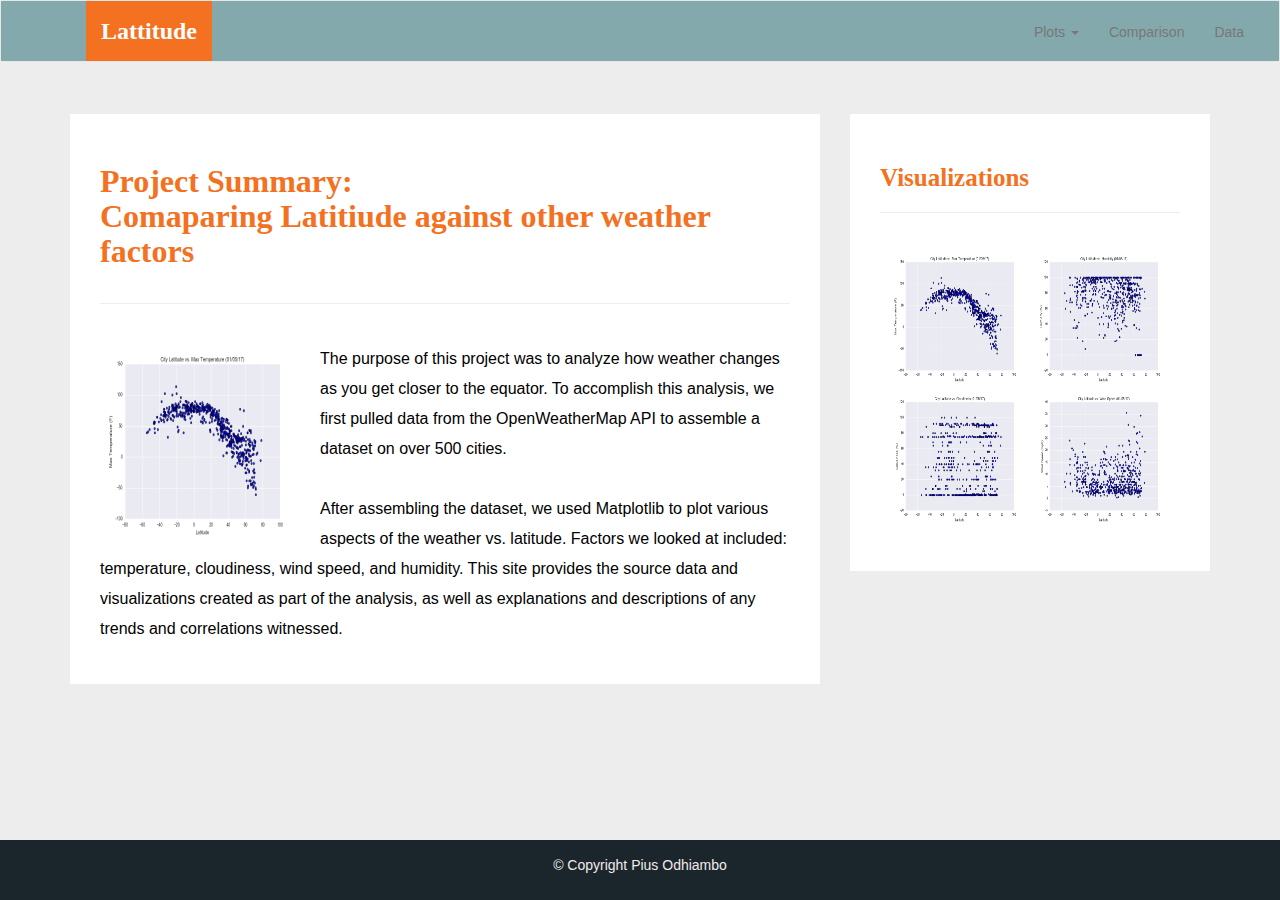
<file: index.html>
<!DOCTYPE html>
<html lang="en-us">
  <head>

    <meta charset="UTF-8">
    <meta name="viewport" content="width=device-width, initial-scale=1.0">
    <meta http-equiv="X-UA-Compatible" content="ie=edge">

    <title>Home Page</title>

    <!-- Boostrap Stylesheet -->
    <link rel="stylesheet" href="bootstrap.min.css" media="screen">

    <!-- Our own CSS stylesheet -->
    <link rel="stylesheet" href="styles.css" media="screen">

  </head>

  <body>
    <!--Start of navbar--> 
    <nav class="navbar navbar-default">
      <div class="container-fluid navbar-custom">

        <!-- Brand and toggle get grouped for better mobile display -->
        <div class="row">
          <div class="navbar-header">
            <button type="button" class="navbar-toggle collapsed" data-toggle="collapse" data-target="#bs-example-navbar-collapse-1" aria-expanded="False">
              <span class="sr-only">Toggle Navigation</span>
              <span class="icon-bar"></span>
              <span class="icon-bar"></span>
              <span class="icon-bar"></span>
            </button>
            <div class="col-xs-9 phone-nav">
              <a class="navbar-brand" href="#" id="logo">Lattitude</a>
            </div>
          </div>

          <!-- Collect the nav links, forms, and other content for toggling -->
          <div class="collapse navbar-collapse" id="bs-example-navbar-collapse-1">
            <ul class="nav navbar-nav navbar-right navbar-right-custom">
              <li class="dropdown">
                <a href="#" class="a" data-toggle="dropdown" role="button" aria-haspopup="true" aria-expanded="false">Plots <span class="caret"></span></a>
                <ul class="dropdown-menu">
                 <li><a href="temp.html">Max Temperature</a></li>
                  <li><a href="humidity.html">Humidity</a></li>
                  <li><a href="cloudiness.html">Cloudiness</a></li>
                  <li><a href="wind.html">Wind Speed</a></li>
                </ul>
              </li>
              <li><a href="comparison.html">Comparison</a></li>
              <li><a href="data.html">Data</a></li>
            </ul>
          </div><!-- /.navbar-collapse -->
        </div>
      </div><!-- /.container-fluid -->
    </nav>
    <!-- End of navbar -->

    <!-- Start of container -->
    <div class="container">
      <section class="row">
        <div class="col-md-8">
          <article class="description-content">
            <h1 class="description-header">Project Summary: <br>Comaparing Latitiude against other weather factors</h1>
            <hr class="description-hr"/>
            <img src="Fig1.png" alt="" id="description-image"/>
            <p>The purpose of this project was to analyze how weather changes as you get closer to the equator. To accomplish this analysis, we first pulled data from the OpenWeatherMap API to assemble a dataset on over 500 cities.</p>
            <p>After assembling the dataset, we used Matplotlib to plot various aspects of the weather vs. latitude. Factors we looked at included: temperature, cloudiness, wind speed, and humidity. This site provides the source data and visualizations created as part of the analysis, as well as explanations and descriptions of any trends and correlations witnessed.</p>
          </article>
        </div>
        <div class="col-md-4">

          <!-- Start of Visualizations imageNav Area -->
          <section id="imageNav-area">
            <div class="imageNav-content">
              <h2 class="imageNav-header">Visualizations</h2>
              <hr />
              <div id="images">
                <a href="temp.html"><img src="Fig1.png" alt="Latitude vs. Max Temperature" class="imageNav-photo"></a>
                <a href="humidity.html"><img src="Fig2.png" alt="Latitude vs. Humidity" class="imageNav-photo"></a>
                <a href="cloudiness.html"><img src="Fig3.png" alt="Latitude vs. Cloudiness" class="imageNav-photo"></a>
                <a href="wind.html"><img src="Fig4.png" alt="Latitude vs. Wind Speed" class="imageNav-photo"></a>
              </div>
            </div>
          </section>
          <!-- End of the Visualizations imageNav Area -->

        </div>
      </section>
    </div>
    <!-- End of container -->

    <!-- Start of footer -->
    <footer class="footer navbar-fixed-bottom">
      <div class="two-toned-footer-color"></div>
      <p class="text-muted text-muted-footer text-center">
        &copy; Copyright Pius Odhiambo
      </p>
    </footer>
    <!-- End of footer -->

    <!-- jQuery CDN -->
    <script type="text/javascript" src="https://code.jquery.com/jquery-2.1.4.min.js"></script>

    <!-- Bootstrap CDN -->
    <script src="https://maxcdn.bootstrapcdn.com/bootstrap/3.3.6/js/bootstrap.min.js"></script>
  </body>

</html>
</file>
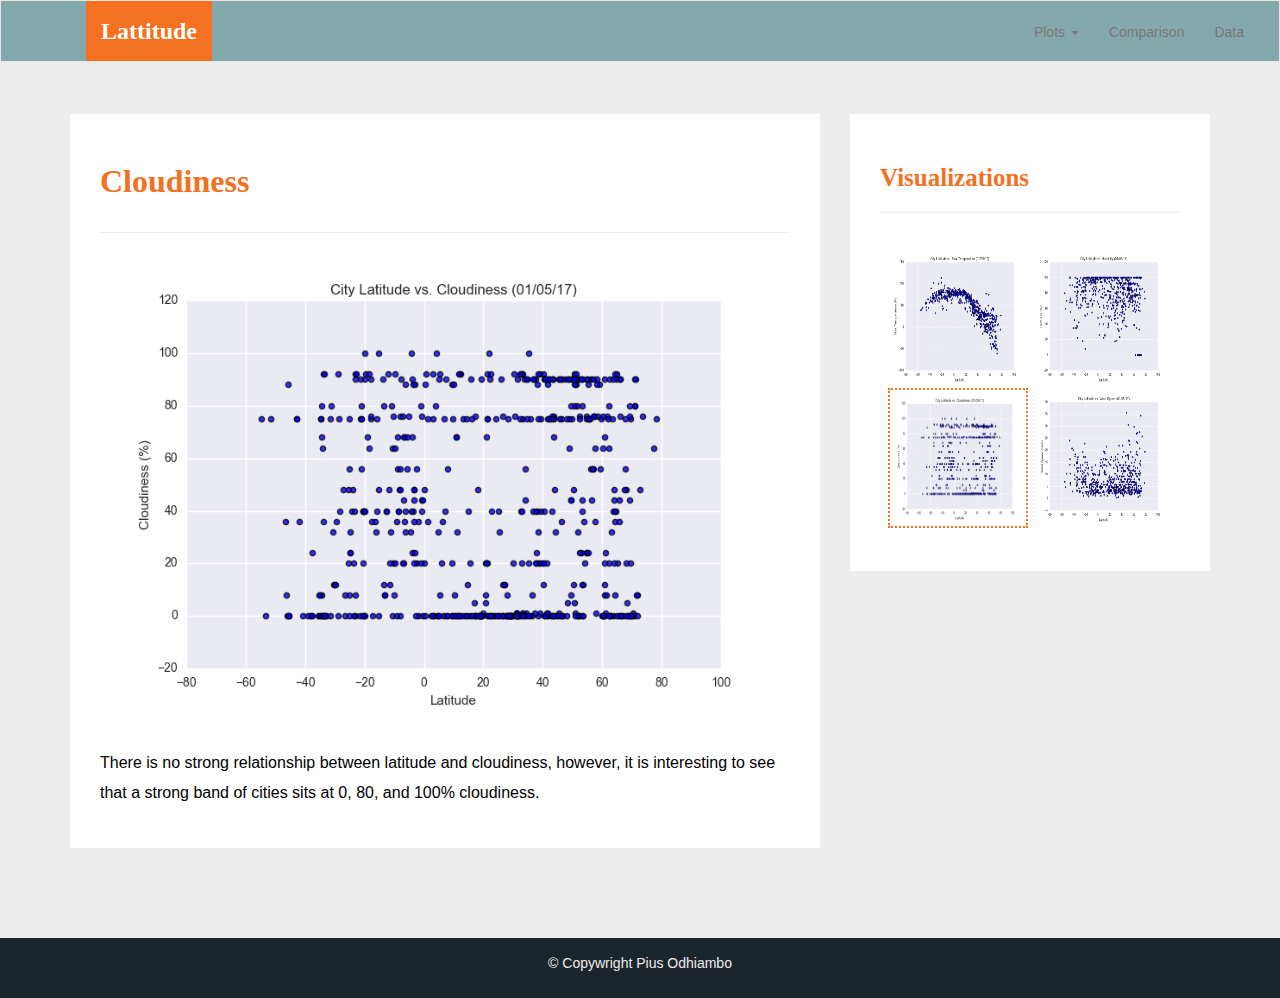
<file: cloudiness.html>
<!DOCTYPE html>
<html lang="en-us">
  <head>

    <meta charset="UTF-8">
    <meta name="viewport" content="width=device-width, initial-scale=1.0">
    <meta http-equiv="X-UA-Compatible" content="ie=edge">

    <title>Cloudiness Page</title>

    <!-- Boostrap Stylesheet -->
    <link rel="stylesheet" href="bootstrap.min.css" media="screen">

    <!-- Our own CSS stylesheet -->
    <link rel="stylesheet" href="styles.css" media="screen">

  </head>

  <body>
    <!-- Start of navbar -->
    <nav class="navbar navbar-default">
      <div class="container-fluid navbar-custom">

        <!-- Brand and toggle get grouped for better mobile display -->
        <div class="row">
          <div class="navbar-header">
            <button type="button" class="navbar-toggle collapsed" data-toggle="collapse" data-target="#bs-example-navbar-collapse-1" aria-expanded="false">
              <span class="sr-only">Toggle Navigation</span>
              <span class="icon-bar"></span>
              <span class="icon-bar"></span>
              <span class="icon-bar"></span>
            </button>
            <div class="col-xs-9 phone-nav">
              <a class="navbar-brand" href="index.html" id="logo">Lattitude</a>
            </div>
          </div>

          <!-- Collect the nav links, forms, and other content for toggling -->
          <div class="collapse navbar-collapse" id="bs-example-navbar-collapse-1">
            <ul class="nav navbar-nav navbar-right navbar-right-custom">
              <li class="dropdown">
                <a href="#" class="dropdown-toggle" data-toggle="dropdown" role="button" aria-haspopup="true" aria-expanded="false">Plots <span class="caret"></span></a>
                <ul class="dropdown-menu">
                 <li><a href="temp.html">Max Temperature</a></li>
                  <li><a href="humidity.html">Humidity</a></li>
                  <li><a href="cloudiness.html">Cloudiness</a></li>
                  <li><a href="wind.html">Wind Speed</a></li>
                </ul>
              </li>
              <li><a href="comparison.html">Comparison</a></li>
              <li><a href="data.html">Data</a></li>
            </ul>
          </div><!-- /.navbar-collapse -->
        </div>
      </div><!-- /.container-fluid -->
    </nav>
    <!-- End of navbar -->

    <!-- Start of container -->
    <div class="container">
      <section class="row">
        <div class="col-md-8">
          <article class="description-content">
            <h1 class="description-header">Cloudiness</h1>
            <hr class="description-hr"/>
            <img src="Fig3.png" alt="" class="img-responsive"/>
            <p>There is no strong relationship between latitude and cloudiness, however, it is interesting to see that a strong band of cities sits at 0, 80, and 100% cloudiness.</p>
          </article>
        </div>
        <div class="col-md-4">

          <!-- Start of Visualizations imageNav Area -->
          <section id="imageNav-area">
            <div class="imageNav-content">
              <h2 class="imageNav-header">Visualizations</h2>
              <hr />
              <div id="images">
                <a href="temp.html"><img src="Fig1.png" alt="Latitude vs. Max Temperature" class="imageNav-photo"></a>
                <a href="humidity.html"><img src="Fig2.png" alt="Latitude vs. Humidity" class="imageNav-photo"></a>
                <a href="cloudiness.html"><img src="Fig3.png" alt="Latitude vs. Cloudiness" class="imageNav-photo active"></a>
                <a href="wind.html"><img src="Fig4.png" alt="Latitude vs. Wind Speed" class="imageNav-photo"></a>
              </div>
            </div>
          </section>
          <!-- End of the Visualizations imageNav Area -->

        </div>
      </section>
    </div>
    <!-- End of container -->

    <!-- Start of footer -->
    <footer class="footer navbar-fixed-bottom">
      <div class="two-toned-footer-color"></div>
      <p class="text-muted text-muted-footer text-center">
        &copy; Copywright  Pius Odhiambo
      </p>
    </footer>
    <!-- End of footer -->

    <!-- jQuery CDN -->
    <script type="text/javascript" src="https://code.jquery.com/jquery-2.1.4.min.js"></script>

    <!-- Bootstrap CDN -->
    <script src="https://maxcdn.bootstrapcdn.com/bootstrap/3.3.6/js/bootstrap.min.js"></script>
  </body>

</html>
</file>
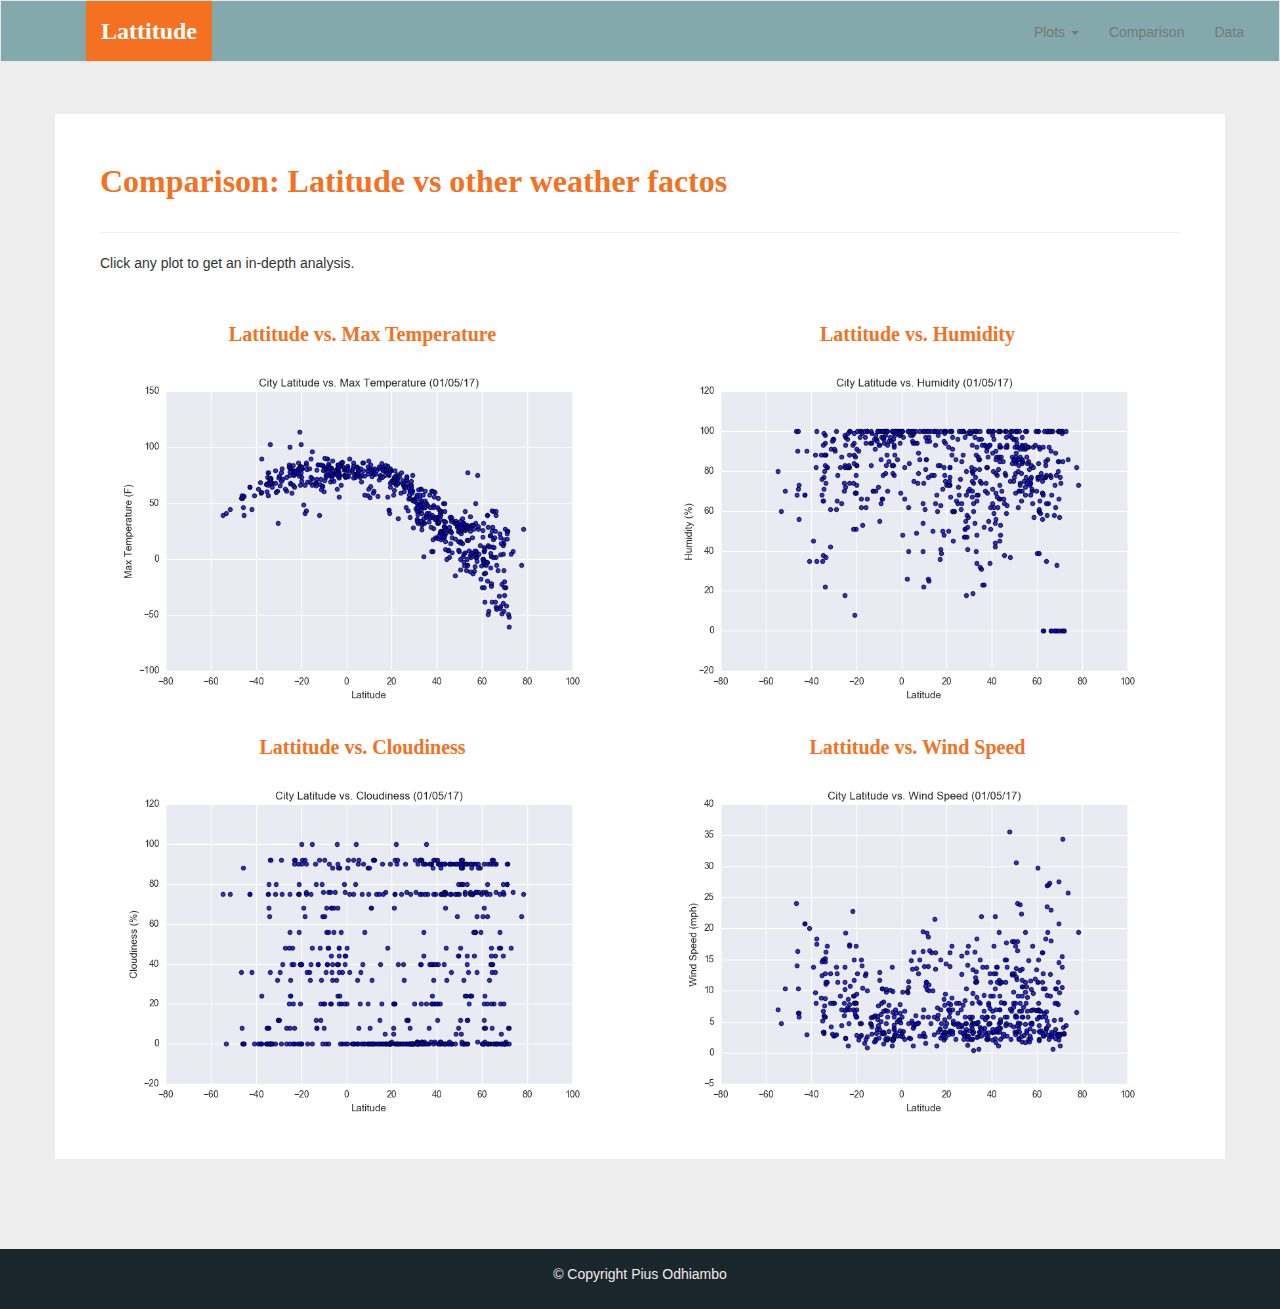
<file: comparison.html>
<!DOCTYPE html>
<html lang="en-us">
  <head>

    <meta charset="UTF-8">
    <meta name="viewport" content="width=device-width, initial-scale=1.0">
    <meta http-equiv="X-UA-Compatible" content="ie=edge">

    <title>Comparison Page</title>

    <!-- Boostrap Stylesheet -->
    <link rel="stylesheet" href="bootstrap.min.css" media="screen">

    <!-- Our own CSS stylesheet -->
    <link rel="stylesheet" href="styles.css" media="screen">

  </head>

  <body>
    <!-- Start of navbar -->
    <nav class="navbar navbar-default">
      <div class="container-fluid navbar-custom">

        <!-- Brand and toggle get grouped for better mobile display -->
        <div class="row">
          <div class="navbar-header">
            <button type="button" class="navbar-toggle collapsed" data-toggle="collapse" data-target="#bs-example-navbar-collapse-1" aria-expanded="false">
              <span class="sr-only">Toggle Navigation</span>
              <span class="icon-bar"></span>
              <span class="icon-bar"></span>
              <span class="icon-bar"></span>
            </button>
            <div class="col-xs-9 phone-nav">
              <a class="navbar-brand" href="index.html" id="logo">Lattitude</a>
            </div>
          </div>

          <!-- Collect the nav links, forms, and other content for toggling -->
          <div class="collapse navbar-collapse" id="bs-example-navbar-collapse-1">
            <ul class="nav navbar-nav navbar-right navbar-right-custom">
              <li class="dropdown">
                <a href="#" class="dropdown-toggle" data-toggle="dropdown" role="button" aria-haspopup="true" aria-expanded="false">Plots <span class="caret"></span></a>
                <ul class="dropdown-menu">
                 <li><a href="temp.html">Max Temperature</a></li>
                  <li><a href="humidity.html">Humidity</a></li>
                  <li><a href="cloudiness.html">Cloudiness</a></li>
                  <li><a href="wind.html">Wind Speed</a></li>
                </ul>
              </li>
              <li><a href="comparison.html">Comparison</a></li>
              <li><a href="data.html">Data</a></li>
            </ul>
          </div><!-- /.navbar-collapse -->
        </div>
      </div><!-- /.container-fluid -->
    </nav>
    <!-- End of navbar -->

    <!-- Start of container -->
    <div class="container">
      <article class="description-content row">
        <div class="col-xs-12">
          <h1 class="description-header">Comparison: Latitude vs other weather factos</h1>
          <hr class="description-hr"/>
          <p class="description-text">Click any plot to get an in-depth analysis.</p>
        </div>
        <div class="col-md-6">
          <h2 class="comparison-header">Lattitude vs. Max Temperature</h2>
          <a href="temp.html"><img src="Fig1.png" alt="Latitude vs. Max Temperature" class="comparison-image img-responsive"></a>
          <hr class="visible-xs visible-sm">
        </div>
        <div class="col-md-6">
          <h2 class="comparison-header">Lattitude vs. Humidity</h2>
          <a href="humidity.html"><img src="Fig2.png" alt="Latitude vs. Humidity" class="comparison-image img-responsive"></a>
          <hr class="visible-xs visible-sm">
        </div>
        <div class="col-md-6">
          <h2 class="comparison-header">Lattitude vs. Cloudiness</h2>
          <a href="cloudiness.html"><img src="Fig3.png" alt="Latitude vs. Cloudiness" class="comparison-image img-responsive"></a>
          <hr class="visible-xs visible-sm">
        </div>
        <div class="col-md-6">
          <h2 class="comparison-header">Lattitude vs. Wind Speed</h2>
          <a href="wind.html"><img src="Fig4.png" alt="Latitude vs. Wind Speed" class="comparison-image img-responsive"></a>
        </div>
      </article>
    </div>
    <!-- End of container  -->

    <!-- Start of footer -->
    <footer class="footer navbar-fixed-bottom">
      <div class="two-toned-footer-color"></div>
      <p class="text-muted text-muted-footer text-center">
        &copy; Copyright Pius Odhiambo
      </p>
    </footer>
    <!-- End of footer -->

    <!-- jQuery CDN -->
    <script type="text/javascript" src="https://code.jquery.com/jquery-2.1.4.min.js"></script>

    <!-- Bootstrap CDN -->
    <script src="https://maxcdn.bootstrapcdn.com/bootstrap/3.3.6/js/bootstrap.min.js"></script>
  </body>

</html>
</file>
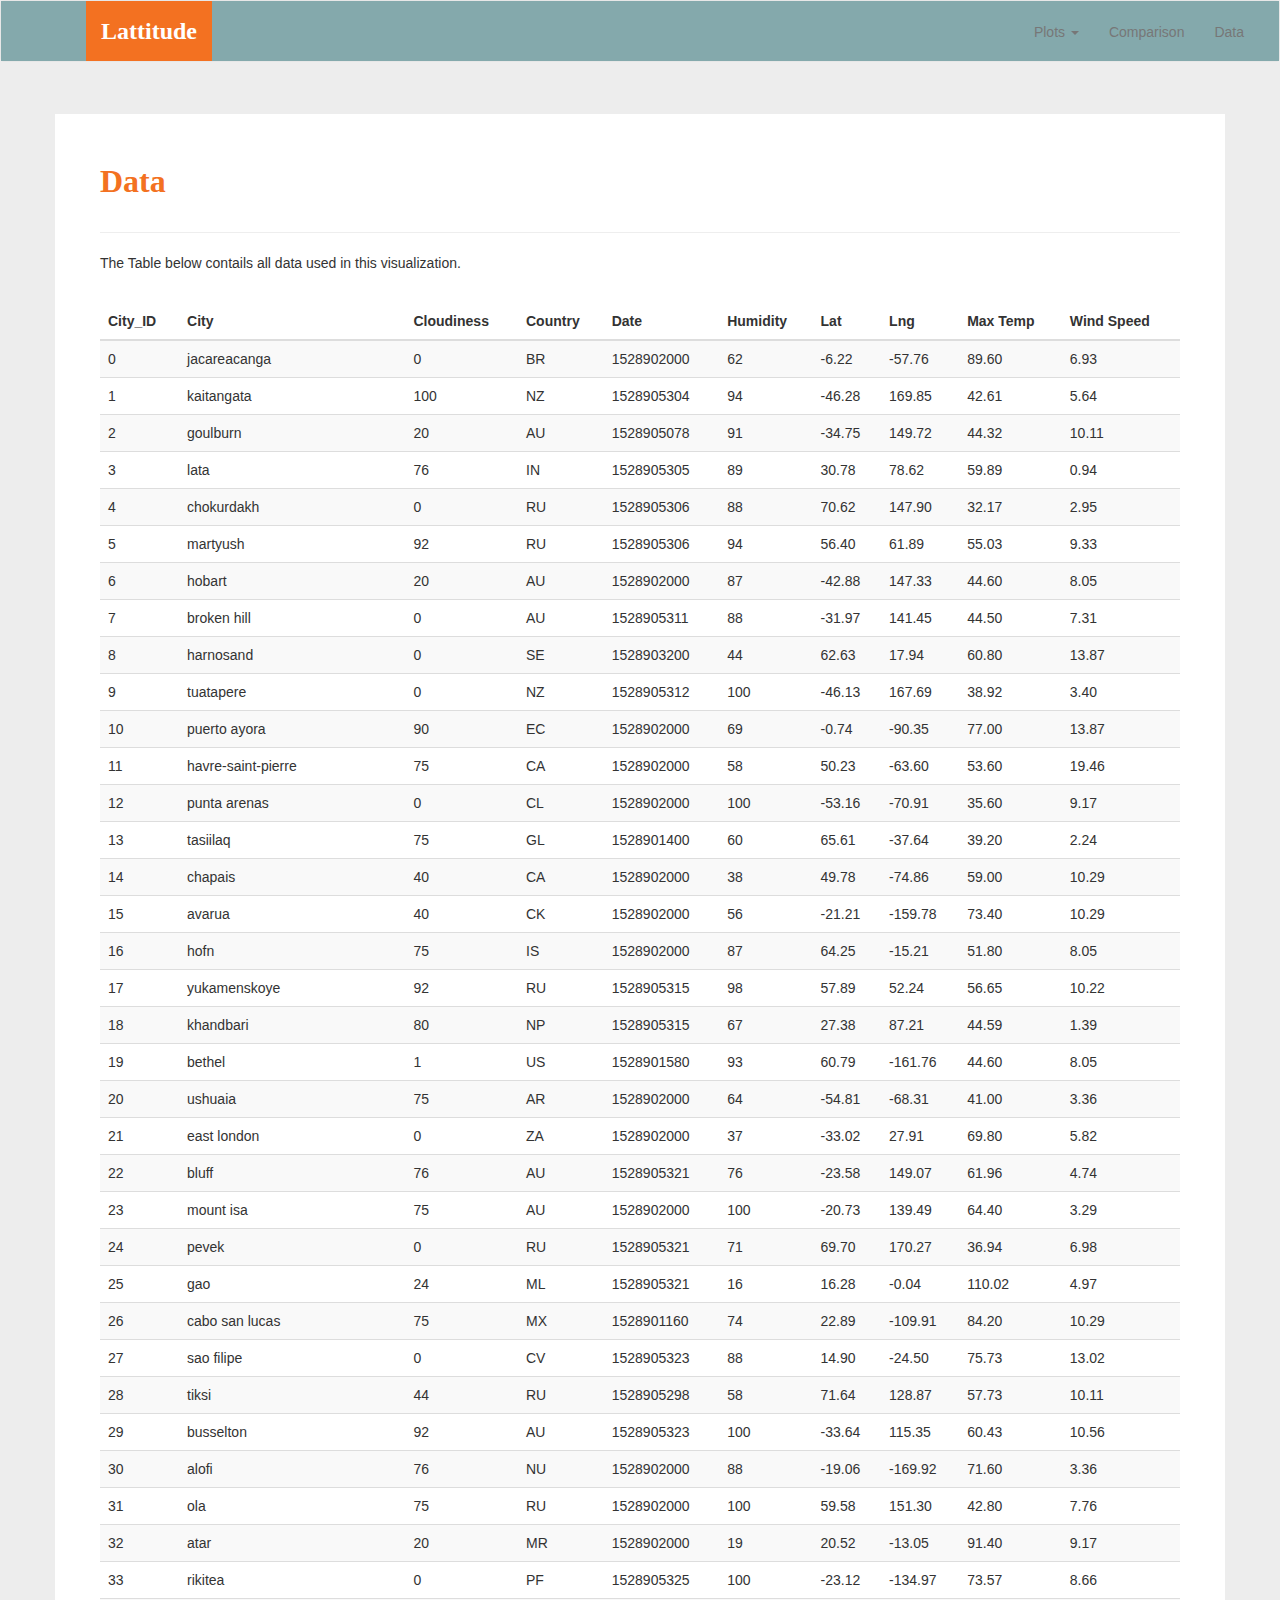
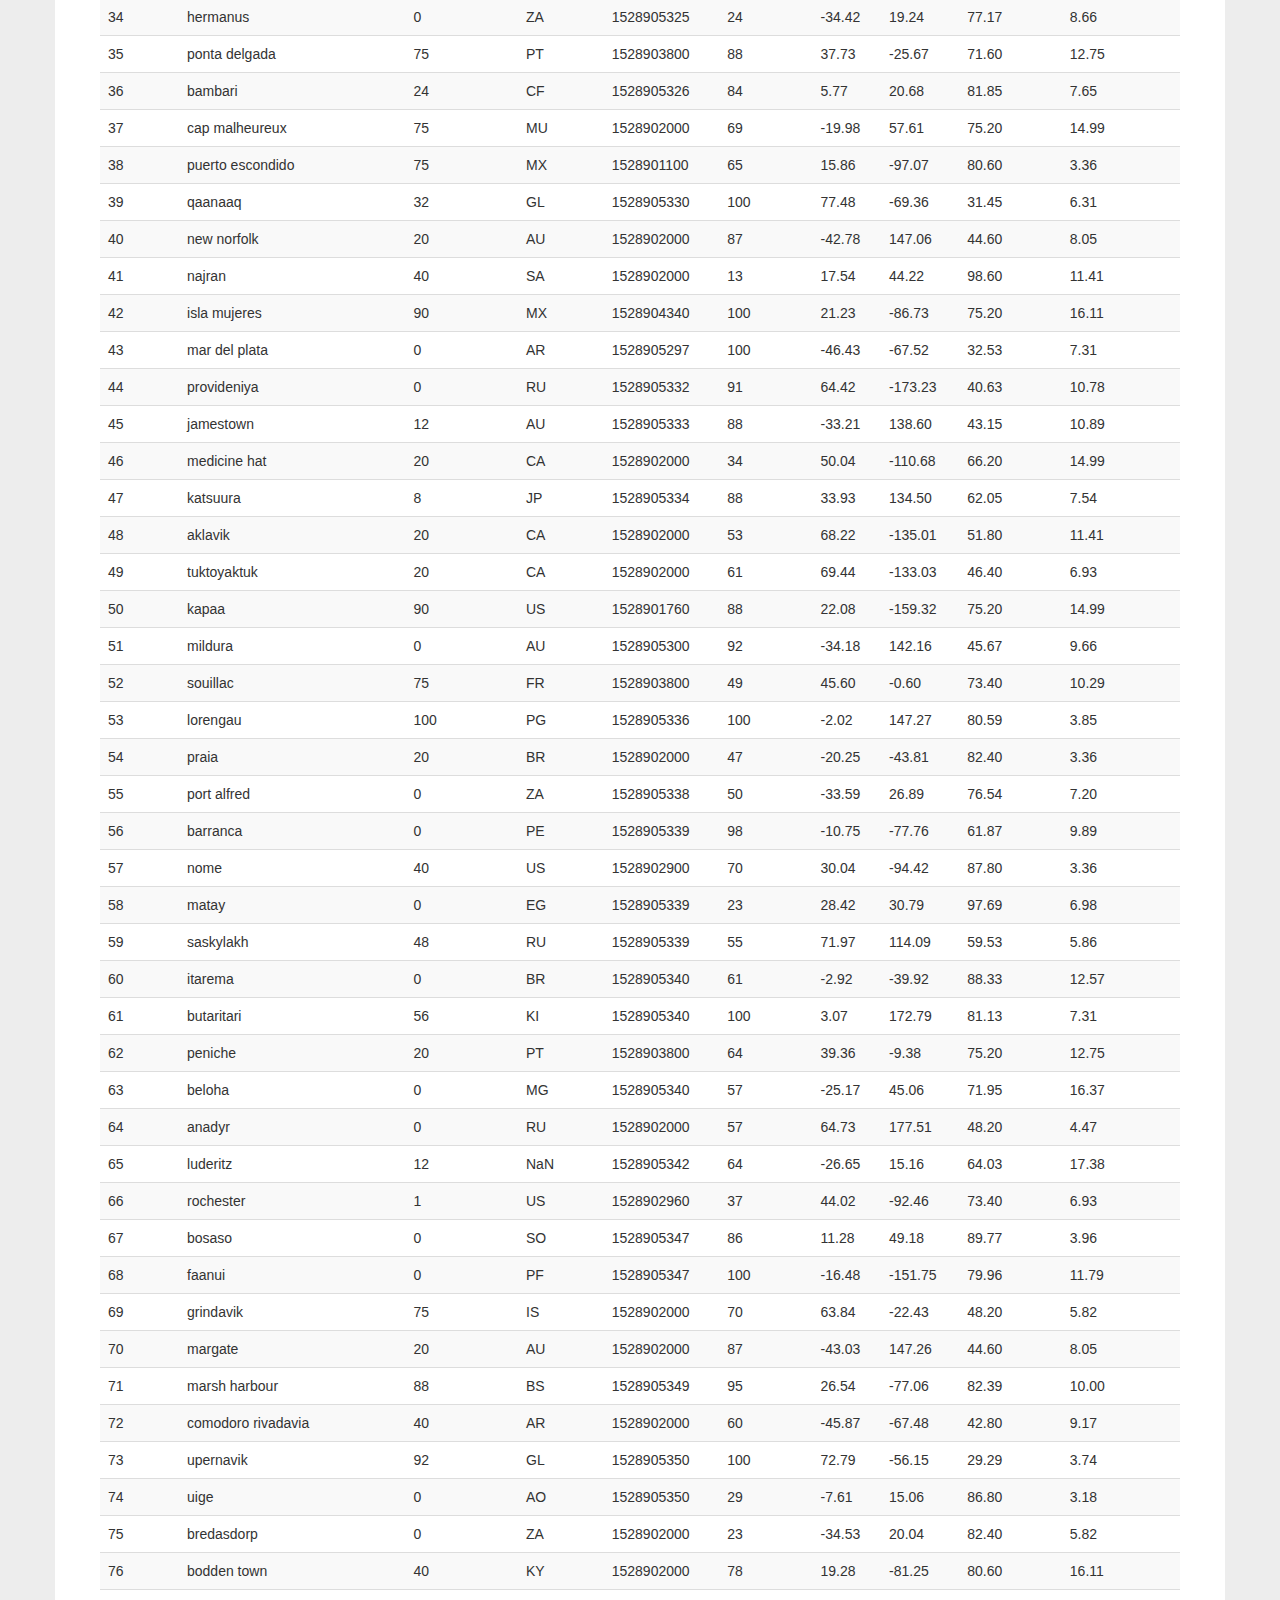
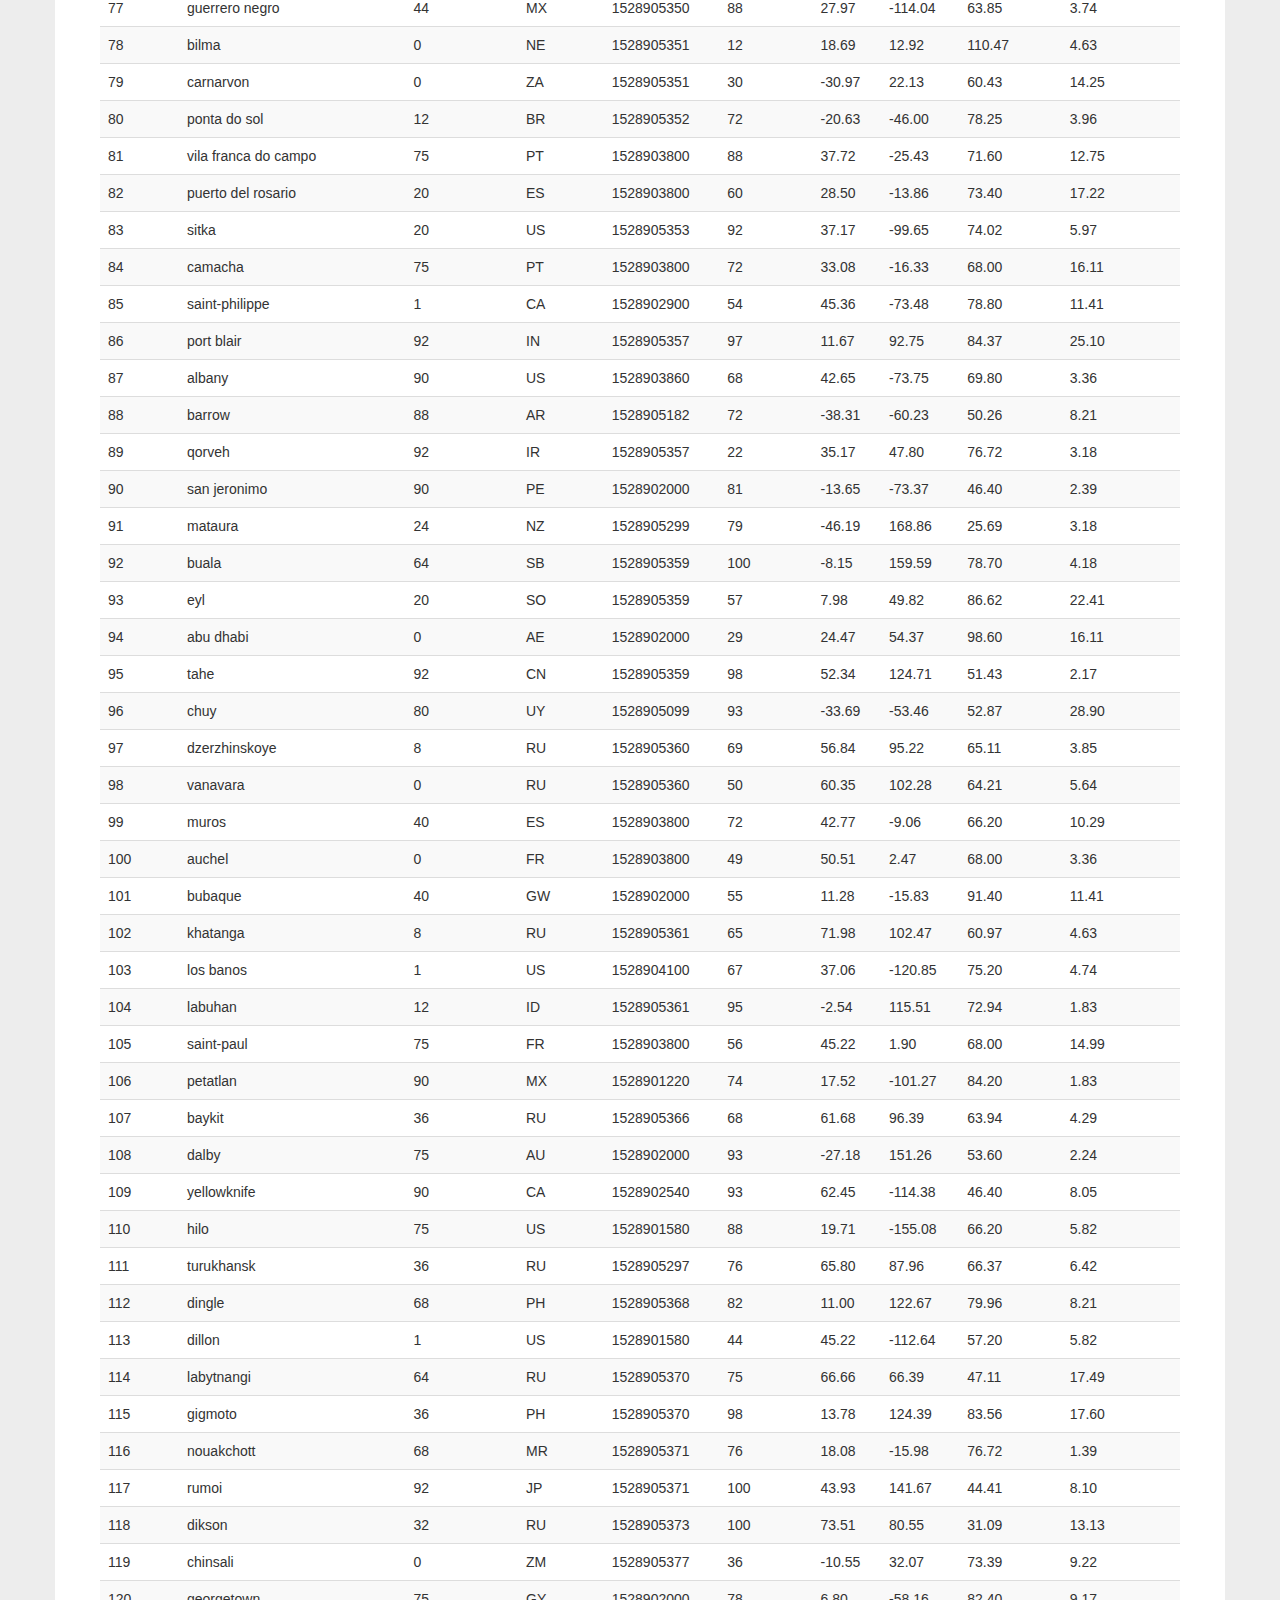
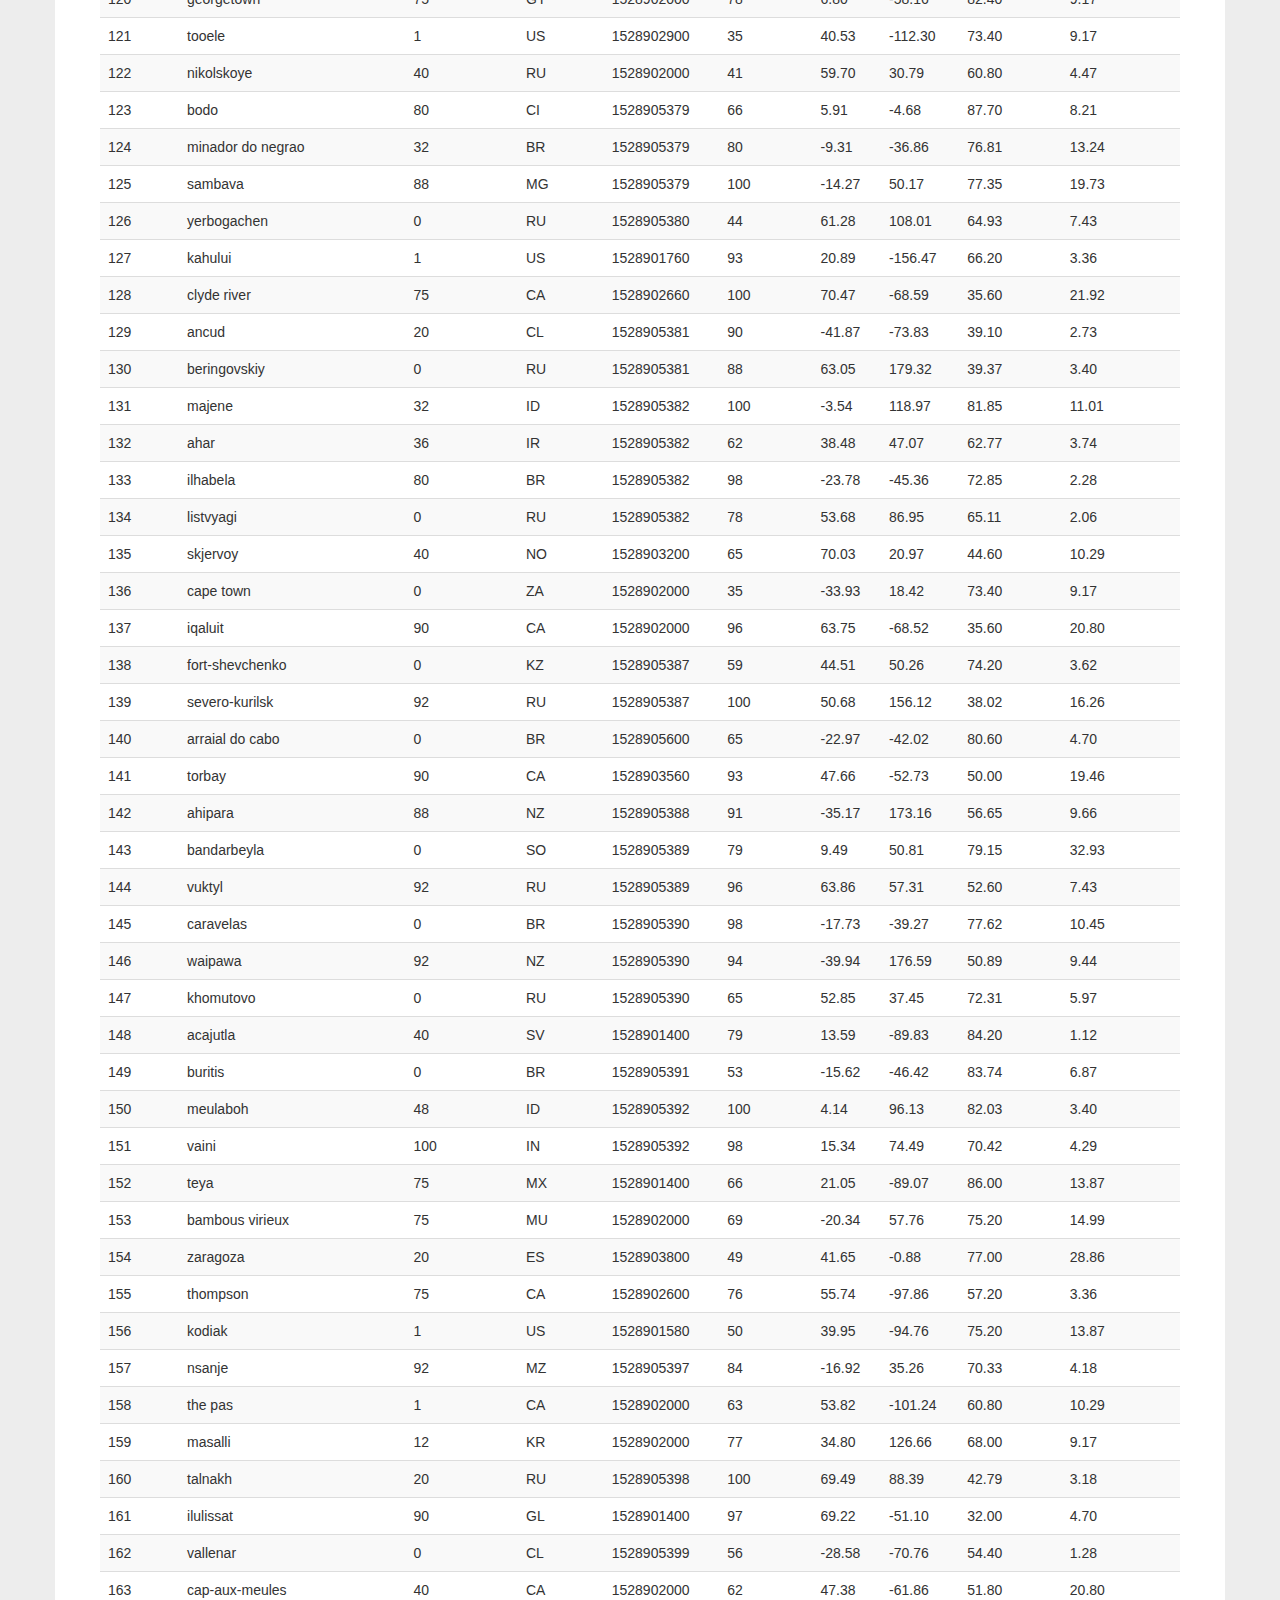
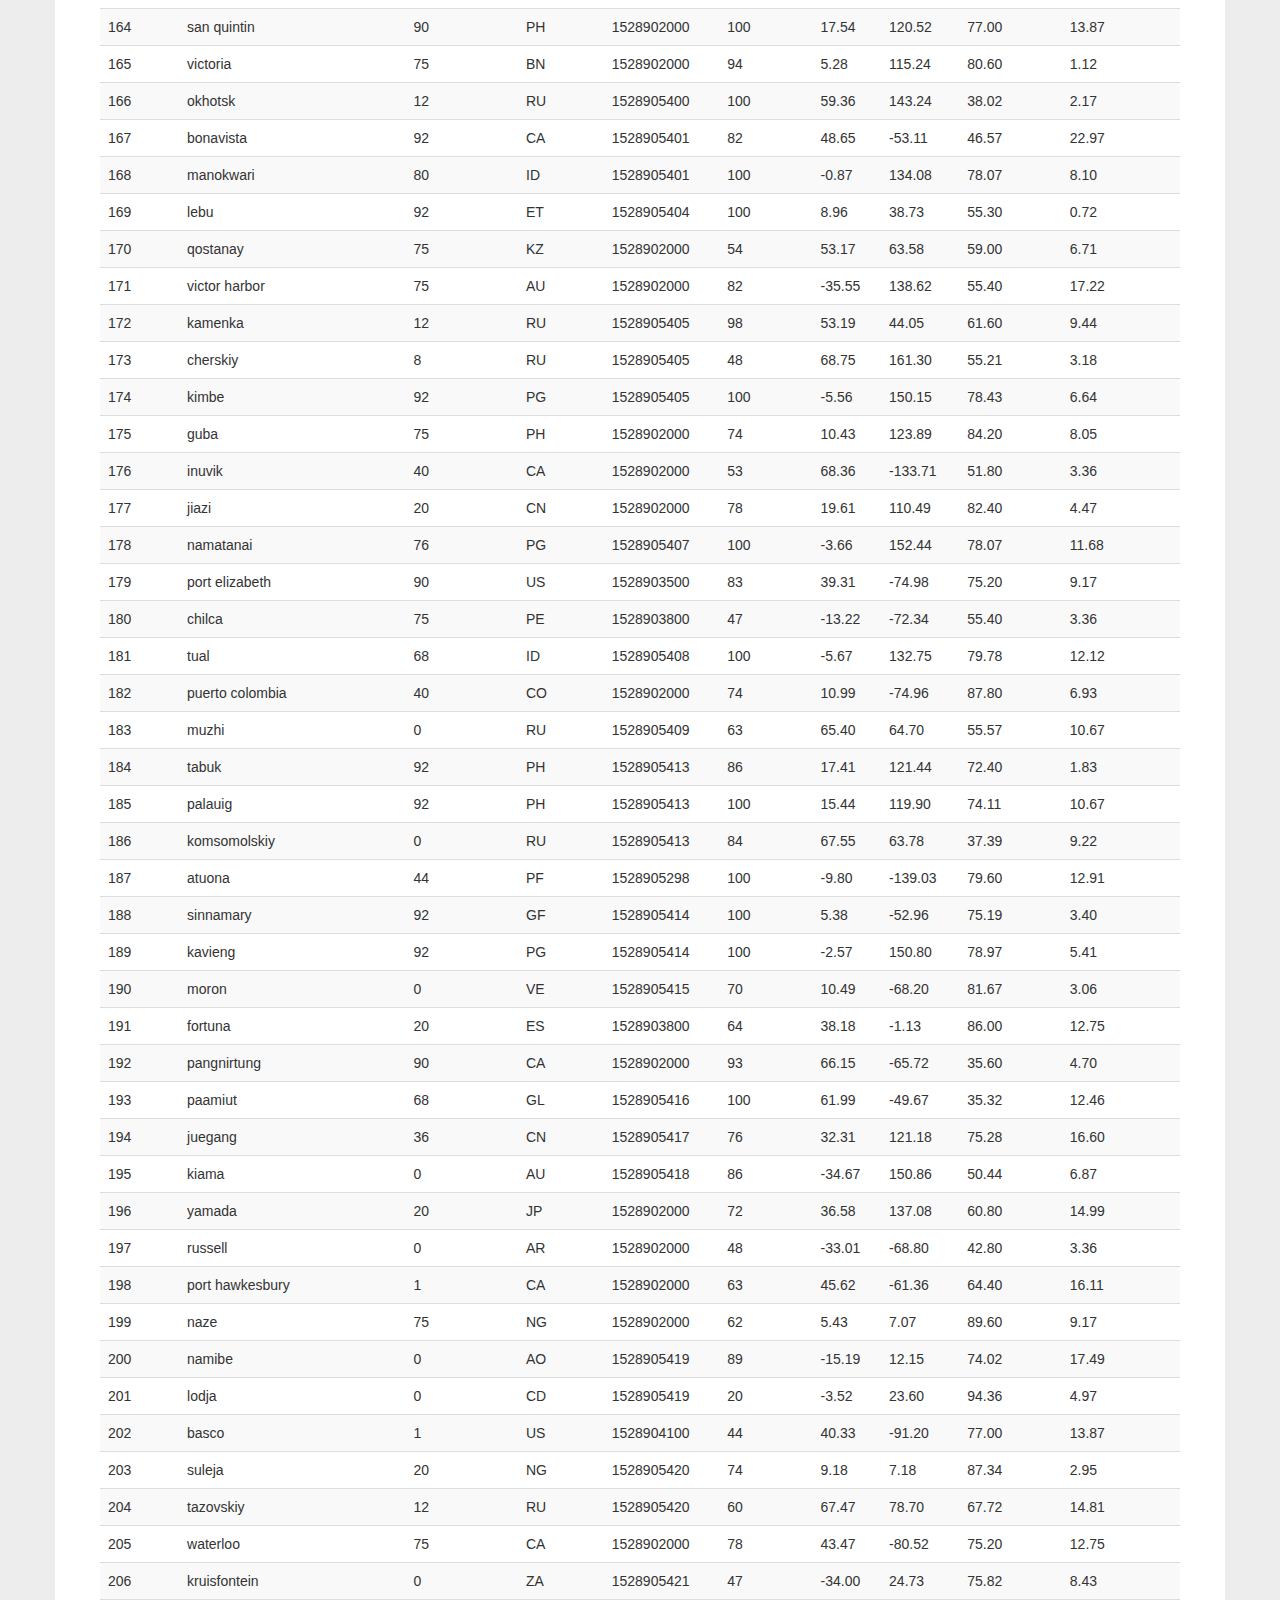
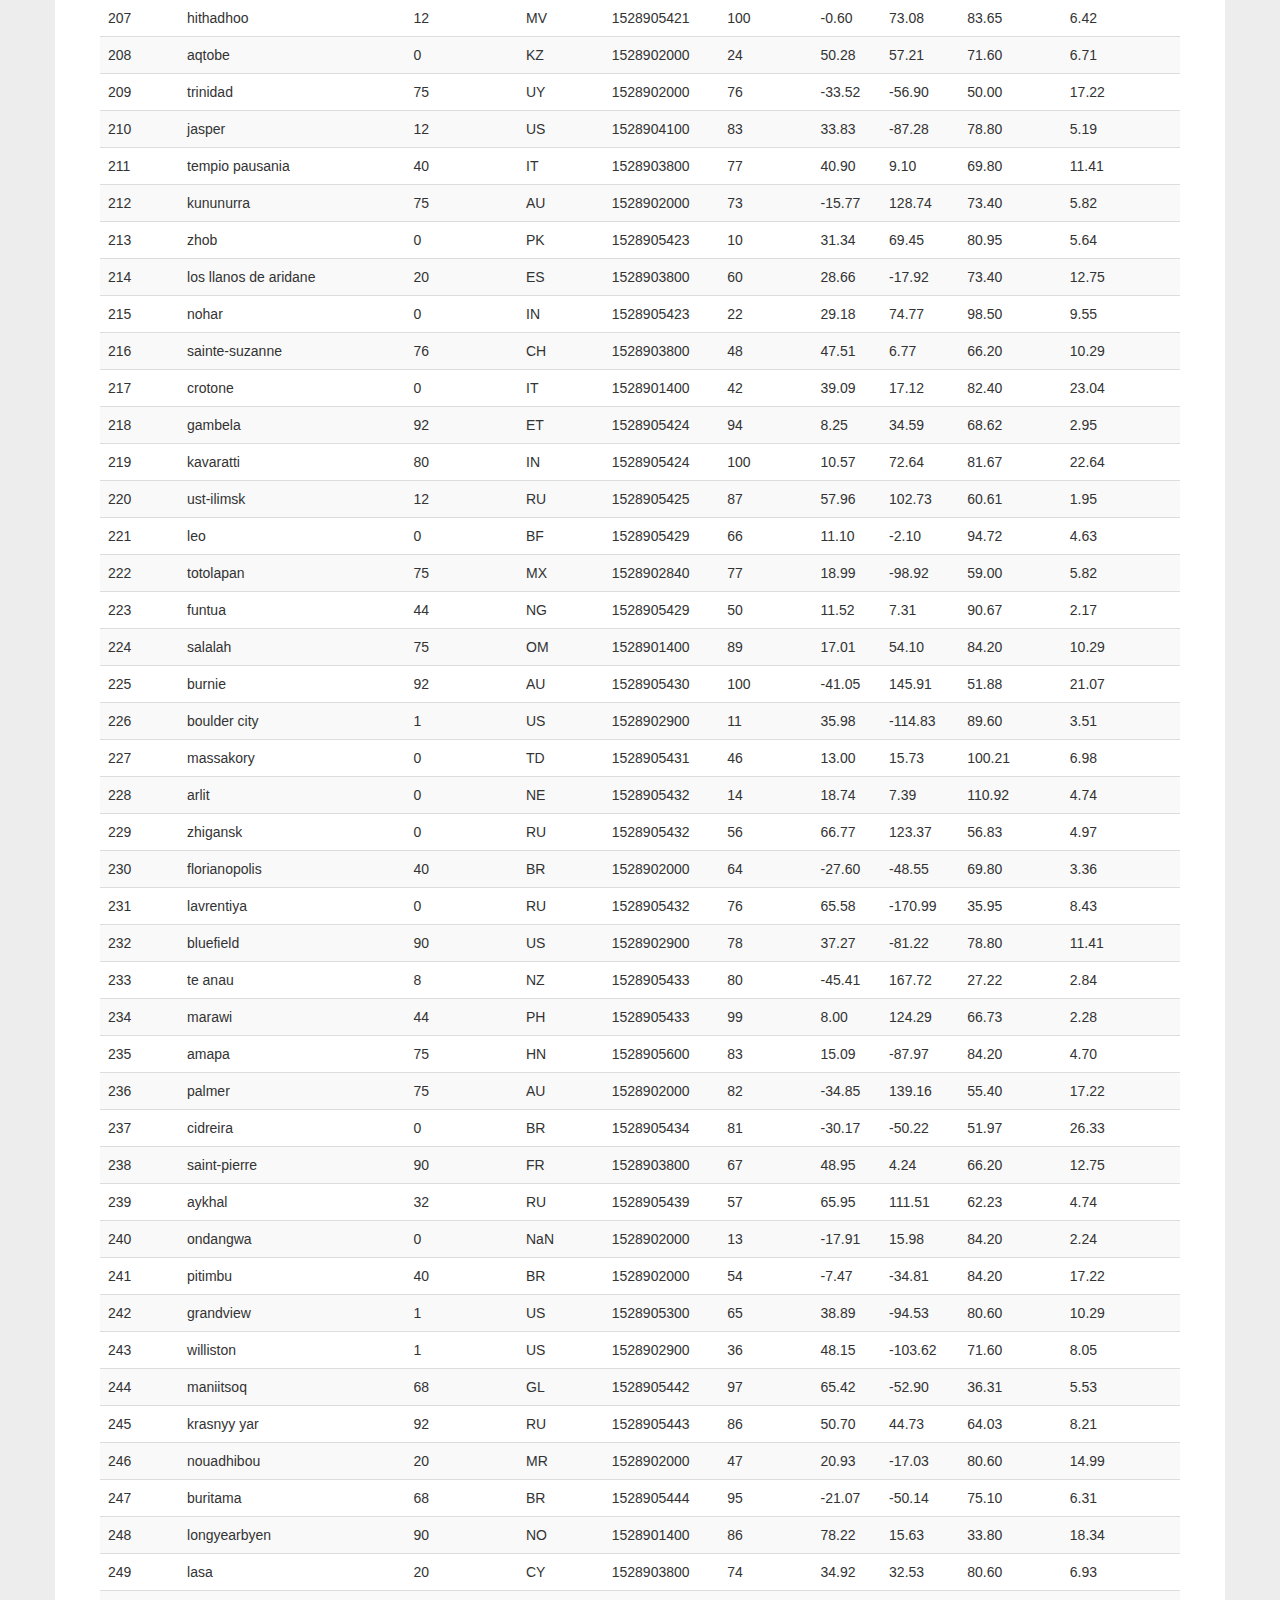
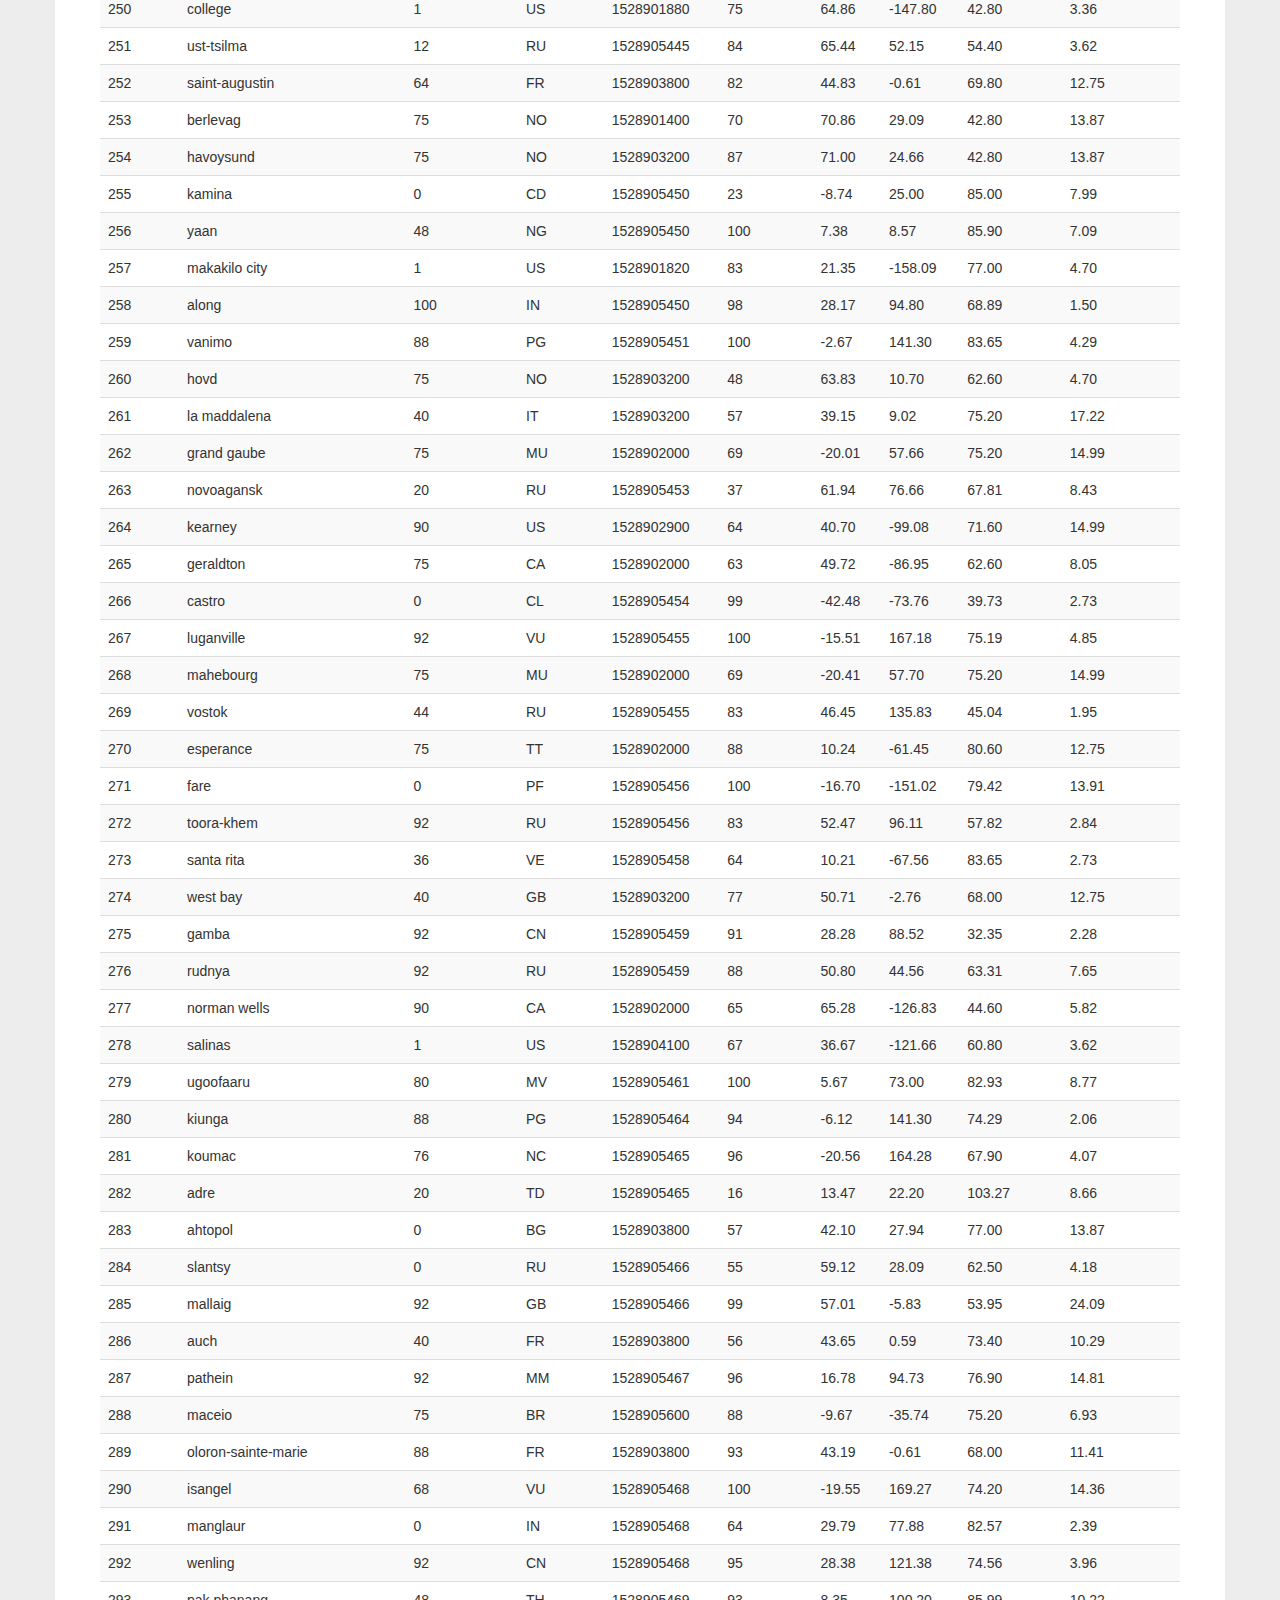
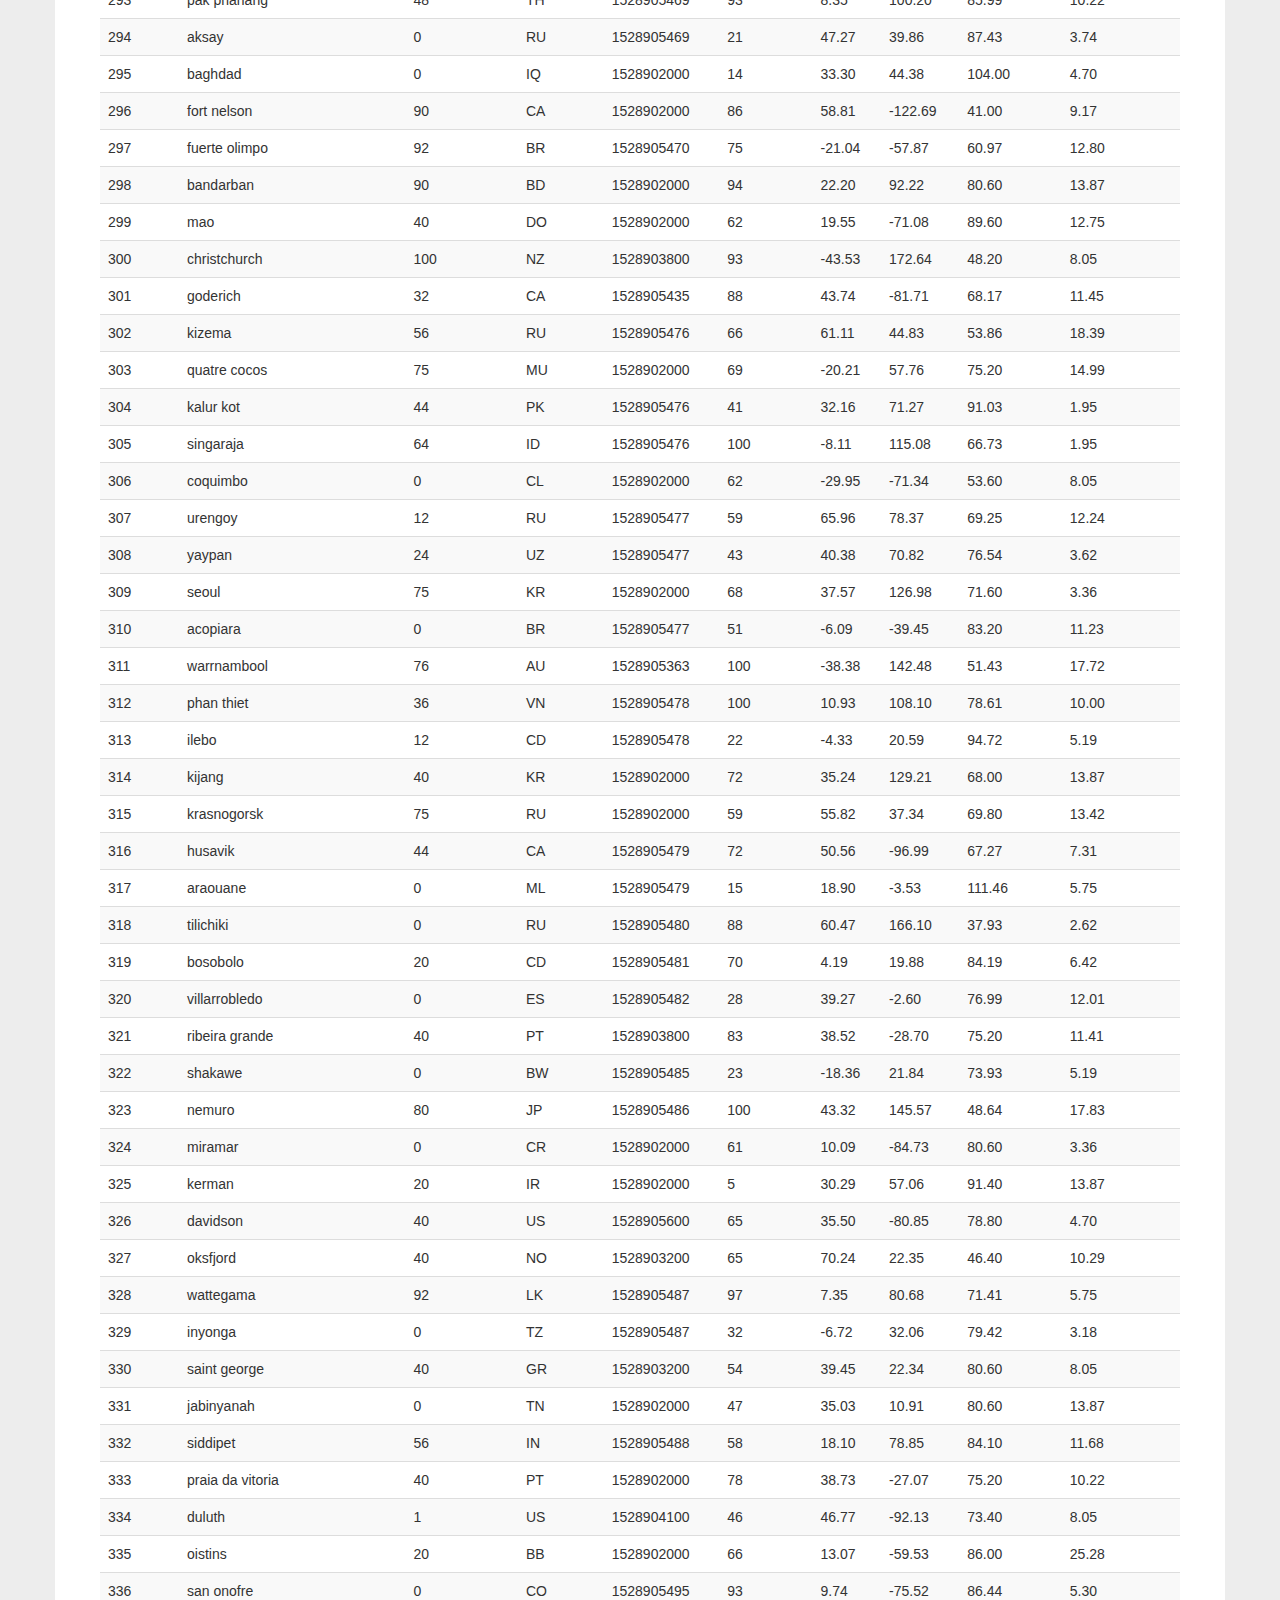
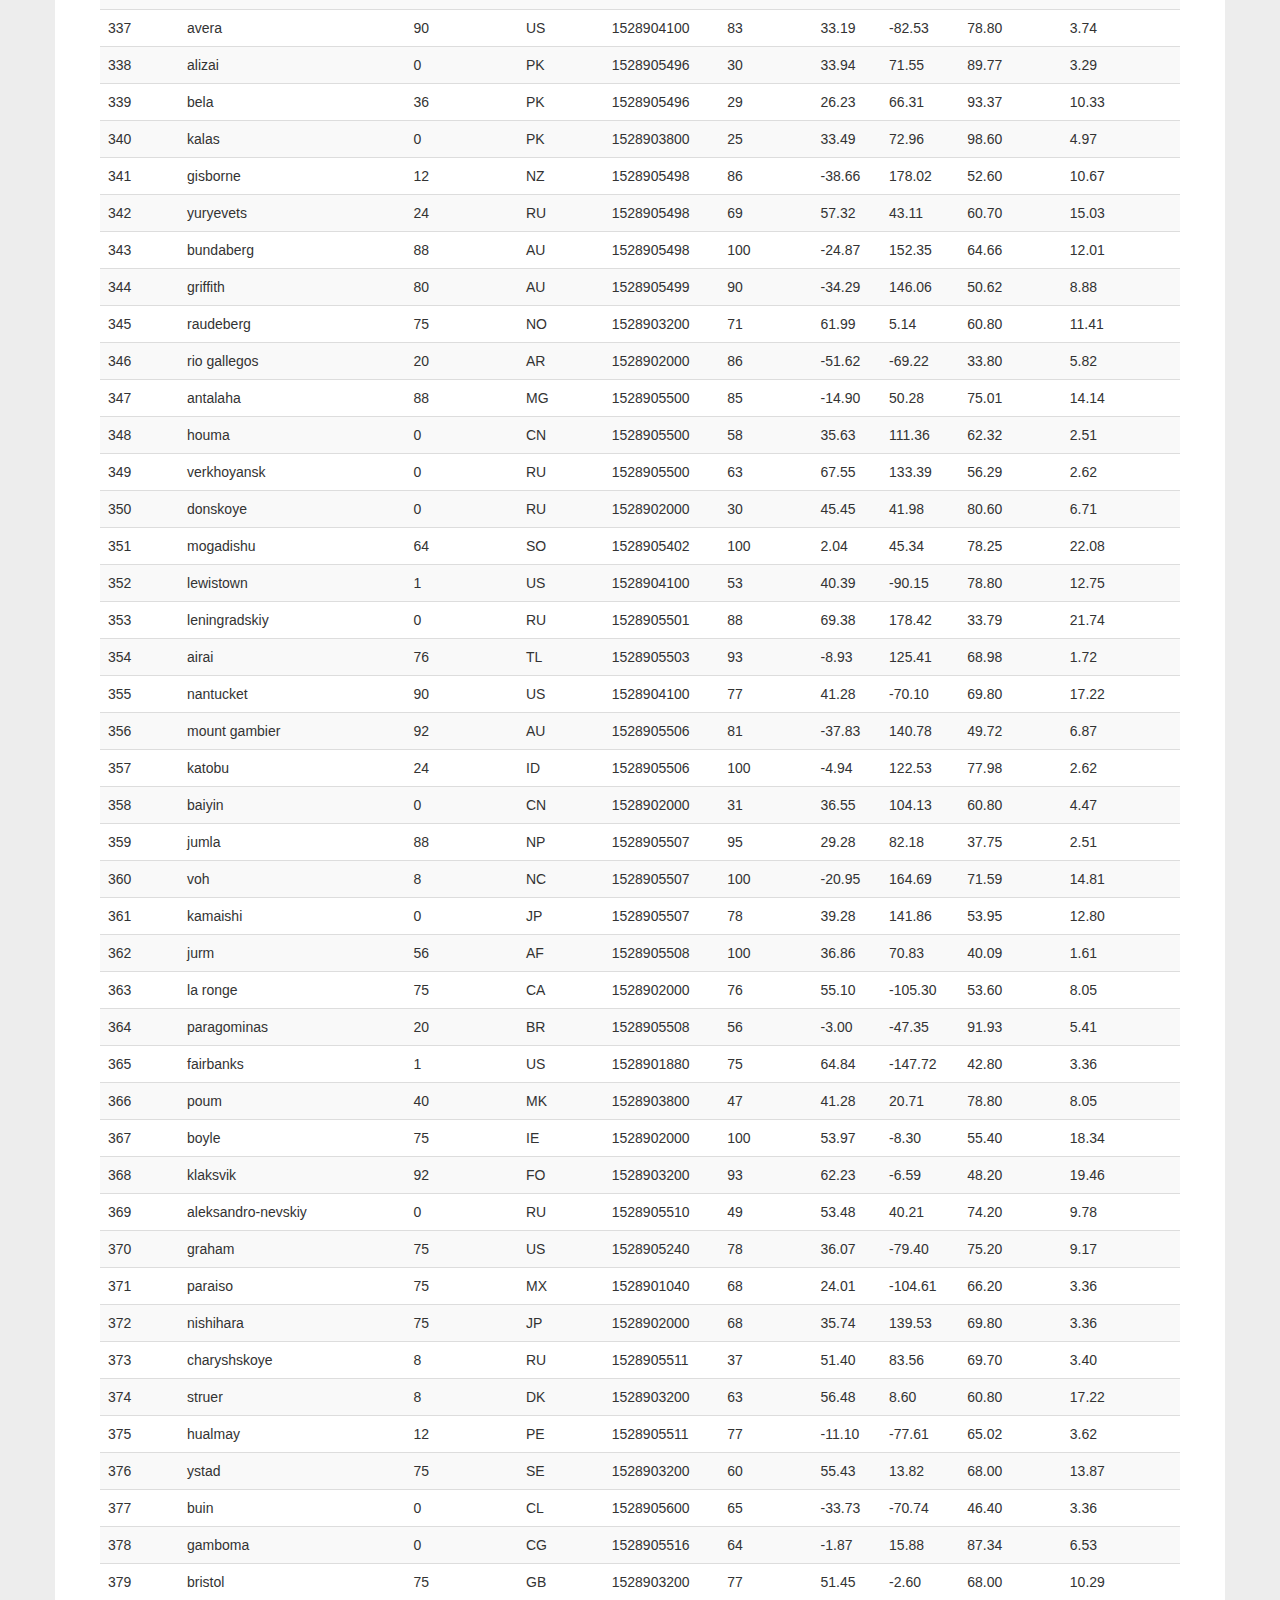
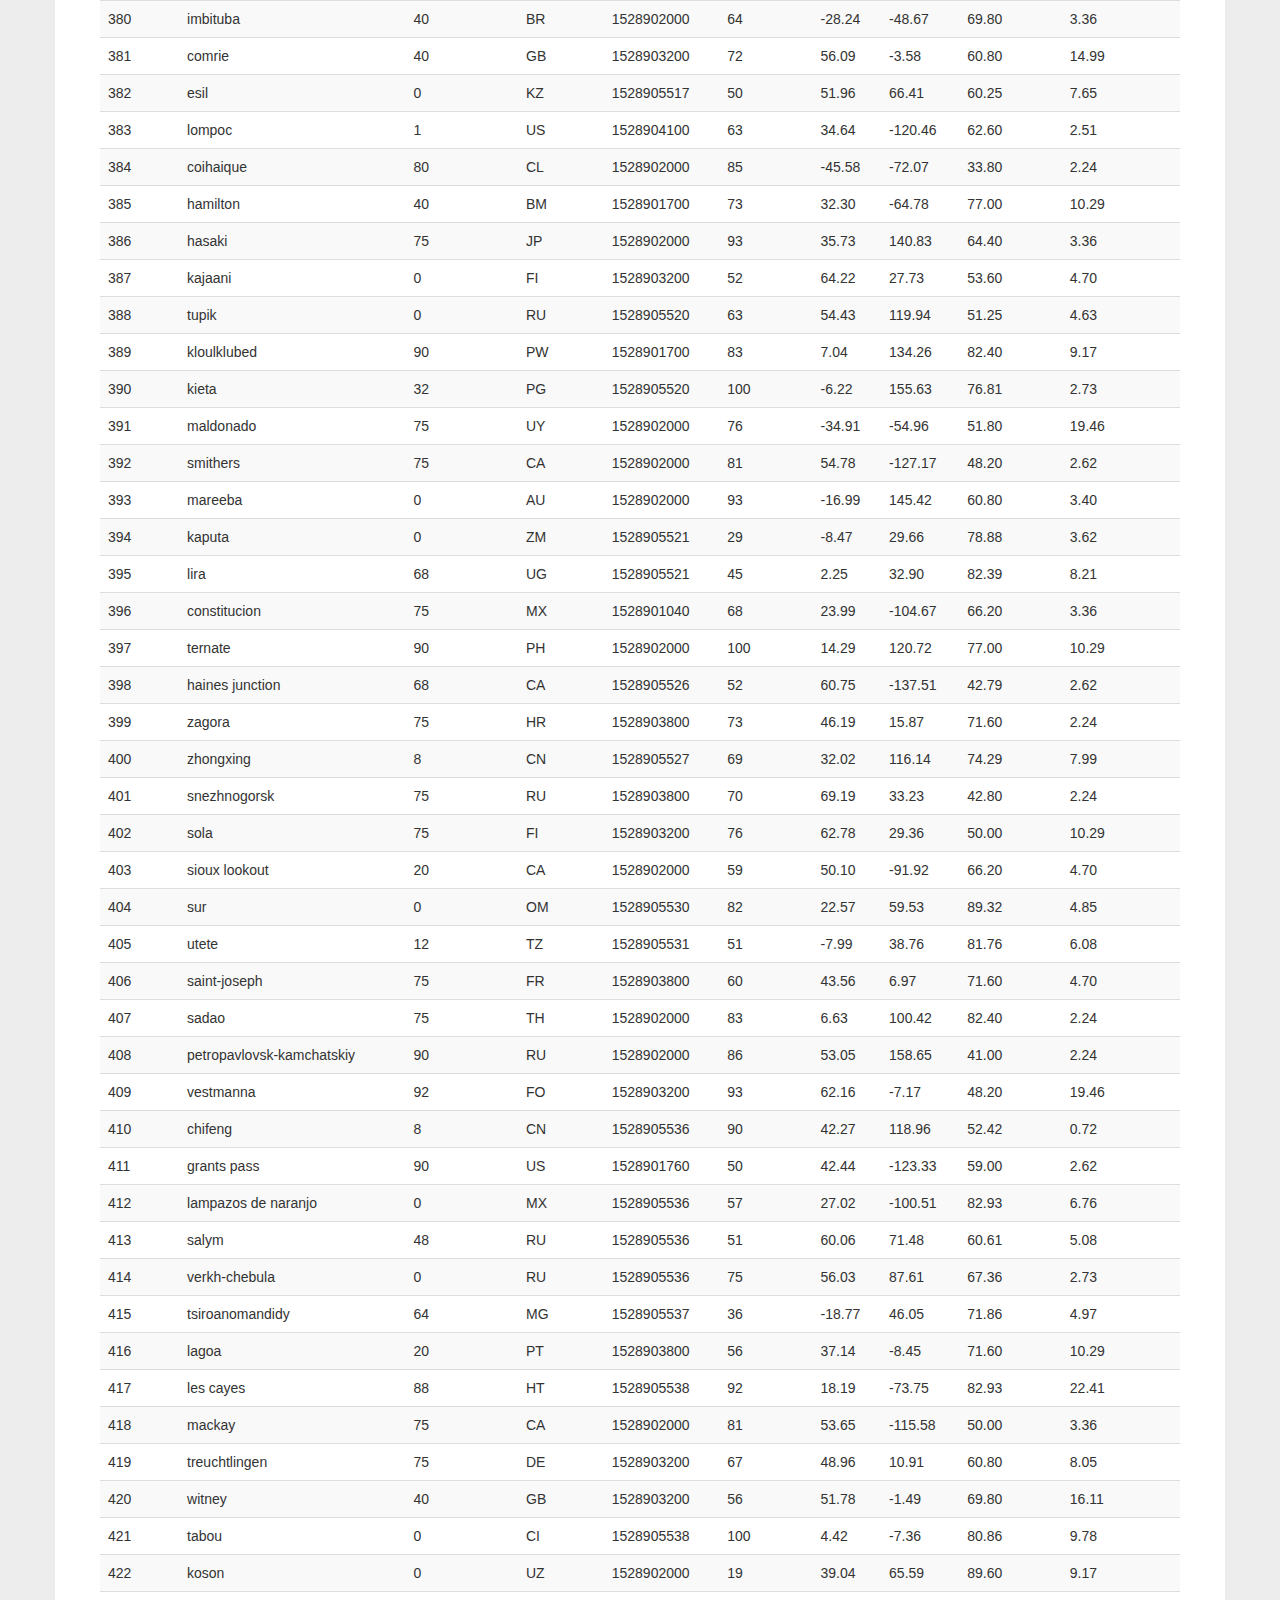
<file: data.html>
<!DOCTYPE html>
<html lang="en-us">
  <head>

    <meta charset="UTF-8">
    <meta name="viewport" content="width=device-width, initial-scale=1.0">
    <meta http-equiv="X-UA-Compatible" content="ie=edge">

    <title>Data</title>

    <!-- Boostrap Stylesheet -->
    <link rel="stylesheet" href="bootstrap.min.css" media="screen">

    <!-- Our own CSS stylesheet -->
    <link rel="stylesheet" href="styles.css" media="screen">

  </head>

  <body>
    <!-- Start of navbar -->
    <nav class="navbar navbar-default">
      <div class="container-fluid navbar-custom">

        <!-- Brand and toggle get grouped for better mobile display -->
        <div class="row">
          <div class="navbar-header">
            <button type="button" class="navbar-toggle collapsed" data-toggle="collapse" data-target="#bs-example-navbar-collapse-1" aria-expanded="false">
              <span class="sr-only">Toggle Navigation</span>
              <span class="icon-bar"></span>
              <span class="icon-bar"></span>
              <span class="icon-bar"></span>
            </button>
            <div class="col-xs-9 phone-nav">
              <a class="navbar-brand" href="index.html" id="logo">Lattitude</a>
            </div>
          </div>

          <!-- Collect the nav links, forms, and other content for toggling -->
          <div class="collapse navbar-collapse" id="bs-example-navbar-collapse-1">
            <ul class="nav navbar-nav navbar-right navbar-right-custom">
              <li class="dropdown">
                <a href="#" class="dropdown-toggle" data-toggle="dropdown" role="button" aria-haspopup="true" aria-expanded="false">Plots <span class="caret"></span></a>
                <ul class="dropdown-menu">
                 <li><a href="temp.html">Max Temperature</a></li>
                  <li><a href="humidity.html">Humidity</a></li>
                  <li><a href="cloudiness.html">Cloudiness</a></li>
                  <li><a href="wind.html">Wind Speed</a></li>
                </ul>
              </li>
              <li><a href="comparison.html">Comparison</a></li>
              <li><a href="data.html">Data</a></li>
            </ul>
          </div><!-- /.navbar-collapse -->
        </div>
      </div><!-- /.container-fluid -->
    </nav>
    <!-- End of navbar -->

    <!-- Start of container -->
    <div class="container">
      <article class="description-content row">
        <div class="col-xs-12">
          <h1 class="description-header">Data</h1>
          <hr class="description-hr"/>
          <p class="description-text">The Table below contails all data used in this visualization.</p>
          <div class="table-responsive">
            <table class="table table-striped table-hover">
              <thead>
                <tr style="text-align: right;">
                  <th>City_ID</th>
                  <th>City</th>
                  <th>Cloudiness</th>
                  <th>Country</th>
                  <th>Date</th>
                  <th>Humidity</th>
                  <th>Lat</th>
                  <th>Lng</th>
                  <th>Max Temp</th>
                  <th>Wind Speed</th>
                </tr>
              </thead>
              <tbody>
                <tr>
                  <td>0</td>
                  <td>jacareacanga</td>
                  <td>0</td>
                  <td>BR</td>
                  <td>1528902000</td>
                  <td>62</td>
                  <td>-6.22</td>
                  <td>-57.76</td>
                  <td>89.60</td>
                  <td>6.93</td>
                </tr>
                <tr>
                  <td>1</td>
                  <td>kaitangata</td>
                  <td>100</td>
                  <td>NZ</td>
                  <td>1528905304</td>
                  <td>94</td>
                  <td>-46.28</td>
                  <td>169.85</td>
                  <td>42.61</td>
                  <td>5.64</td>
                </tr>
                <tr>
                  <td>2</td>
                  <td>goulburn</td>
                  <td>20</td>
                  <td>AU</td>
                  <td>1528905078</td>
                  <td>91</td>
                  <td>-34.75</td>
                  <td>149.72</td>
                  <td>44.32</td>
                  <td>10.11</td>
                </tr>
                <tr>
                  <td>3</td>
                  <td>lata</td>
                  <td>76</td>
                  <td>IN</td>
                  <td>1528905305</td>
                  <td>89</td>
                  <td>30.78</td>
                  <td>78.62</td>
                  <td>59.89</td>
                  <td>0.94</td>
                </tr>
                <tr>
                  <td>4</td>
                  <td>chokurdakh</td>
                  <td>0</td>
                  <td>RU</td>
                  <td>1528905306</td>
                  <td>88</td>
                  <td>70.62</td>
                  <td>147.90</td>
                  <td>32.17</td>
                  <td>2.95</td>
                </tr>
                <tr>
                  <td>5</td>
                  <td>martyush</td>
                  <td>92</td>
                  <td>RU</td>
                  <td>1528905306</td>
                  <td>94</td>
                  <td>56.40</td>
                  <td>61.89</td>
                  <td>55.03</td>
                  <td>9.33</td>
                </tr>
                <tr>
                  <td>6</td>
                  <td>hobart</td>
                  <td>20</td>
                  <td>AU</td>
                  <td>1528902000</td>
                  <td>87</td>
                  <td>-42.88</td>
                  <td>147.33</td>
                  <td>44.60</td>
                  <td>8.05</td>
                </tr>
                <tr>
                  <td>7</td>
                  <td>broken hill</td>
                  <td>0</td>
                  <td>AU</td>
                  <td>1528905311</td>
                  <td>88</td>
                  <td>-31.97</td>
                  <td>141.45</td>
                  <td>44.50</td>
                  <td>7.31</td>
                </tr>
                <tr>
                  <td>8</td>
                  <td>harnosand</td>
                  <td>0</td>
                  <td>SE</td>
                  <td>1528903200</td>
                  <td>44</td>
                  <td>62.63</td>
                  <td>17.94</td>
                  <td>60.80</td>
                  <td>13.87</td>
                </tr>
                <tr>
                  <td>9</td>
                  <td>tuatapere</td>
                  <td>0</td>
                  <td>NZ</td>
                  <td>1528905312</td>
                  <td>100</td>
                  <td>-46.13</td>
                  <td>167.69</td>
                  <td>38.92</td>
                  <td>3.40</td>
                </tr>
                <tr>
                  <td>10</td>
                  <td>puerto ayora</td>
                  <td>90</td>
                  <td>EC</td>
                  <td>1528902000</td>
                  <td>69</td>
                  <td>-0.74</td>
                  <td>-90.35</td>
                  <td>77.00</td>
                  <td>13.87</td>
                </tr>
                <tr>
                  <td>11</td>
                  <td>havre-saint-pierre</td>
                  <td>75</td>
                  <td>CA</td>
                  <td>1528902000</td>
                  <td>58</td>
                  <td>50.23</td>
                  <td>-63.60</td>
                  <td>53.60</td>
                  <td>19.46</td>
                </tr>
                <tr>
                  <td>12</td>
                  <td>punta arenas</td>
                  <td>0</td>
                  <td>CL</td>
                  <td>1528902000</td>
                  <td>100</td>
                  <td>-53.16</td>
                  <td>-70.91</td>
                  <td>35.60</td>
                  <td>9.17</td>
                </tr>
                <tr>
                  <td>13</td>
                  <td>tasiilaq</td>
                  <td>75</td>
                  <td>GL</td>
                  <td>1528901400</td>
                  <td>60</td>
                  <td>65.61</td>
                  <td>-37.64</td>
                  <td>39.20</td>
                  <td>2.24</td>
                </tr>
                <tr>
                  <td>14</td>
                  <td>chapais</td>
                  <td>40</td>
                  <td>CA</td>
                  <td>1528902000</td>
                  <td>38</td>
                  <td>49.78</td>
                  <td>-74.86</td>
                  <td>59.00</td>
                  <td>10.29</td>
                </tr>
                <tr>
                  <td>15</td>
                  <td>avarua</td>
                  <td>40</td>
                  <td>CK</td>
                  <td>1528902000</td>
                  <td>56</td>
                  <td>-21.21</td>
                  <td>-159.78</td>
                  <td>73.40</td>
                  <td>10.29</td>
                </tr>
                <tr>
                  <td>16</td>
                  <td>hofn</td>
                  <td>75</td>
                  <td>IS</td>
                  <td>1528902000</td>
                  <td>87</td>
                  <td>64.25</td>
                  <td>-15.21</td>
                  <td>51.80</td>
                  <td>8.05</td>
                </tr>
                <tr>
                  <td>17</td>
                  <td>yukamenskoye</td>
                  <td>92</td>
                  <td>RU</td>
                  <td>1528905315</td>
                  <td>98</td>
                  <td>57.89</td>
                  <td>52.24</td>
                  <td>56.65</td>
                  <td>10.22</td>
                </tr>
                <tr>
                  <td>18</td>
                  <td>khandbari</td>
                  <td>80</td>
                  <td>NP</td>
                  <td>1528905315</td>
                  <td>67</td>
                  <td>27.38</td>
                  <td>87.21</td>
                  <td>44.59</td>
                  <td>1.39</td>
                </tr>
                <tr>
                  <td>19</td>
                  <td>bethel</td>
                  <td>1</td>
                  <td>US</td>
                  <td>1528901580</td>
                  <td>93</td>
                  <td>60.79</td>
                  <td>-161.76</td>
                  <td>44.60</td>
                  <td>8.05</td>
                </tr>
                <tr>
                  <td>20</td>
                  <td>ushuaia</td>
                  <td>75</td>
                  <td>AR</td>
                  <td>1528902000</td>
                  <td>64</td>
                  <td>-54.81</td>
                  <td>-68.31</td>
                  <td>41.00</td>
                  <td>3.36</td>
                </tr>
                <tr>
                  <td>21</td>
                  <td>east london</td>
                  <td>0</td>
                  <td>ZA</td>
                  <td>1528902000</td>
                  <td>37</td>
                  <td>-33.02</td>
                  <td>27.91</td>
                  <td>69.80</td>
                  <td>5.82</td>
                </tr>
                <tr>
                  <td>22</td>
                  <td>bluff</td>
                  <td>76</td>
                  <td>AU</td>
                  <td>1528905321</td>
                  <td>76</td>
                  <td>-23.58</td>
                  <td>149.07</td>
                  <td>61.96</td>
                  <td>4.74</td>
                </tr>
                <tr>
                  <td>23</td>
                  <td>mount isa</td>
                  <td>75</td>
                  <td>AU</td>
                  <td>1528902000</td>
                  <td>100</td>
                  <td>-20.73</td>
                  <td>139.49</td>
                  <td>64.40</td>
                  <td>3.29</td>
                </tr>
                <tr>
                  <td>24</td>
                  <td>pevek</td>
                  <td>0</td>
                  <td>RU</td>
                  <td>1528905321</td>
                  <td>71</td>
                  <td>69.70</td>
                  <td>170.27</td>
                  <td>36.94</td>
                  <td>6.98</td>
                </tr>
                <tr>
                  <td>25</td>
                  <td>gao</td>
                  <td>24</td>
                  <td>ML</td>
                  <td>1528905321</td>
                  <td>16</td>
                  <td>16.28</td>
                  <td>-0.04</td>
                  <td>110.02</td>
                  <td>4.97</td>
                </tr>
                <tr>
                  <td>26</td>
                  <td>cabo san lucas</td>
                  <td>75</td>
                  <td>MX</td>
                  <td>1528901160</td>
                  <td>74</td>
                  <td>22.89</td>
                  <td>-109.91</td>
                  <td>84.20</td>
                  <td>10.29</td>
                </tr>
                <tr>
                  <td>27</td>
                  <td>sao filipe</td>
                  <td>0</td>
                  <td>CV</td>
                  <td>1528905323</td>
                  <td>88</td>
                  <td>14.90</td>
                  <td>-24.50</td>
                  <td>75.73</td>
                  <td>13.02</td>
                </tr>
                <tr>
                  <td>28</td>
                  <td>tiksi</td>
                  <td>44</td>
                  <td>RU</td>
                  <td>1528905298</td>
                  <td>58</td>
                  <td>71.64</td>
                  <td>128.87</td>
                  <td>57.73</td>
                  <td>10.11</td>
                </tr>
                <tr>
                  <td>29</td>
                  <td>busselton</td>
                  <td>92</td>
                  <td>AU</td>
                  <td>1528905323</td>
                  <td>100</td>
                  <td>-33.64</td>
                  <td>115.35</td>
                  <td>60.43</td>
                  <td>10.56</td>
                </tr>
                <tr>
                  <td>30</td>
                  <td>alofi</td>
                  <td>76</td>
                  <td>NU</td>
                  <td>1528902000</td>
                  <td>88</td>
                  <td>-19.06</td>
                  <td>-169.92</td>
                  <td>71.60</td>
                  <td>3.36</td>
                </tr>
                <tr>
                  <td>31</td>
                  <td>ola</td>
                  <td>75</td>
                  <td>RU</td>
                  <td>1528902000</td>
                  <td>100</td>
                  <td>59.58</td>
                  <td>151.30</td>
                  <td>42.80</td>
                  <td>7.76</td>
                </tr>
                <tr>
                  <td>32</td>
                  <td>atar</td>
                  <td>20</td>
                  <td>MR</td>
                  <td>1528902000</td>
                  <td>19</td>
                  <td>20.52</td>
                  <td>-13.05</td>
                  <td>91.40</td>
                  <td>9.17</td>
                </tr>
                <tr>
                  <td>33</td>
                  <td>rikitea</td>
                  <td>0</td>
                  <td>PF</td>
                  <td>1528905325</td>
                  <td>100</td>
                  <td>-23.12</td>
                  <td>-134.97</td>
                  <td>73.57</td>
                  <td>8.66</td>
                </tr>
                <tr>
                  <td>34</td>
                  <td>hermanus</td>
                  <td>0</td>
                  <td>ZA</td>
                  <td>1528905325</td>
                  <td>24</td>
                  <td>-34.42</td>
                  <td>19.24</td>
                  <td>77.17</td>
                  <td>8.66</td>
                </tr>
                <tr>
                  <td>35</td>
                  <td>ponta delgada</td>
                  <td>75</td>
                  <td>PT</td>
                  <td>1528903800</td>
                  <td>88</td>
                  <td>37.73</td>
                  <td>-25.67</td>
                  <td>71.60</td>
                  <td>12.75</td>
                </tr>
                <tr>
                  <td>36</td>
                  <td>bambari</td>
                  <td>24</td>
                  <td>CF</td>
                  <td>1528905326</td>
                  <td>84</td>
                  <td>5.77</td>
                  <td>20.68</td>
                  <td>81.85</td>
                  <td>7.65</td>
                </tr>
                <tr>
                  <td>37</td>
                  <td>cap malheureux</td>
                  <td>75</td>
                  <td>MU</td>
                  <td>1528902000</td>
                  <td>69</td>
                  <td>-19.98</td>
                  <td>57.61</td>
                  <td>75.20</td>
                  <td>14.99</td>
                </tr>
                <tr>
                  <td>38</td>
                  <td>puerto escondido</td>
                  <td>75</td>
                  <td>MX</td>
                  <td>1528901100</td>
                  <td>65</td>
                  <td>15.86</td>
                  <td>-97.07</td>
                  <td>80.60</td>
                  <td>3.36</td>
                </tr>
                <tr>
                  <td>39</td>
                  <td>qaanaaq</td>
                  <td>32</td>
                  <td>GL</td>
                  <td>1528905330</td>
                  <td>100</td>
                  <td>77.48</td>
                  <td>-69.36</td>
                  <td>31.45</td>
                  <td>6.31</td>
                </tr>
                <tr>
                  <td>40</td>
                  <td>new norfolk</td>
                  <td>20</td>
                  <td>AU</td>
                  <td>1528902000</td>
                  <td>87</td>
                  <td>-42.78</td>
                  <td>147.06</td>
                  <td>44.60</td>
                  <td>8.05</td>
                </tr>
                <tr>
                  <td>41</td>
                  <td>najran</td>
                  <td>40</td>
                  <td>SA</td>
                  <td>1528902000</td>
                  <td>13</td>
                  <td>17.54</td>
                  <td>44.22</td>
                  <td>98.60</td>
                  <td>11.41</td>
                </tr>
                <tr>
                  <td>42</td>
                  <td>isla mujeres</td>
                  <td>90</td>
                  <td>MX</td>
                  <td>1528904340</td>
                  <td>100</td>
                  <td>21.23</td>
                  <td>-86.73</td>
                  <td>75.20</td>
                  <td>16.11</td>
                </tr>
                <tr>
                  <td>43</td>
                  <td>mar del plata</td>
                  <td>0</td>
                  <td>AR</td>
                  <td>1528905297</td>
                  <td>100</td>
                  <td>-46.43</td>
                  <td>-67.52</td>
                  <td>32.53</td>
                  <td>7.31</td>
                </tr>
                <tr>
                  <td>44</td>
                  <td>provideniya</td>
                  <td>0</td>
                  <td>RU</td>
                  <td>1528905332</td>
                  <td>91</td>
                  <td>64.42</td>
                  <td>-173.23</td>
                  <td>40.63</td>
                  <td>10.78</td>
                </tr>
                <tr>
                  <td>45</td>
                  <td>jamestown</td>
                  <td>12</td>
                  <td>AU</td>
                  <td>1528905333</td>
                  <td>88</td>
                  <td>-33.21</td>
                  <td>138.60</td>
                  <td>43.15</td>
                  <td>10.89</td>
                </tr>
                <tr>
                  <td>46</td>
                  <td>medicine hat</td>
                  <td>20</td>
                  <td>CA</td>
                  <td>1528902000</td>
                  <td>34</td>
                  <td>50.04</td>
                  <td>-110.68</td>
                  <td>66.20</td>
                  <td>14.99</td>
                </tr>
                <tr>
                  <td>47</td>
                  <td>katsuura</td>
                  <td>8</td>
                  <td>JP</td>
                  <td>1528905334</td>
                  <td>88</td>
                  <td>33.93</td>
                  <td>134.50</td>
                  <td>62.05</td>
                  <td>7.54</td>
                </tr>
                <tr>
                  <td>48</td>
                  <td>aklavik</td>
                  <td>20</td>
                  <td>CA</td>
                  <td>1528902000</td>
                  <td>53</td>
                  <td>68.22</td>
                  <td>-135.01</td>
                  <td>51.80</td>
                  <td>11.41</td>
                </tr>
                <tr>
                  <td>49</td>
                  <td>tuktoyaktuk</td>
                  <td>20</td>
                  <td>CA</td>
                  <td>1528902000</td>
                  <td>61</td>
                  <td>69.44</td>
                  <td>-133.03</td>
                  <td>46.40</td>
                  <td>6.93</td>
                </tr>
                <tr>
                  <td>50</td>
                  <td>kapaa</td>
                  <td>90</td>
                  <td>US</td>
                  <td>1528901760</td>
                  <td>88</td>
                  <td>22.08</td>
                  <td>-159.32</td>
                  <td>75.20</td>
                  <td>14.99</td>
                </tr>
                <tr>
                  <td>51</td>
                  <td>mildura</td>
                  <td>0</td>
                  <td>AU</td>
                  <td>1528905300</td>
                  <td>92</td>
                  <td>-34.18</td>
                  <td>142.16</td>
                  <td>45.67</td>
                  <td>9.66</td>
                </tr>
                <tr>
                  <td>52</td>
                  <td>souillac</td>
                  <td>75</td>
                  <td>FR</td>
                  <td>1528903800</td>
                  <td>49</td>
                  <td>45.60</td>
                  <td>-0.60</td>
                  <td>73.40</td>
                  <td>10.29</td>
                </tr>
                <tr>
                  <td>53</td>
                  <td>lorengau</td>
                  <td>100</td>
                  <td>PG</td>
                  <td>1528905336</td>
                  <td>100</td>
                  <td>-2.02</td>
                  <td>147.27</td>
                  <td>80.59</td>
                  <td>3.85</td>
                </tr>
                <tr>
                  <td>54</td>
                  <td>praia</td>
                  <td>20</td>
                  <td>BR</td>
                  <td>1528902000</td>
                  <td>47</td>
                  <td>-20.25</td>
                  <td>-43.81</td>
                  <td>82.40</td>
                  <td>3.36</td>
                </tr>
                <tr>
                  <td>55</td>
                  <td>port alfred</td>
                  <td>0</td>
                  <td>ZA</td>
                  <td>1528905338</td>
                  <td>50</td>
                  <td>-33.59</td>
                  <td>26.89</td>
                  <td>76.54</td>
                  <td>7.20</td>
                </tr>
                <tr>
                  <td>56</td>
                  <td>barranca</td>
                  <td>0</td>
                  <td>PE</td>
                  <td>1528905339</td>
                  <td>98</td>
                  <td>-10.75</td>
                  <td>-77.76</td>
                  <td>61.87</td>
                  <td>9.89</td>
                </tr>
                <tr>
                  <td>57</td>
                  <td>nome</td>
                  <td>40</td>
                  <td>US</td>
                  <td>1528902900</td>
                  <td>70</td>
                  <td>30.04</td>
                  <td>-94.42</td>
                  <td>87.80</td>
                  <td>3.36</td>
                </tr>
                <tr>
                  <td>58</td>
                  <td>matay</td>
                  <td>0</td>
                  <td>EG</td>
                  <td>1528905339</td>
                  <td>23</td>
                  <td>28.42</td>
                  <td>30.79</td>
                  <td>97.69</td>
                  <td>6.98</td>
                </tr>
                <tr>
                  <td>59</td>
                  <td>saskylakh</td>
                  <td>48</td>
                  <td>RU</td>
                  <td>1528905339</td>
                  <td>55</td>
                  <td>71.97</td>
                  <td>114.09</td>
                  <td>59.53</td>
                  <td>5.86</td>
                </tr>
                <tr>
                  <td>60</td>
                  <td>itarema</td>
                  <td>0</td>
                  <td>BR</td>
                  <td>1528905340</td>
                  <td>61</td>
                  <td>-2.92</td>
                  <td>-39.92</td>
                  <td>88.33</td>
                  <td>12.57</td>
                </tr>
                <tr>
                  <td>61</td>
                  <td>butaritari</td>
                  <td>56</td>
                  <td>KI</td>
                  <td>1528905340</td>
                  <td>100</td>
                  <td>3.07</td>
                  <td>172.79</td>
                  <td>81.13</td>
                  <td>7.31</td>
                </tr>
                <tr>
                  <td>62</td>
                  <td>peniche</td>
                  <td>20</td>
                  <td>PT</td>
                  <td>1528903800</td>
                  <td>64</td>
                  <td>39.36</td>
                  <td>-9.38</td>
                  <td>75.20</td>
                  <td>12.75</td>
                </tr>
                <tr>
                  <td>63</td>
                  <td>beloha</td>
                  <td>0</td>
                  <td>MG</td>
                  <td>1528905340</td>
                  <td>57</td>
                  <td>-25.17</td>
                  <td>45.06</td>
                  <td>71.95</td>
                  <td>16.37</td>
                </tr>
                <tr>
                  <td>64</td>
                  <td>anadyr</td>
                  <td>0</td>
                  <td>RU</td>
                  <td>1528902000</td>
                  <td>57</td>
                  <td>64.73</td>
                  <td>177.51</td>
                  <td>48.20</td>
                  <td>4.47</td>
                </tr>
                <tr>
                  <td>65</td>
                  <td>luderitz</td>
                  <td>12</td>
                  <td>NaN</td>
                  <td>1528905342</td>
                  <td>64</td>
                  <td>-26.65</td>
                  <td>15.16</td>
                  <td>64.03</td>
                  <td>17.38</td>
                </tr>
                <tr>
                  <td>66</td>
                  <td>rochester</td>
                  <td>1</td>
                  <td>US</td>
                  <td>1528902960</td>
                  <td>37</td>
                  <td>44.02</td>
                  <td>-92.46</td>
                  <td>73.40</td>
                  <td>6.93</td>
                </tr>
                <tr>
                  <td>67</td>
                  <td>bosaso</td>
                  <td>0</td>
                  <td>SO</td>
                  <td>1528905347</td>
                  <td>86</td>
                  <td>11.28</td>
                  <td>49.18</td>
                  <td>89.77</td>
                  <td>3.96</td>
                </tr>
                <tr>
                  <td>68</td>
                  <td>faanui</td>
                  <td>0</td>
                  <td>PF</td>
                  <td>1528905347</td>
                  <td>100</td>
                  <td>-16.48</td>
                  <td>-151.75</td>
                  <td>79.96</td>
                  <td>11.79</td>
                </tr>
                <tr>
                  <td>69</td>
                  <td>grindavik</td>
                  <td>75</td>
                  <td>IS</td>
                  <td>1528902000</td>
                  <td>70</td>
                  <td>63.84</td>
                  <td>-22.43</td>
                  <td>48.20</td>
                  <td>5.82</td>
                </tr>
                <tr>
                  <td>70</td>
                  <td>margate</td>
                  <td>20</td>
                  <td>AU</td>
                  <td>1528902000</td>
                  <td>87</td>
                  <td>-43.03</td>
                  <td>147.26</td>
                  <td>44.60</td>
                  <td>8.05</td>
                </tr>
                <tr>
                  <td>71</td>
                  <td>marsh harbour</td>
                  <td>88</td>
                  <td>BS</td>
                  <td>1528905349</td>
                  <td>95</td>
                  <td>26.54</td>
                  <td>-77.06</td>
                  <td>82.39</td>
                  <td>10.00</td>
                </tr>
                <tr>
                  <td>72</td>
                  <td>comodoro rivadavia</td>
                  <td>40</td>
                  <td>AR</td>
                  <td>1528902000</td>
                  <td>60</td>
                  <td>-45.87</td>
                  <td>-67.48</td>
                  <td>42.80</td>
                  <td>9.17</td>
                </tr>
                <tr>
                  <td>73</td>
                  <td>upernavik</td>
                  <td>92</td>
                  <td>GL</td>
                  <td>1528905350</td>
                  <td>100</td>
                  <td>72.79</td>
                  <td>-56.15</td>
                  <td>29.29</td>
                  <td>3.74</td>
                </tr>
                <tr>
                  <td>74</td>
                  <td>uige</td>
                  <td>0</td>
                  <td>AO</td>
                  <td>1528905350</td>
                  <td>29</td>
                  <td>-7.61</td>
                  <td>15.06</td>
                  <td>86.80</td>
                  <td>3.18</td>
                </tr>
                <tr>
                  <td>75</td>
                  <td>bredasdorp</td>
                  <td>0</td>
                  <td>ZA</td>
                  <td>1528902000</td>
                  <td>23</td>
                  <td>-34.53</td>
                  <td>20.04</td>
                  <td>82.40</td>
                  <td>5.82</td>
                </tr>
                <tr>
                  <td>76</td>
                  <td>bodden town</td>
                  <td>40</td>
                  <td>KY</td>
                  <td>1528902000</td>
                  <td>78</td>
                  <td>19.28</td>
                  <td>-81.25</td>
                  <td>80.60</td>
                  <td>16.11</td>
                </tr>
                <tr>
                  <td>77</td>
                  <td>guerrero negro</td>
                  <td>44</td>
                  <td>MX</td>
                  <td>1528905350</td>
                  <td>88</td>
                  <td>27.97</td>
                  <td>-114.04</td>
                  <td>63.85</td>
                  <td>3.74</td>
                </tr>
                <tr>
                  <td>78</td>
                  <td>bilma</td>
                  <td>0</td>
                  <td>NE</td>
                  <td>1528905351</td>
                  <td>12</td>
                  <td>18.69</td>
                  <td>12.92</td>
                  <td>110.47</td>
                  <td>4.63</td>
                </tr>
                <tr>
                  <td>79</td>
                  <td>carnarvon</td>
                  <td>0</td>
                  <td>ZA</td>
                  <td>1528905351</td>
                  <td>30</td>
                  <td>-30.97</td>
                  <td>22.13</td>
                  <td>60.43</td>
                  <td>14.25</td>
                </tr>
                <tr>
                  <td>80</td>
                  <td>ponta do sol</td>
                  <td>12</td>
                  <td>BR</td>
                  <td>1528905352</td>
                  <td>72</td>
                  <td>-20.63</td>
                  <td>-46.00</td>
                  <td>78.25</td>
                  <td>3.96</td>
                </tr>
                <tr>
                  <td>81</td>
                  <td>vila franca do campo</td>
                  <td>75</td>
                  <td>PT</td>
                  <td>1528903800</td>
                  <td>88</td>
                  <td>37.72</td>
                  <td>-25.43</td>
                  <td>71.60</td>
                  <td>12.75</td>
                </tr>
                <tr>
                  <td>82</td>
                  <td>puerto del rosario</td>
                  <td>20</td>
                  <td>ES</td>
                  <td>1528903800</td>
                  <td>60</td>
                  <td>28.50</td>
                  <td>-13.86</td>
                  <td>73.40</td>
                  <td>17.22</td>
                </tr>
                <tr>
                  <td>83</td>
                  <td>sitka</td>
                  <td>20</td>
                  <td>US</td>
                  <td>1528905353</td>
                  <td>92</td>
                  <td>37.17</td>
                  <td>-99.65</td>
                  <td>74.02</td>
                  <td>5.97</td>
                </tr>
                <tr>
                  <td>84</td>
                  <td>camacha</td>
                  <td>75</td>
                  <td>PT</td>
                  <td>1528903800</td>
                  <td>72</td>
                  <td>33.08</td>
                  <td>-16.33</td>
                  <td>68.00</td>
                  <td>16.11</td>
                </tr>
                <tr>
                  <td>85</td>
                  <td>saint-philippe</td>
                  <td>1</td>
                  <td>CA</td>
                  <td>1528902900</td>
                  <td>54</td>
                  <td>45.36</td>
                  <td>-73.48</td>
                  <td>78.80</td>
                  <td>11.41</td>
                </tr>
                <tr>
                  <td>86</td>
                  <td>port blair</td>
                  <td>92</td>
                  <td>IN</td>
                  <td>1528905357</td>
                  <td>97</td>
                  <td>11.67</td>
                  <td>92.75</td>
                  <td>84.37</td>
                  <td>25.10</td>
                </tr>
                <tr>
                  <td>87</td>
                  <td>albany</td>
                  <td>90</td>
                  <td>US</td>
                  <td>1528903860</td>
                  <td>68</td>
                  <td>42.65</td>
                  <td>-73.75</td>
                  <td>69.80</td>
                  <td>3.36</td>
                </tr>
                <tr>
                  <td>88</td>
                  <td>barrow</td>
                  <td>88</td>
                  <td>AR</td>
                  <td>1528905182</td>
                  <td>72</td>
                  <td>-38.31</td>
                  <td>-60.23</td>
                  <td>50.26</td>
                  <td>8.21</td>
                </tr>
                <tr>
                  <td>89</td>
                  <td>qorveh</td>
                  <td>92</td>
                  <td>IR</td>
                  <td>1528905357</td>
                  <td>22</td>
                  <td>35.17</td>
                  <td>47.80</td>
                  <td>76.72</td>
                  <td>3.18</td>
                </tr>
                <tr>
                  <td>90</td>
                  <td>san jeronimo</td>
                  <td>90</td>
                  <td>PE</td>
                  <td>1528902000</td>
                  <td>81</td>
                  <td>-13.65</td>
                  <td>-73.37</td>
                  <td>46.40</td>
                  <td>2.39</td>
                </tr>
                <tr>
                  <td>91</td>
                  <td>mataura</td>
                  <td>24</td>
                  <td>NZ</td>
                  <td>1528905299</td>
                  <td>79</td>
                  <td>-46.19</td>
                  <td>168.86</td>
                  <td>25.69</td>
                  <td>3.18</td>
                </tr>
                <tr>
                  <td>92</td>
                  <td>buala</td>
                  <td>64</td>
                  <td>SB</td>
                  <td>1528905359</td>
                  <td>100</td>
                  <td>-8.15</td>
                  <td>159.59</td>
                  <td>78.70</td>
                  <td>4.18</td>
                </tr>
                <tr>
                  <td>93</td>
                  <td>eyl</td>
                  <td>20</td>
                  <td>SO</td>
                  <td>1528905359</td>
                  <td>57</td>
                  <td>7.98</td>
                  <td>49.82</td>
                  <td>86.62</td>
                  <td>22.41</td>
                </tr>
                <tr>
                  <td>94</td>
                  <td>abu dhabi</td>
                  <td>0</td>
                  <td>AE</td>
                  <td>1528902000</td>
                  <td>29</td>
                  <td>24.47</td>
                  <td>54.37</td>
                  <td>98.60</td>
                  <td>16.11</td>
                </tr>
                <tr>
                  <td>95</td>
                  <td>tahe</td>
                  <td>92</td>
                  <td>CN</td>
                  <td>1528905359</td>
                  <td>98</td>
                  <td>52.34</td>
                  <td>124.71</td>
                  <td>51.43</td>
                  <td>2.17</td>
                </tr>
                <tr>
                  <td>96</td>
                  <td>chuy</td>
                  <td>80</td>
                  <td>UY</td>
                  <td>1528905099</td>
                  <td>93</td>
                  <td>-33.69</td>
                  <td>-53.46</td>
                  <td>52.87</td>
                  <td>28.90</td>
                </tr>
                <tr>
                  <td>97</td>
                  <td>dzerzhinskoye</td>
                  <td>8</td>
                  <td>RU</td>
                  <td>1528905360</td>
                  <td>69</td>
                  <td>56.84</td>
                  <td>95.22</td>
                  <td>65.11</td>
                  <td>3.85</td>
                </tr>
                <tr>
                  <td>98</td>
                  <td>vanavara</td>
                  <td>0</td>
                  <td>RU</td>
                  <td>1528905360</td>
                  <td>50</td>
                  <td>60.35</td>
                  <td>102.28</td>
                  <td>64.21</td>
                  <td>5.64</td>
                </tr>
                <tr>
                  <td>99</td>
                  <td>muros</td>
                  <td>40</td>
                  <td>ES</td>
                  <td>1528903800</td>
                  <td>72</td>
                  <td>42.77</td>
                  <td>-9.06</td>
                  <td>66.20</td>
                  <td>10.29</td>
                </tr>
                <tr>
                  <td>100</td>
                  <td>auchel</td>
                  <td>0</td>
                  <td>FR</td>
                  <td>1528903800</td>
                  <td>49</td>
                  <td>50.51</td>
                  <td>2.47</td>
                  <td>68.00</td>
                  <td>3.36</td>
                </tr>
                <tr>
                  <td>101</td>
                  <td>bubaque</td>
                  <td>40</td>
                  <td>GW</td>
                  <td>1528902000</td>
                  <td>55</td>
                  <td>11.28</td>
                  <td>-15.83</td>
                  <td>91.40</td>
                  <td>11.41</td>
                </tr>
                <tr>
                  <td>102</td>
                  <td>khatanga</td>
                  <td>8</td>
                  <td>RU</td>
                  <td>1528905361</td>
                  <td>65</td>
                  <td>71.98</td>
                  <td>102.47</td>
                  <td>60.97</td>
                  <td>4.63</td>
                </tr>
                <tr>
                  <td>103</td>
                  <td>los banos</td>
                  <td>1</td>
                  <td>US</td>
                  <td>1528904100</td>
                  <td>67</td>
                  <td>37.06</td>
                  <td>-120.85</td>
                  <td>75.20</td>
                  <td>4.74</td>
                </tr>
                <tr>
                  <td>104</td>
                  <td>labuhan</td>
                  <td>12</td>
                  <td>ID</td>
                  <td>1528905361</td>
                  <td>95</td>
                  <td>-2.54</td>
                  <td>115.51</td>
                  <td>72.94</td>
                  <td>1.83</td>
                </tr>
                <tr>
                  <td>105</td>
                  <td>saint-paul</td>
                  <td>75</td>
                  <td>FR</td>
                  <td>1528903800</td>
                  <td>56</td>
                  <td>45.22</td>
                  <td>1.90</td>
                  <td>68.00</td>
                  <td>14.99</td>
                </tr>
                <tr>
                  <td>106</td>
                  <td>petatlan</td>
                  <td>90</td>
                  <td>MX</td>
                  <td>1528901220</td>
                  <td>74</td>
                  <td>17.52</td>
                  <td>-101.27</td>
                  <td>84.20</td>
                  <td>1.83</td>
                </tr>
                <tr>
                  <td>107</td>
                  <td>baykit</td>
                  <td>36</td>
                  <td>RU</td>
                  <td>1528905366</td>
                  <td>68</td>
                  <td>61.68</td>
                  <td>96.39</td>
                  <td>63.94</td>
                  <td>4.29</td>
                </tr>
                <tr>
                  <td>108</td>
                  <td>dalby</td>
                  <td>75</td>
                  <td>AU</td>
                  <td>1528902000</td>
                  <td>93</td>
                  <td>-27.18</td>
                  <td>151.26</td>
                  <td>53.60</td>
                  <td>2.24</td>
                </tr>
                <tr>
                  <td>109</td>
                  <td>yellowknife</td>
                  <td>90</td>
                  <td>CA</td>
                  <td>1528902540</td>
                  <td>93</td>
                  <td>62.45</td>
                  <td>-114.38</td>
                  <td>46.40</td>
                  <td>8.05</td>
                </tr>
                <tr>
                  <td>110</td>
                  <td>hilo</td>
                  <td>75</td>
                  <td>US</td>
                  <td>1528901580</td>
                  <td>88</td>
                  <td>19.71</td>
                  <td>-155.08</td>
                  <td>66.20</td>
                  <td>5.82</td>
                </tr>
                <tr>
                  <td>111</td>
                  <td>turukhansk</td>
                  <td>36</td>
                  <td>RU</td>
                  <td>1528905297</td>
                  <td>76</td>
                  <td>65.80</td>
                  <td>87.96</td>
                  <td>66.37</td>
                  <td>6.42</td>
                </tr>
                <tr>
                  <td>112</td>
                  <td>dingle</td>
                  <td>68</td>
                  <td>PH</td>
                  <td>1528905368</td>
                  <td>82</td>
                  <td>11.00</td>
                  <td>122.67</td>
                  <td>79.96</td>
                  <td>8.21</td>
                </tr>
                <tr>
                  <td>113</td>
                  <td>dillon</td>
                  <td>1</td>
                  <td>US</td>
                  <td>1528901580</td>
                  <td>44</td>
                  <td>45.22</td>
                  <td>-112.64</td>
                  <td>57.20</td>
                  <td>5.82</td>
                </tr>
                <tr>
                  <td>114</td>
                  <td>labytnangi</td>
                  <td>64</td>
                  <td>RU</td>
                  <td>1528905370</td>
                  <td>75</td>
                  <td>66.66</td>
                  <td>66.39</td>
                  <td>47.11</td>
                  <td>17.49</td>
                </tr>
                <tr>
                  <td>115</td>
                  <td>gigmoto</td>
                  <td>36</td>
                  <td>PH</td>
                  <td>1528905370</td>
                  <td>98</td>
                  <td>13.78</td>
                  <td>124.39</td>
                  <td>83.56</td>
                  <td>17.60</td>
                </tr>
                <tr>
                  <td>116</td>
                  <td>nouakchott</td>
                  <td>68</td>
                  <td>MR</td>
                  <td>1528905371</td>
                  <td>76</td>
                  <td>18.08</td>
                  <td>-15.98</td>
                  <td>76.72</td>
                  <td>1.39</td>
                </tr>
                <tr>
                  <td>117</td>
                  <td>rumoi</td>
                  <td>92</td>
                  <td>JP</td>
                  <td>1528905371</td>
                  <td>100</td>
                  <td>43.93</td>
                  <td>141.67</td>
                  <td>44.41</td>
                  <td>8.10</td>
                </tr>
                <tr>
                  <td>118</td>
                  <td>dikson</td>
                  <td>32</td>
                  <td>RU</td>
                  <td>1528905373</td>
                  <td>100</td>
                  <td>73.51</td>
                  <td>80.55</td>
                  <td>31.09</td>
                  <td>13.13</td>
                </tr>
                <tr>
                  <td>119</td>
                  <td>chinsali</td>
                  <td>0</td>
                  <td>ZM</td>
                  <td>1528905377</td>
                  <td>36</td>
                  <td>-10.55</td>
                  <td>32.07</td>
                  <td>73.39</td>
                  <td>9.22</td>
                </tr>
                <tr>
                  <td>120</td>
                  <td>georgetown</td>
                  <td>75</td>
                  <td>GY</td>
                  <td>1528902000</td>
                  <td>78</td>
                  <td>6.80</td>
                  <td>-58.16</td>
                  <td>82.40</td>
                  <td>9.17</td>
                </tr>
                <tr>
                  <td>121</td>
                  <td>tooele</td>
                  <td>1</td>
                  <td>US</td>
                  <td>1528902900</td>
                  <td>35</td>
                  <td>40.53</td>
                  <td>-112.30</td>
                  <td>73.40</td>
                  <td>9.17</td>
                </tr>
                <tr>
                  <td>122</td>
                  <td>nikolskoye</td>
                  <td>40</td>
                  <td>RU</td>
                  <td>1528902000</td>
                  <td>41</td>
                  <td>59.70</td>
                  <td>30.79</td>
                  <td>60.80</td>
                  <td>4.47</td>
                </tr>
                <tr>
                  <td>123</td>
                  <td>bodo</td>
                  <td>80</td>
                  <td>CI</td>
                  <td>1528905379</td>
                  <td>66</td>
                  <td>5.91</td>
                  <td>-4.68</td>
                  <td>87.70</td>
                  <td>8.21</td>
                </tr>
                <tr>
                  <td>124</td>
                  <td>minador do negrao</td>
                  <td>32</td>
                  <td>BR</td>
                  <td>1528905379</td>
                  <td>80</td>
                  <td>-9.31</td>
                  <td>-36.86</td>
                  <td>76.81</td>
                  <td>13.24</td>
                </tr>
                <tr>
                  <td>125</td>
                  <td>sambava</td>
                  <td>88</td>
                  <td>MG</td>
                  <td>1528905379</td>
                  <td>100</td>
                  <td>-14.27</td>
                  <td>50.17</td>
                  <td>77.35</td>
                  <td>19.73</td>
                </tr>
                <tr>
                  <td>126</td>
                  <td>yerbogachen</td>
                  <td>0</td>
                  <td>RU</td>
                  <td>1528905380</td>
                  <td>44</td>
                  <td>61.28</td>
                  <td>108.01</td>
                  <td>64.93</td>
                  <td>7.43</td>
                </tr>
                <tr>
                  <td>127</td>
                  <td>kahului</td>
                  <td>1</td>
                  <td>US</td>
                  <td>1528901760</td>
                  <td>93</td>
                  <td>20.89</td>
                  <td>-156.47</td>
                  <td>66.20</td>
                  <td>3.36</td>
                </tr>
                <tr>
                  <td>128</td>
                  <td>clyde river</td>
                  <td>75</td>
                  <td>CA</td>
                  <td>1528902660</td>
                  <td>100</td>
                  <td>70.47</td>
                  <td>-68.59</td>
                  <td>35.60</td>
                  <td>21.92</td>
                </tr>
                <tr>
                  <td>129</td>
                  <td>ancud</td>
                  <td>20</td>
                  <td>CL</td>
                  <td>1528905381</td>
                  <td>90</td>
                  <td>-41.87</td>
                  <td>-73.83</td>
                  <td>39.10</td>
                  <td>2.73</td>
                </tr>
                <tr>
                  <td>130</td>
                  <td>beringovskiy</td>
                  <td>0</td>
                  <td>RU</td>
                  <td>1528905381</td>
                  <td>88</td>
                  <td>63.05</td>
                  <td>179.32</td>
                  <td>39.37</td>
                  <td>3.40</td>
                </tr>
                <tr>
                  <td>131</td>
                  <td>majene</td>
                  <td>32</td>
                  <td>ID</td>
                  <td>1528905382</td>
                  <td>100</td>
                  <td>-3.54</td>
                  <td>118.97</td>
                  <td>81.85</td>
                  <td>11.01</td>
                </tr>
                <tr>
                  <td>132</td>
                  <td>ahar</td>
                  <td>36</td>
                  <td>IR</td>
                  <td>1528905382</td>
                  <td>62</td>
                  <td>38.48</td>
                  <td>47.07</td>
                  <td>62.77</td>
                  <td>3.74</td>
                </tr>
                <tr>
                  <td>133</td>
                  <td>ilhabela</td>
                  <td>80</td>
                  <td>BR</td>
                  <td>1528905382</td>
                  <td>98</td>
                  <td>-23.78</td>
                  <td>-45.36</td>
                  <td>72.85</td>
                  <td>2.28</td>
                </tr>
                <tr>
                  <td>134</td>
                  <td>listvyagi</td>
                  <td>0</td>
                  <td>RU</td>
                  <td>1528905382</td>
                  <td>78</td>
                  <td>53.68</td>
                  <td>86.95</td>
                  <td>65.11</td>
                  <td>2.06</td>
                </tr>
                <tr>
                  <td>135</td>
                  <td>skjervoy</td>
                  <td>40</td>
                  <td>NO</td>
                  <td>1528903200</td>
                  <td>65</td>
                  <td>70.03</td>
                  <td>20.97</td>
                  <td>44.60</td>
                  <td>10.29</td>
                </tr>
                <tr>
                  <td>136</td>
                  <td>cape town</td>
                  <td>0</td>
                  <td>ZA</td>
                  <td>1528902000</td>
                  <td>35</td>
                  <td>-33.93</td>
                  <td>18.42</td>
                  <td>73.40</td>
                  <td>9.17</td>
                </tr>
                <tr>
                  <td>137</td>
                  <td>iqaluit</td>
                  <td>90</td>
                  <td>CA</td>
                  <td>1528902000</td>
                  <td>96</td>
                  <td>63.75</td>
                  <td>-68.52</td>
                  <td>35.60</td>
                  <td>20.80</td>
                </tr>
                <tr>
                  <td>138</td>
                  <td>fort-shevchenko</td>
                  <td>0</td>
                  <td>KZ</td>
                  <td>1528905387</td>
                  <td>59</td>
                  <td>44.51</td>
                  <td>50.26</td>
                  <td>74.20</td>
                  <td>3.62</td>
                </tr>
                <tr>
                  <td>139</td>
                  <td>severo-kurilsk</td>
                  <td>92</td>
                  <td>RU</td>
                  <td>1528905387</td>
                  <td>100</td>
                  <td>50.68</td>
                  <td>156.12</td>
                  <td>38.02</td>
                  <td>16.26</td>
                </tr>
                <tr>
                  <td>140</td>
                  <td>arraial do cabo</td>
                  <td>0</td>
                  <td>BR</td>
                  <td>1528905600</td>
                  <td>65</td>
                  <td>-22.97</td>
                  <td>-42.02</td>
                  <td>80.60</td>
                  <td>4.70</td>
                </tr>
                <tr>
                  <td>141</td>
                  <td>torbay</td>
                  <td>90</td>
                  <td>CA</td>
                  <td>1528903560</td>
                  <td>93</td>
                  <td>47.66</td>
                  <td>-52.73</td>
                  <td>50.00</td>
                  <td>19.46</td>
                </tr>
                <tr>
                  <td>142</td>
                  <td>ahipara</td>
                  <td>88</td>
                  <td>NZ</td>
                  <td>1528905388</td>
                  <td>91</td>
                  <td>-35.17</td>
                  <td>173.16</td>
                  <td>56.65</td>
                  <td>9.66</td>
                </tr>
                <tr>
                  <td>143</td>
                  <td>bandarbeyla</td>
                  <td>0</td>
                  <td>SO</td>
                  <td>1528905389</td>
                  <td>79</td>
                  <td>9.49</td>
                  <td>50.81</td>
                  <td>79.15</td>
                  <td>32.93</td>
                </tr>
                <tr>
                  <td>144</td>
                  <td>vuktyl</td>
                  <td>92</td>
                  <td>RU</td>
                  <td>1528905389</td>
                  <td>96</td>
                  <td>63.86</td>
                  <td>57.31</td>
                  <td>52.60</td>
                  <td>7.43</td>
                </tr>
                <tr>
                  <td>145</td>
                  <td>caravelas</td>
                  <td>0</td>
                  <td>BR</td>
                  <td>1528905390</td>
                  <td>98</td>
                  <td>-17.73</td>
                  <td>-39.27</td>
                  <td>77.62</td>
                  <td>10.45</td>
                </tr>
                <tr>
                  <td>146</td>
                  <td>waipawa</td>
                  <td>92</td>
                  <td>NZ</td>
                  <td>1528905390</td>
                  <td>94</td>
                  <td>-39.94</td>
                  <td>176.59</td>
                  <td>50.89</td>
                  <td>9.44</td>
                </tr>
                <tr>
                  <td>147</td>
                  <td>khomutovo</td>
                  <td>0</td>
                  <td>RU</td>
                  <td>1528905390</td>
                  <td>65</td>
                  <td>52.85</td>
                  <td>37.45</td>
                  <td>72.31</td>
                  <td>5.97</td>
                </tr>
                <tr>
                  <td>148</td>
                  <td>acajutla</td>
                  <td>40</td>
                  <td>SV</td>
                  <td>1528901400</td>
                  <td>79</td>
                  <td>13.59</td>
                  <td>-89.83</td>
                  <td>84.20</td>
                  <td>1.12</td>
                </tr>
                <tr>
                  <td>149</td>
                  <td>buritis</td>
                  <td>0</td>
                  <td>BR</td>
                  <td>1528905391</td>
                  <td>53</td>
                  <td>-15.62</td>
                  <td>-46.42</td>
                  <td>83.74</td>
                  <td>6.87</td>
                </tr>
                <tr>
                  <td>150</td>
                  <td>meulaboh</td>
                  <td>48</td>
                  <td>ID</td>
                  <td>1528905392</td>
                  <td>100</td>
                  <td>4.14</td>
                  <td>96.13</td>
                  <td>82.03</td>
                  <td>3.40</td>
                </tr>
                <tr>
                  <td>151</td>
                  <td>vaini</td>
                  <td>100</td>
                  <td>IN</td>
                  <td>1528905392</td>
                  <td>98</td>
                  <td>15.34</td>
                  <td>74.49</td>
                  <td>70.42</td>
                  <td>4.29</td>
                </tr>
                <tr>
                  <td>152</td>
                  <td>teya</td>
                  <td>75</td>
                  <td>MX</td>
                  <td>1528901400</td>
                  <td>66</td>
                  <td>21.05</td>
                  <td>-89.07</td>
                  <td>86.00</td>
                  <td>13.87</td>
                </tr>
                <tr>
                  <td>153</td>
                  <td>bambous virieux</td>
                  <td>75</td>
                  <td>MU</td>
                  <td>1528902000</td>
                  <td>69</td>
                  <td>-20.34</td>
                  <td>57.76</td>
                  <td>75.20</td>
                  <td>14.99</td>
                </tr>
                <tr>
                  <td>154</td>
                  <td>zaragoza</td>
                  <td>20</td>
                  <td>ES</td>
                  <td>1528903800</td>
                  <td>49</td>
                  <td>41.65</td>
                  <td>-0.88</td>
                  <td>77.00</td>
                  <td>28.86</td>
                </tr>
                <tr>
                  <td>155</td>
                  <td>thompson</td>
                  <td>75</td>
                  <td>CA</td>
                  <td>1528902600</td>
                  <td>76</td>
                  <td>55.74</td>
                  <td>-97.86</td>
                  <td>57.20</td>
                  <td>3.36</td>
                </tr>
                <tr>
                  <td>156</td>
                  <td>kodiak</td>
                  <td>1</td>
                  <td>US</td>
                  <td>1528901580</td>
                  <td>50</td>
                  <td>39.95</td>
                  <td>-94.76</td>
                  <td>75.20</td>
                  <td>13.87</td>
                </tr>
                <tr>
                  <td>157</td>
                  <td>nsanje</td>
                  <td>92</td>
                  <td>MZ</td>
                  <td>1528905397</td>
                  <td>84</td>
                  <td>-16.92</td>
                  <td>35.26</td>
                  <td>70.33</td>
                  <td>4.18</td>
                </tr>
                <tr>
                  <td>158</td>
                  <td>the pas</td>
                  <td>1</td>
                  <td>CA</td>
                  <td>1528902000</td>
                  <td>63</td>
                  <td>53.82</td>
                  <td>-101.24</td>
                  <td>60.80</td>
                  <td>10.29</td>
                </tr>
                <tr>
                  <td>159</td>
                  <td>masalli</td>
                  <td>12</td>
                  <td>KR</td>
                  <td>1528902000</td>
                  <td>77</td>
                  <td>34.80</td>
                  <td>126.66</td>
                  <td>68.00</td>
                  <td>9.17</td>
                </tr>
                <tr>
                  <td>160</td>
                  <td>talnakh</td>
                  <td>20</td>
                  <td>RU</td>
                  <td>1528905398</td>
                  <td>100</td>
                  <td>69.49</td>
                  <td>88.39</td>
                  <td>42.79</td>
                  <td>3.18</td>
                </tr>
                <tr>
                  <td>161</td>
                  <td>ilulissat</td>
                  <td>90</td>
                  <td>GL</td>
                  <td>1528901400</td>
                  <td>97</td>
                  <td>69.22</td>
                  <td>-51.10</td>
                  <td>32.00</td>
                  <td>4.70</td>
                </tr>
                <tr>
                  <td>162</td>
                  <td>vallenar</td>
                  <td>0</td>
                  <td>CL</td>
                  <td>1528905399</td>
                  <td>56</td>
                  <td>-28.58</td>
                  <td>-70.76</td>
                  <td>54.40</td>
                  <td>1.28</td>
                </tr>
                <tr>
                  <td>163</td>
                  <td>cap-aux-meules</td>
                  <td>40</td>
                  <td>CA</td>
                  <td>1528902000</td>
                  <td>62</td>
                  <td>47.38</td>
                  <td>-61.86</td>
                  <td>51.80</td>
                  <td>20.80</td>
                </tr>
                <tr>
                  <td>164</td>
                  <td>san quintin</td>
                  <td>90</td>
                  <td>PH</td>
                  <td>1528902000</td>
                  <td>100</td>
                  <td>17.54</td>
                  <td>120.52</td>
                  <td>77.00</td>
                  <td>13.87</td>
                </tr>
                <tr>
                  <td>165</td>
                  <td>victoria</td>
                  <td>75</td>
                  <td>BN</td>
                  <td>1528902000</td>
                  <td>94</td>
                  <td>5.28</td>
                  <td>115.24</td>
                  <td>80.60</td>
                  <td>1.12</td>
                </tr>
                <tr>
                  <td>166</td>
                  <td>okhotsk</td>
                  <td>12</td>
                  <td>RU</td>
                  <td>1528905400</td>
                  <td>100</td>
                  <td>59.36</td>
                  <td>143.24</td>
                  <td>38.02</td>
                  <td>2.17</td>
                </tr>
                <tr>
                  <td>167</td>
                  <td>bonavista</td>
                  <td>92</td>
                  <td>CA</td>
                  <td>1528905401</td>
                  <td>82</td>
                  <td>48.65</td>
                  <td>-53.11</td>
                  <td>46.57</td>
                  <td>22.97</td>
                </tr>
                <tr>
                  <td>168</td>
                  <td>manokwari</td>
                  <td>80</td>
                  <td>ID</td>
                  <td>1528905401</td>
                  <td>100</td>
                  <td>-0.87</td>
                  <td>134.08</td>
                  <td>78.07</td>
                  <td>8.10</td>
                </tr>
                <tr>
                  <td>169</td>
                  <td>lebu</td>
                  <td>92</td>
                  <td>ET</td>
                  <td>1528905404</td>
                  <td>100</td>
                  <td>8.96</td>
                  <td>38.73</td>
                  <td>55.30</td>
                  <td>0.72</td>
                </tr>
                <tr>
                  <td>170</td>
                  <td>qostanay</td>
                  <td>75</td>
                  <td>KZ</td>
                  <td>1528902000</td>
                  <td>54</td>
                  <td>53.17</td>
                  <td>63.58</td>
                  <td>59.00</td>
                  <td>6.71</td>
                </tr>
                <tr>
                  <td>171</td>
                  <td>victor harbor</td>
                  <td>75</td>
                  <td>AU</td>
                  <td>1528902000</td>
                  <td>82</td>
                  <td>-35.55</td>
                  <td>138.62</td>
                  <td>55.40</td>
                  <td>17.22</td>
                </tr>
                <tr>
                  <td>172</td>
                  <td>kamenka</td>
                  <td>12</td>
                  <td>RU</td>
                  <td>1528905405</td>
                  <td>98</td>
                  <td>53.19</td>
                  <td>44.05</td>
                  <td>61.60</td>
                  <td>9.44</td>
                </tr>
                <tr>
                  <td>173</td>
                  <td>cherskiy</td>
                  <td>8</td>
                  <td>RU</td>
                  <td>1528905405</td>
                  <td>48</td>
                  <td>68.75</td>
                  <td>161.30</td>
                  <td>55.21</td>
                  <td>3.18</td>
                </tr>
                <tr>
                  <td>174</td>
                  <td>kimbe</td>
                  <td>92</td>
                  <td>PG</td>
                  <td>1528905405</td>
                  <td>100</td>
                  <td>-5.56</td>
                  <td>150.15</td>
                  <td>78.43</td>
                  <td>6.64</td>
                </tr>
                <tr>
                  <td>175</td>
                  <td>guba</td>
                  <td>75</td>
                  <td>PH</td>
                  <td>1528902000</td>
                  <td>74</td>
                  <td>10.43</td>
                  <td>123.89</td>
                  <td>84.20</td>
                  <td>8.05</td>
                </tr>
                <tr>
                  <td>176</td>
                  <td>inuvik</td>
                  <td>40</td>
                  <td>CA</td>
                  <td>1528902000</td>
                  <td>53</td>
                  <td>68.36</td>
                  <td>-133.71</td>
                  <td>51.80</td>
                  <td>3.36</td>
                </tr>
                <tr>
                  <td>177</td>
                  <td>jiazi</td>
                  <td>20</td>
                  <td>CN</td>
                  <td>1528902000</td>
                  <td>78</td>
                  <td>19.61</td>
                  <td>110.49</td>
                  <td>82.40</td>
                  <td>4.47</td>
                </tr>
                <tr>
                  <td>178</td>
                  <td>namatanai</td>
                  <td>76</td>
                  <td>PG</td>
                  <td>1528905407</td>
                  <td>100</td>
                  <td>-3.66</td>
                  <td>152.44</td>
                  <td>78.07</td>
                  <td>11.68</td>
                </tr>
                <tr>
                  <td>179</td>
                  <td>port elizabeth</td>
                  <td>90</td>
                  <td>US</td>
                  <td>1528903500</td>
                  <td>83</td>
                  <td>39.31</td>
                  <td>-74.98</td>
                  <td>75.20</td>
                  <td>9.17</td>
                </tr>
                <tr>
                  <td>180</td>
                  <td>chilca</td>
                  <td>75</td>
                  <td>PE</td>
                  <td>1528903800</td>
                  <td>47</td>
                  <td>-13.22</td>
                  <td>-72.34</td>
                  <td>55.40</td>
                  <td>3.36</td>
                </tr>
                <tr>
                  <td>181</td>
                  <td>tual</td>
                  <td>68</td>
                  <td>ID</td>
                  <td>1528905408</td>
                  <td>100</td>
                  <td>-5.67</td>
                  <td>132.75</td>
                  <td>79.78</td>
                  <td>12.12</td>
                </tr>
                <tr>
                  <td>182</td>
                  <td>puerto colombia</td>
                  <td>40</td>
                  <td>CO</td>
                  <td>1528902000</td>
                  <td>74</td>
                  <td>10.99</td>
                  <td>-74.96</td>
                  <td>87.80</td>
                  <td>6.93</td>
                </tr>
                <tr>
                  <td>183</td>
                  <td>muzhi</td>
                  <td>0</td>
                  <td>RU</td>
                  <td>1528905409</td>
                  <td>63</td>
                  <td>65.40</td>
                  <td>64.70</td>
                  <td>55.57</td>
                  <td>10.67</td>
                </tr>
                <tr>
                  <td>184</td>
                  <td>tabuk</td>
                  <td>92</td>
                  <td>PH</td>
                  <td>1528905413</td>
                  <td>86</td>
                  <td>17.41</td>
                  <td>121.44</td>
                  <td>72.40</td>
                  <td>1.83</td>
                </tr>
                <tr>
                  <td>185</td>
                  <td>palauig</td>
                  <td>92</td>
                  <td>PH</td>
                  <td>1528905413</td>
                  <td>100</td>
                  <td>15.44</td>
                  <td>119.90</td>
                  <td>74.11</td>
                  <td>10.67</td>
                </tr>
                <tr>
                  <td>186</td>
                  <td>komsomolskiy</td>
                  <td>0</td>
                  <td>RU</td>
                  <td>1528905413</td>
                  <td>84</td>
                  <td>67.55</td>
                  <td>63.78</td>
                  <td>37.39</td>
                  <td>9.22</td>
                </tr>
                <tr>
                  <td>187</td>
                  <td>atuona</td>
                  <td>44</td>
                  <td>PF</td>
                  <td>1528905298</td>
                  <td>100</td>
                  <td>-9.80</td>
                  <td>-139.03</td>
                  <td>79.60</td>
                  <td>12.91</td>
                </tr>
                <tr>
                  <td>188</td>
                  <td>sinnamary</td>
                  <td>92</td>
                  <td>GF</td>
                  <td>1528905414</td>
                  <td>100</td>
                  <td>5.38</td>
                  <td>-52.96</td>
                  <td>75.19</td>
                  <td>3.40</td>
                </tr>
                <tr>
                  <td>189</td>
                  <td>kavieng</td>
                  <td>92</td>
                  <td>PG</td>
                  <td>1528905414</td>
                  <td>100</td>
                  <td>-2.57</td>
                  <td>150.80</td>
                  <td>78.97</td>
                  <td>5.41</td>
                </tr>
                <tr>
                  <td>190</td>
                  <td>moron</td>
                  <td>0</td>
                  <td>VE</td>
                  <td>1528905415</td>
                  <td>70</td>
                  <td>10.49</td>
                  <td>-68.20</td>
                  <td>81.67</td>
                  <td>3.06</td>
                </tr>
                <tr>
                  <td>191</td>
                  <td>fortuna</td>
                  <td>20</td>
                  <td>ES</td>
                  <td>1528903800</td>
                  <td>64</td>
                  <td>38.18</td>
                  <td>-1.13</td>
                  <td>86.00</td>
                  <td>12.75</td>
                </tr>
                <tr>
                  <td>192</td>
                  <td>pangnirtung</td>
                  <td>90</td>
                  <td>CA</td>
                  <td>1528902000</td>
                  <td>93</td>
                  <td>66.15</td>
                  <td>-65.72</td>
                  <td>35.60</td>
                  <td>4.70</td>
                </tr>
                <tr>
                  <td>193</td>
                  <td>paamiut</td>
                  <td>68</td>
                  <td>GL</td>
                  <td>1528905416</td>
                  <td>100</td>
                  <td>61.99</td>
                  <td>-49.67</td>
                  <td>35.32</td>
                  <td>12.46</td>
                </tr>
                <tr>
                  <td>194</td>
                  <td>juegang</td>
                  <td>36</td>
                  <td>CN</td>
                  <td>1528905417</td>
                  <td>76</td>
                  <td>32.31</td>
                  <td>121.18</td>
                  <td>75.28</td>
                  <td>16.60</td>
                </tr>
                <tr>
                  <td>195</td>
                  <td>kiama</td>
                  <td>0</td>
                  <td>AU</td>
                  <td>1528905418</td>
                  <td>86</td>
                  <td>-34.67</td>
                  <td>150.86</td>
                  <td>50.44</td>
                  <td>6.87</td>
                </tr>
                <tr>
                  <td>196</td>
                  <td>yamada</td>
                  <td>20</td>
                  <td>JP</td>
                  <td>1528902000</td>
                  <td>72</td>
                  <td>36.58</td>
                  <td>137.08</td>
                  <td>60.80</td>
                  <td>14.99</td>
                </tr>
                <tr>
                  <td>197</td>
                  <td>russell</td>
                  <td>0</td>
                  <td>AR</td>
                  <td>1528902000</td>
                  <td>48</td>
                  <td>-33.01</td>
                  <td>-68.80</td>
                  <td>42.80</td>
                  <td>3.36</td>
                </tr>
                <tr>
                  <td>198</td>
                  <td>port hawkesbury</td>
                  <td>1</td>
                  <td>CA</td>
                  <td>1528902000</td>
                  <td>63</td>
                  <td>45.62</td>
                  <td>-61.36</td>
                  <td>64.40</td>
                  <td>16.11</td>
                </tr>
                <tr>
                  <td>199</td>
                  <td>naze</td>
                  <td>75</td>
                  <td>NG</td>
                  <td>1528902000</td>
                  <td>62</td>
                  <td>5.43</td>
                  <td>7.07</td>
                  <td>89.60</td>
                  <td>9.17</td>
                </tr>
                <tr>
                  <td>200</td>
                  <td>namibe</td>
                  <td>0</td>
                  <td>AO</td>
                  <td>1528905419</td>
                  <td>89</td>
                  <td>-15.19</td>
                  <td>12.15</td>
                  <td>74.02</td>
                  <td>17.49</td>
                </tr>
                <tr>
                  <td>201</td>
                  <td>lodja</td>
                  <td>0</td>
                  <td>CD</td>
                  <td>1528905419</td>
                  <td>20</td>
                  <td>-3.52</td>
                  <td>23.60</td>
                  <td>94.36</td>
                  <td>4.97</td>
                </tr>
                <tr>
                  <td>202</td>
                  <td>basco</td>
                  <td>1</td>
                  <td>US</td>
                  <td>1528904100</td>
                  <td>44</td>
                  <td>40.33</td>
                  <td>-91.20</td>
                  <td>77.00</td>
                  <td>13.87</td>
                </tr>
                <tr>
                  <td>203</td>
                  <td>suleja</td>
                  <td>20</td>
                  <td>NG</td>
                  <td>1528905420</td>
                  <td>74</td>
                  <td>9.18</td>
                  <td>7.18</td>
                  <td>87.34</td>
                  <td>2.95</td>
                </tr>
                <tr>
                  <td>204</td>
                  <td>tazovskiy</td>
                  <td>12</td>
                  <td>RU</td>
                  <td>1528905420</td>
                  <td>60</td>
                  <td>67.47</td>
                  <td>78.70</td>
                  <td>67.72</td>
                  <td>14.81</td>
                </tr>
                <tr>
                  <td>205</td>
                  <td>waterloo</td>
                  <td>75</td>
                  <td>CA</td>
                  <td>1528902000</td>
                  <td>78</td>
                  <td>43.47</td>
                  <td>-80.52</td>
                  <td>75.20</td>
                  <td>12.75</td>
                </tr>
                <tr>
                  <td>206</td>
                  <td>kruisfontein</td>
                  <td>0</td>
                  <td>ZA</td>
                  <td>1528905421</td>
                  <td>47</td>
                  <td>-34.00</td>
                  <td>24.73</td>
                  <td>75.82</td>
                  <td>8.43</td>
                </tr>
                <tr>
                  <td>207</td>
                  <td>hithadhoo</td>
                  <td>12</td>
                  <td>MV</td>
                  <td>1528905421</td>
                  <td>100</td>
                  <td>-0.60</td>
                  <td>73.08</td>
                  <td>83.65</td>
                  <td>6.42</td>
                </tr>
                <tr>
                  <td>208</td>
                  <td>aqtobe</td>
                  <td>0</td>
                  <td>KZ</td>
                  <td>1528902000</td>
                  <td>24</td>
                  <td>50.28</td>
                  <td>57.21</td>
                  <td>71.60</td>
                  <td>6.71</td>
                </tr>
                <tr>
                  <td>209</td>
                  <td>trinidad</td>
                  <td>75</td>
                  <td>UY</td>
                  <td>1528902000</td>
                  <td>76</td>
                  <td>-33.52</td>
                  <td>-56.90</td>
                  <td>50.00</td>
                  <td>17.22</td>
                </tr>
                <tr>
                  <td>210</td>
                  <td>jasper</td>
                  <td>12</td>
                  <td>US</td>
                  <td>1528904100</td>
                  <td>83</td>
                  <td>33.83</td>
                  <td>-87.28</td>
                  <td>78.80</td>
                  <td>5.19</td>
                </tr>
                <tr>
                  <td>211</td>
                  <td>tempio pausania</td>
                  <td>40</td>
                  <td>IT</td>
                  <td>1528903800</td>
                  <td>77</td>
                  <td>40.90</td>
                  <td>9.10</td>
                  <td>69.80</td>
                  <td>11.41</td>
                </tr>
                <tr>
                  <td>212</td>
                  <td>kununurra</td>
                  <td>75</td>
                  <td>AU</td>
                  <td>1528902000</td>
                  <td>73</td>
                  <td>-15.77</td>
                  <td>128.74</td>
                  <td>73.40</td>
                  <td>5.82</td>
                </tr>
                <tr>
                  <td>213</td>
                  <td>zhob</td>
                  <td>0</td>
                  <td>PK</td>
                  <td>1528905423</td>
                  <td>10</td>
                  <td>31.34</td>
                  <td>69.45</td>
                  <td>80.95</td>
                  <td>5.64</td>
                </tr>
                <tr>
                  <td>214</td>
                  <td>los llanos de aridane</td>
                  <td>20</td>
                  <td>ES</td>
                  <td>1528903800</td>
                  <td>60</td>
                  <td>28.66</td>
                  <td>-17.92</td>
                  <td>73.40</td>
                  <td>12.75</td>
                </tr>
                <tr>
                  <td>215</td>
                  <td>nohar</td>
                  <td>0</td>
                  <td>IN</td>
                  <td>1528905423</td>
                  <td>22</td>
                  <td>29.18</td>
                  <td>74.77</td>
                  <td>98.50</td>
                  <td>9.55</td>
                </tr>
                <tr>
                  <td>216</td>
                  <td>sainte-suzanne</td>
                  <td>76</td>
                  <td>CH</td>
                  <td>1528903800</td>
                  <td>48</td>
                  <td>47.51</td>
                  <td>6.77</td>
                  <td>66.20</td>
                  <td>10.29</td>
                </tr>
                <tr>
                  <td>217</td>
                  <td>crotone</td>
                  <td>0</td>
                  <td>IT</td>
                  <td>1528901400</td>
                  <td>42</td>
                  <td>39.09</td>
                  <td>17.12</td>
                  <td>82.40</td>
                  <td>23.04</td>
                </tr>
                <tr>
                  <td>218</td>
                  <td>gambela</td>
                  <td>92</td>
                  <td>ET</td>
                  <td>1528905424</td>
                  <td>94</td>
                  <td>8.25</td>
                  <td>34.59</td>
                  <td>68.62</td>
                  <td>2.95</td>
                </tr>
                <tr>
                  <td>219</td>
                  <td>kavaratti</td>
                  <td>80</td>
                  <td>IN</td>
                  <td>1528905424</td>
                  <td>100</td>
                  <td>10.57</td>
                  <td>72.64</td>
                  <td>81.67</td>
                  <td>22.64</td>
                </tr>
                <tr>
                  <td>220</td>
                  <td>ust-ilimsk</td>
                  <td>12</td>
                  <td>RU</td>
                  <td>1528905425</td>
                  <td>87</td>
                  <td>57.96</td>
                  <td>102.73</td>
                  <td>60.61</td>
                  <td>1.95</td>
                </tr>
                <tr>
                  <td>221</td>
                  <td>leo</td>
                  <td>0</td>
                  <td>BF</td>
                  <td>1528905429</td>
                  <td>66</td>
                  <td>11.10</td>
                  <td>-2.10</td>
                  <td>94.72</td>
                  <td>4.63</td>
                </tr>
                <tr>
                  <td>222</td>
                  <td>totolapan</td>
                  <td>75</td>
                  <td>MX</td>
                  <td>1528902840</td>
                  <td>77</td>
                  <td>18.99</td>
                  <td>-98.92</td>
                  <td>59.00</td>
                  <td>5.82</td>
                </tr>
                <tr>
                  <td>223</td>
                  <td>funtua</td>
                  <td>44</td>
                  <td>NG</td>
                  <td>1528905429</td>
                  <td>50</td>
                  <td>11.52</td>
                  <td>7.31</td>
                  <td>90.67</td>
                  <td>2.17</td>
                </tr>
                <tr>
                  <td>224</td>
                  <td>salalah</td>
                  <td>75</td>
                  <td>OM</td>
                  <td>1528901400</td>
                  <td>89</td>
                  <td>17.01</td>
                  <td>54.10</td>
                  <td>84.20</td>
                  <td>10.29</td>
                </tr>
                <tr>
                  <td>225</td>
                  <td>burnie</td>
                  <td>92</td>
                  <td>AU</td>
                  <td>1528905430</td>
                  <td>100</td>
                  <td>-41.05</td>
                  <td>145.91</td>
                  <td>51.88</td>
                  <td>21.07</td>
                </tr>
                <tr>
                  <td>226</td>
                  <td>boulder city</td>
                  <td>1</td>
                  <td>US</td>
                  <td>1528902900</td>
                  <td>11</td>
                  <td>35.98</td>
                  <td>-114.83</td>
                  <td>89.60</td>
                  <td>3.51</td>
                </tr>
                <tr>
                  <td>227</td>
                  <td>massakory</td>
                  <td>0</td>
                  <td>TD</td>
                  <td>1528905431</td>
                  <td>46</td>
                  <td>13.00</td>
                  <td>15.73</td>
                  <td>100.21</td>
                  <td>6.98</td>
                </tr>
                <tr>
                  <td>228</td>
                  <td>arlit</td>
                  <td>0</td>
                  <td>NE</td>
                  <td>1528905432</td>
                  <td>14</td>
                  <td>18.74</td>
                  <td>7.39</td>
                  <td>110.92</td>
                  <td>4.74</td>
                </tr>
                <tr>
                  <td>229</td>
                  <td>zhigansk</td>
                  <td>0</td>
                  <td>RU</td>
                  <td>1528905432</td>
                  <td>56</td>
                  <td>66.77</td>
                  <td>123.37</td>
                  <td>56.83</td>
                  <td>4.97</td>
                </tr>
                <tr>
                  <td>230</td>
                  <td>florianopolis</td>
                  <td>40</td>
                  <td>BR</td>
                  <td>1528902000</td>
                  <td>64</td>
                  <td>-27.60</td>
                  <td>-48.55</td>
                  <td>69.80</td>
                  <td>3.36</td>
                </tr>
                <tr>
                  <td>231</td>
                  <td>lavrentiya</td>
                  <td>0</td>
                  <td>RU</td>
                  <td>1528905432</td>
                  <td>76</td>
                  <td>65.58</td>
                  <td>-170.99</td>
                  <td>35.95</td>
                  <td>8.43</td>
                </tr>
                <tr>
                  <td>232</td>
                  <td>bluefield</td>
                  <td>90</td>
                  <td>US</td>
                  <td>1528902900</td>
                  <td>78</td>
                  <td>37.27</td>
                  <td>-81.22</td>
                  <td>78.80</td>
                  <td>11.41</td>
                </tr>
                <tr>
                  <td>233</td>
                  <td>te anau</td>
                  <td>8</td>
                  <td>NZ</td>
                  <td>1528905433</td>
                  <td>80</td>
                  <td>-45.41</td>
                  <td>167.72</td>
                  <td>27.22</td>
                  <td>2.84</td>
                </tr>
                <tr>
                  <td>234</td>
                  <td>marawi</td>
                  <td>44</td>
                  <td>PH</td>
                  <td>1528905433</td>
                  <td>99</td>
                  <td>8.00</td>
                  <td>124.29</td>
                  <td>66.73</td>
                  <td>2.28</td>
                </tr>
                <tr>
                  <td>235</td>
                  <td>amapa</td>
                  <td>75</td>
                  <td>HN</td>
                  <td>1528905600</td>
                  <td>83</td>
                  <td>15.09</td>
                  <td>-87.97</td>
                  <td>84.20</td>
                  <td>4.70</td>
                </tr>
                <tr>
                  <td>236</td>
                  <td>palmer</td>
                  <td>75</td>
                  <td>AU</td>
                  <td>1528902000</td>
                  <td>82</td>
                  <td>-34.85</td>
                  <td>139.16</td>
                  <td>55.40</td>
                  <td>17.22</td>
                </tr>
                <tr>
                  <td>237</td>
                  <td>cidreira</td>
                  <td>0</td>
                  <td>BR</td>
                  <td>1528905434</td>
                  <td>81</td>
                  <td>-30.17</td>
                  <td>-50.22</td>
                  <td>51.97</td>
                  <td>26.33</td>
                </tr>
                <tr>
                  <td>238</td>
                  <td>saint-pierre</td>
                  <td>90</td>
                  <td>FR</td>
                  <td>1528903800</td>
                  <td>67</td>
                  <td>48.95</td>
                  <td>4.24</td>
                  <td>66.20</td>
                  <td>12.75</td>
                </tr>
                <tr>
                  <td>239</td>
                  <td>aykhal</td>
                  <td>32</td>
                  <td>RU</td>
                  <td>1528905439</td>
                  <td>57</td>
                  <td>65.95</td>
                  <td>111.51</td>
                  <td>62.23</td>
                  <td>4.74</td>
                </tr>
                <tr>
                  <td>240</td>
                  <td>ondangwa</td>
                  <td>0</td>
                  <td>NaN</td>
                  <td>1528902000</td>
                  <td>13</td>
                  <td>-17.91</td>
                  <td>15.98</td>
                  <td>84.20</td>
                  <td>2.24</td>
                </tr>
                <tr>
                  <td>241</td>
                  <td>pitimbu</td>
                  <td>40</td>
                  <td>BR</td>
                  <td>1528902000</td>
                  <td>54</td>
                  <td>-7.47</td>
                  <td>-34.81</td>
                  <td>84.20</td>
                  <td>17.22</td>
                </tr>
                <tr>
                  <td>242</td>
                  <td>grandview</td>
                  <td>1</td>
                  <td>US</td>
                  <td>1528905300</td>
                  <td>65</td>
                  <td>38.89</td>
                  <td>-94.53</td>
                  <td>80.60</td>
                  <td>10.29</td>
                </tr>
                <tr>
                  <td>243</td>
                  <td>williston</td>
                  <td>1</td>
                  <td>US</td>
                  <td>1528902900</td>
                  <td>36</td>
                  <td>48.15</td>
                  <td>-103.62</td>
                  <td>71.60</td>
                  <td>8.05</td>
                </tr>
                <tr>
                  <td>244</td>
                  <td>maniitsoq</td>
                  <td>68</td>
                  <td>GL</td>
                  <td>1528905442</td>
                  <td>97</td>
                  <td>65.42</td>
                  <td>-52.90</td>
                  <td>36.31</td>
                  <td>5.53</td>
                </tr>
                <tr>
                  <td>245</td>
                  <td>krasnyy yar</td>
                  <td>92</td>
                  <td>RU</td>
                  <td>1528905443</td>
                  <td>86</td>
                  <td>50.70</td>
                  <td>44.73</td>
                  <td>64.03</td>
                  <td>8.21</td>
                </tr>
                <tr>
                  <td>246</td>
                  <td>nouadhibou</td>
                  <td>20</td>
                  <td>MR</td>
                  <td>1528902000</td>
                  <td>47</td>
                  <td>20.93</td>
                  <td>-17.03</td>
                  <td>80.60</td>
                  <td>14.99</td>
                </tr>
                <tr>
                  <td>247</td>
                  <td>buritama</td>
                  <td>68</td>
                  <td>BR</td>
                  <td>1528905444</td>
                  <td>95</td>
                  <td>-21.07</td>
                  <td>-50.14</td>
                  <td>75.10</td>
                  <td>6.31</td>
                </tr>
                <tr>
                  <td>248</td>
                  <td>longyearbyen</td>
                  <td>90</td>
                  <td>NO</td>
                  <td>1528901400</td>
                  <td>86</td>
                  <td>78.22</td>
                  <td>15.63</td>
                  <td>33.80</td>
                  <td>18.34</td>
                </tr>
                <tr>
                  <td>249</td>
                  <td>lasa</td>
                  <td>20</td>
                  <td>CY</td>
                  <td>1528903800</td>
                  <td>74</td>
                  <td>34.92</td>
                  <td>32.53</td>
                  <td>80.60</td>
                  <td>6.93</td>
                </tr>
                <tr>
                  <td>250</td>
                  <td>college</td>
                  <td>1</td>
                  <td>US</td>
                  <td>1528901880</td>
                  <td>75</td>
                  <td>64.86</td>
                  <td>-147.80</td>
                  <td>42.80</td>
                  <td>3.36</td>
                </tr>
                <tr>
                  <td>251</td>
                  <td>ust-tsilma</td>
                  <td>12</td>
                  <td>RU</td>
                  <td>1528905445</td>
                  <td>84</td>
                  <td>65.44</td>
                  <td>52.15</td>
                  <td>54.40</td>
                  <td>3.62</td>
                </tr>
                <tr>
                  <td>252</td>
                  <td>saint-augustin</td>
                  <td>64</td>
                  <td>FR</td>
                  <td>1528903800</td>
                  <td>82</td>
                  <td>44.83</td>
                  <td>-0.61</td>
                  <td>69.80</td>
                  <td>12.75</td>
                </tr>
                <tr>
                  <td>253</td>
                  <td>berlevag</td>
                  <td>75</td>
                  <td>NO</td>
                  <td>1528901400</td>
                  <td>70</td>
                  <td>70.86</td>
                  <td>29.09</td>
                  <td>42.80</td>
                  <td>13.87</td>
                </tr>
                <tr>
                  <td>254</td>
                  <td>havoysund</td>
                  <td>75</td>
                  <td>NO</td>
                  <td>1528903200</td>
                  <td>87</td>
                  <td>71.00</td>
                  <td>24.66</td>
                  <td>42.80</td>
                  <td>13.87</td>
                </tr>
                <tr>
                  <td>255</td>
                  <td>kamina</td>
                  <td>0</td>
                  <td>CD</td>
                  <td>1528905450</td>
                  <td>23</td>
                  <td>-8.74</td>
                  <td>25.00</td>
                  <td>85.00</td>
                  <td>7.99</td>
                </tr>
                <tr>
                  <td>256</td>
                  <td>yaan</td>
                  <td>48</td>
                  <td>NG</td>
                  <td>1528905450</td>
                  <td>100</td>
                  <td>7.38</td>
                  <td>8.57</td>
                  <td>85.90</td>
                  <td>7.09</td>
                </tr>
                <tr>
                  <td>257</td>
                  <td>makakilo city</td>
                  <td>1</td>
                  <td>US</td>
                  <td>1528901820</td>
                  <td>83</td>
                  <td>21.35</td>
                  <td>-158.09</td>
                  <td>77.00</td>
                  <td>4.70</td>
                </tr>
                <tr>
                  <td>258</td>
                  <td>along</td>
                  <td>100</td>
                  <td>IN</td>
                  <td>1528905450</td>
                  <td>98</td>
                  <td>28.17</td>
                  <td>94.80</td>
                  <td>68.89</td>
                  <td>1.50</td>
                </tr>
                <tr>
                  <td>259</td>
                  <td>vanimo</td>
                  <td>88</td>
                  <td>PG</td>
                  <td>1528905451</td>
                  <td>100</td>
                  <td>-2.67</td>
                  <td>141.30</td>
                  <td>83.65</td>
                  <td>4.29</td>
                </tr>
                <tr>
                  <td>260</td>
                  <td>hovd</td>
                  <td>75</td>
                  <td>NO</td>
                  <td>1528903200</td>
                  <td>48</td>
                  <td>63.83</td>
                  <td>10.70</td>
                  <td>62.60</td>
                  <td>4.70</td>
                </tr>
                <tr>
                  <td>261</td>
                  <td>la maddalena</td>
                  <td>40</td>
                  <td>IT</td>
                  <td>1528903200</td>
                  <td>57</td>
                  <td>39.15</td>
                  <td>9.02</td>
                  <td>75.20</td>
                  <td>17.22</td>
                </tr>
                <tr>
                  <td>262</td>
                  <td>grand gaube</td>
                  <td>75</td>
                  <td>MU</td>
                  <td>1528902000</td>
                  <td>69</td>
                  <td>-20.01</td>
                  <td>57.66</td>
                  <td>75.20</td>
                  <td>14.99</td>
                </tr>
                <tr>
                  <td>263</td>
                  <td>novoagansk</td>
                  <td>20</td>
                  <td>RU</td>
                  <td>1528905453</td>
                  <td>37</td>
                  <td>61.94</td>
                  <td>76.66</td>
                  <td>67.81</td>
                  <td>8.43</td>
                </tr>
                <tr>
                  <td>264</td>
                  <td>kearney</td>
                  <td>90</td>
                  <td>US</td>
                  <td>1528902900</td>
                  <td>64</td>
                  <td>40.70</td>
                  <td>-99.08</td>
                  <td>71.60</td>
                  <td>14.99</td>
                </tr>
                <tr>
                  <td>265</td>
                  <td>geraldton</td>
                  <td>75</td>
                  <td>CA</td>
                  <td>1528902000</td>
                  <td>63</td>
                  <td>49.72</td>
                  <td>-86.95</td>
                  <td>62.60</td>
                  <td>8.05</td>
                </tr>
                <tr>
                  <td>266</td>
                  <td>castro</td>
                  <td>0</td>
                  <td>CL</td>
                  <td>1528905454</td>
                  <td>99</td>
                  <td>-42.48</td>
                  <td>-73.76</td>
                  <td>39.73</td>
                  <td>2.73</td>
                </tr>
                <tr>
                  <td>267</td>
                  <td>luganville</td>
                  <td>92</td>
                  <td>VU</td>
                  <td>1528905455</td>
                  <td>100</td>
                  <td>-15.51</td>
                  <td>167.18</td>
                  <td>75.19</td>
                  <td>4.85</td>
                </tr>
                <tr>
                  <td>268</td>
                  <td>mahebourg</td>
                  <td>75</td>
                  <td>MU</td>
                  <td>1528902000</td>
                  <td>69</td>
                  <td>-20.41</td>
                  <td>57.70</td>
                  <td>75.20</td>
                  <td>14.99</td>
                </tr>
                <tr>
                  <td>269</td>
                  <td>vostok</td>
                  <td>44</td>
                  <td>RU</td>
                  <td>1528905455</td>
                  <td>83</td>
                  <td>46.45</td>
                  <td>135.83</td>
                  <td>45.04</td>
                  <td>1.95</td>
                </tr>
                <tr>
                  <td>270</td>
                  <td>esperance</td>
                  <td>75</td>
                  <td>TT</td>
                  <td>1528902000</td>
                  <td>88</td>
                  <td>10.24</td>
                  <td>-61.45</td>
                  <td>80.60</td>
                  <td>12.75</td>
                </tr>
                <tr>
                  <td>271</td>
                  <td>fare</td>
                  <td>0</td>
                  <td>PF</td>
                  <td>1528905456</td>
                  <td>100</td>
                  <td>-16.70</td>
                  <td>-151.02</td>
                  <td>79.42</td>
                  <td>13.91</td>
                </tr>
                <tr>
                  <td>272</td>
                  <td>toora-khem</td>
                  <td>92</td>
                  <td>RU</td>
                  <td>1528905456</td>
                  <td>83</td>
                  <td>52.47</td>
                  <td>96.11</td>
                  <td>57.82</td>
                  <td>2.84</td>
                </tr>
                <tr>
                  <td>273</td>
                  <td>santa rita</td>
                  <td>36</td>
                  <td>VE</td>
                  <td>1528905458</td>
                  <td>64</td>
                  <td>10.21</td>
                  <td>-67.56</td>
                  <td>83.65</td>
                  <td>2.73</td>
                </tr>
                <tr>
                  <td>274</td>
                  <td>west bay</td>
                  <td>40</td>
                  <td>GB</td>
                  <td>1528903200</td>
                  <td>77</td>
                  <td>50.71</td>
                  <td>-2.76</td>
                  <td>68.00</td>
                  <td>12.75</td>
                </tr>
                <tr>
                  <td>275</td>
                  <td>gamba</td>
                  <td>92</td>
                  <td>CN</td>
                  <td>1528905459</td>
                  <td>91</td>
                  <td>28.28</td>
                  <td>88.52</td>
                  <td>32.35</td>
                  <td>2.28</td>
                </tr>
                <tr>
                  <td>276</td>
                  <td>rudnya</td>
                  <td>92</td>
                  <td>RU</td>
                  <td>1528905459</td>
                  <td>88</td>
                  <td>50.80</td>
                  <td>44.56</td>
                  <td>63.31</td>
                  <td>7.65</td>
                </tr>
                <tr>
                  <td>277</td>
                  <td>norman wells</td>
                  <td>90</td>
                  <td>CA</td>
                  <td>1528902000</td>
                  <td>65</td>
                  <td>65.28</td>
                  <td>-126.83</td>
                  <td>44.60</td>
                  <td>5.82</td>
                </tr>
                <tr>
                  <td>278</td>
                  <td>salinas</td>
                  <td>1</td>
                  <td>US</td>
                  <td>1528904100</td>
                  <td>67</td>
                  <td>36.67</td>
                  <td>-121.66</td>
                  <td>60.80</td>
                  <td>3.62</td>
                </tr>
                <tr>
                  <td>279</td>
                  <td>ugoofaaru</td>
                  <td>80</td>
                  <td>MV</td>
                  <td>1528905461</td>
                  <td>100</td>
                  <td>5.67</td>
                  <td>73.00</td>
                  <td>82.93</td>
                  <td>8.77</td>
                </tr>
                <tr>
                  <td>280</td>
                  <td>kiunga</td>
                  <td>88</td>
                  <td>PG</td>
                  <td>1528905464</td>
                  <td>94</td>
                  <td>-6.12</td>
                  <td>141.30</td>
                  <td>74.29</td>
                  <td>2.06</td>
                </tr>
                <tr>
                  <td>281</td>
                  <td>koumac</td>
                  <td>76</td>
                  <td>NC</td>
                  <td>1528905465</td>
                  <td>96</td>
                  <td>-20.56</td>
                  <td>164.28</td>
                  <td>67.90</td>
                  <td>4.07</td>
                </tr>
                <tr>
                  <td>282</td>
                  <td>adre</td>
                  <td>20</td>
                  <td>TD</td>
                  <td>1528905465</td>
                  <td>16</td>
                  <td>13.47</td>
                  <td>22.20</td>
                  <td>103.27</td>
                  <td>8.66</td>
                </tr>
                <tr>
                  <td>283</td>
                  <td>ahtopol</td>
                  <td>0</td>
                  <td>BG</td>
                  <td>1528903800</td>
                  <td>57</td>
                  <td>42.10</td>
                  <td>27.94</td>
                  <td>77.00</td>
                  <td>13.87</td>
                </tr>
                <tr>
                  <td>284</td>
                  <td>slantsy</td>
                  <td>0</td>
                  <td>RU</td>
                  <td>1528905466</td>
                  <td>55</td>
                  <td>59.12</td>
                  <td>28.09</td>
                  <td>62.50</td>
                  <td>4.18</td>
                </tr>
                <tr>
                  <td>285</td>
                  <td>mallaig</td>
                  <td>92</td>
                  <td>GB</td>
                  <td>1528905466</td>
                  <td>99</td>
                  <td>57.01</td>
                  <td>-5.83</td>
                  <td>53.95</td>
                  <td>24.09</td>
                </tr>
                <tr>
                  <td>286</td>
                  <td>auch</td>
                  <td>40</td>
                  <td>FR</td>
                  <td>1528903800</td>
                  <td>56</td>
                  <td>43.65</td>
                  <td>0.59</td>
                  <td>73.40</td>
                  <td>10.29</td>
                </tr>
                <tr>
                  <td>287</td>
                  <td>pathein</td>
                  <td>92</td>
                  <td>MM</td>
                  <td>1528905467</td>
                  <td>96</td>
                  <td>16.78</td>
                  <td>94.73</td>
                  <td>76.90</td>
                  <td>14.81</td>
                </tr>
                <tr>
                  <td>288</td>
                  <td>maceio</td>
                  <td>75</td>
                  <td>BR</td>
                  <td>1528905600</td>
                  <td>88</td>
                  <td>-9.67</td>
                  <td>-35.74</td>
                  <td>75.20</td>
                  <td>6.93</td>
                </tr>
                <tr>
                  <td>289</td>
                  <td>oloron-sainte-marie</td>
                  <td>88</td>
                  <td>FR</td>
                  <td>1528903800</td>
                  <td>93</td>
                  <td>43.19</td>
                  <td>-0.61</td>
                  <td>68.00</td>
                  <td>11.41</td>
                </tr>
                <tr>
                  <td>290</td>
                  <td>isangel</td>
                  <td>68</td>
                  <td>VU</td>
                  <td>1528905468</td>
                  <td>100</td>
                  <td>-19.55</td>
                  <td>169.27</td>
                  <td>74.20</td>
                  <td>14.36</td>
                </tr>
                <tr>
                  <td>291</td>
                  <td>manglaur</td>
                  <td>0</td>
                  <td>IN</td>
                  <td>1528905468</td>
                  <td>64</td>
                  <td>29.79</td>
                  <td>77.88</td>
                  <td>82.57</td>
                  <td>2.39</td>
                </tr>
                <tr>
                  <td>292</td>
                  <td>wenling</td>
                  <td>92</td>
                  <td>CN</td>
                  <td>1528905468</td>
                  <td>95</td>
                  <td>28.38</td>
                  <td>121.38</td>
                  <td>74.56</td>
                  <td>3.96</td>
                </tr>
                <tr>
                  <td>293</td>
                  <td>pak phanang</td>
                  <td>48</td>
                  <td>TH</td>
                  <td>1528905469</td>
                  <td>93</td>
                  <td>8.35</td>
                  <td>100.20</td>
                  <td>85.99</td>
                  <td>10.22</td>
                </tr>
                <tr>
                  <td>294</td>
                  <td>aksay</td>
                  <td>0</td>
                  <td>RU</td>
                  <td>1528905469</td>
                  <td>21</td>
                  <td>47.27</td>
                  <td>39.86</td>
                  <td>87.43</td>
                  <td>3.74</td>
                </tr>
                <tr>
                  <td>295</td>
                  <td>baghdad</td>
                  <td>0</td>
                  <td>IQ</td>
                  <td>1528902000</td>
                  <td>14</td>
                  <td>33.30</td>
                  <td>44.38</td>
                  <td>104.00</td>
                  <td>4.70</td>
                </tr>
                <tr>
                  <td>296</td>
                  <td>fort nelson</td>
                  <td>90</td>
                  <td>CA</td>
                  <td>1528902000</td>
                  <td>86</td>
                  <td>58.81</td>
                  <td>-122.69</td>
                  <td>41.00</td>
                  <td>9.17</td>
                </tr>
                <tr>
                  <td>297</td>
                  <td>fuerte olimpo</td>
                  <td>92</td>
                  <td>BR</td>
                  <td>1528905470</td>
                  <td>75</td>
                  <td>-21.04</td>
                  <td>-57.87</td>
                  <td>60.97</td>
                  <td>12.80</td>
                </tr>
                <tr>
                  <td>298</td>
                  <td>bandarban</td>
                  <td>90</td>
                  <td>BD</td>
                  <td>1528902000</td>
                  <td>94</td>
                  <td>22.20</td>
                  <td>92.22</td>
                  <td>80.60</td>
                  <td>13.87</td>
                </tr>
                <tr>
                  <td>299</td>
                  <td>mao</td>
                  <td>40</td>
                  <td>DO</td>
                  <td>1528902000</td>
                  <td>62</td>
                  <td>19.55</td>
                  <td>-71.08</td>
                  <td>89.60</td>
                  <td>12.75</td>
                </tr>
                <tr>
                  <td>300</td>
                  <td>christchurch</td>
                  <td>100</td>
                  <td>NZ</td>
                  <td>1528903800</td>
                  <td>93</td>
                  <td>-43.53</td>
                  <td>172.64</td>
                  <td>48.20</td>
                  <td>8.05</td>
                </tr>
                <tr>
                  <td>301</td>
                  <td>goderich</td>
                  <td>32</td>
                  <td>CA</td>
                  <td>1528905435</td>
                  <td>88</td>
                  <td>43.74</td>
                  <td>-81.71</td>
                  <td>68.17</td>
                  <td>11.45</td>
                </tr>
                <tr>
                  <td>302</td>
                  <td>kizema</td>
                  <td>56</td>
                  <td>RU</td>
                  <td>1528905476</td>
                  <td>66</td>
                  <td>61.11</td>
                  <td>44.83</td>
                  <td>53.86</td>
                  <td>18.39</td>
                </tr>
                <tr>
                  <td>303</td>
                  <td>quatre cocos</td>
                  <td>75</td>
                  <td>MU</td>
                  <td>1528902000</td>
                  <td>69</td>
                  <td>-20.21</td>
                  <td>57.76</td>
                  <td>75.20</td>
                  <td>14.99</td>
                </tr>
                <tr>
                  <td>304</td>
                  <td>kalur kot</td>
                  <td>44</td>
                  <td>PK</td>
                  <td>1528905476</td>
                  <td>41</td>
                  <td>32.16</td>
                  <td>71.27</td>
                  <td>91.03</td>
                  <td>1.95</td>
                </tr>
                <tr>
                  <td>305</td>
                  <td>singaraja</td>
                  <td>64</td>
                  <td>ID</td>
                  <td>1528905476</td>
                  <td>100</td>
                  <td>-8.11</td>
                  <td>115.08</td>
                  <td>66.73</td>
                  <td>1.95</td>
                </tr>
                <tr>
                  <td>306</td>
                  <td>coquimbo</td>
                  <td>0</td>
                  <td>CL</td>
                  <td>1528902000</td>
                  <td>62</td>
                  <td>-29.95</td>
                  <td>-71.34</td>
                  <td>53.60</td>
                  <td>8.05</td>
                </tr>
                <tr>
                  <td>307</td>
                  <td>urengoy</td>
                  <td>12</td>
                  <td>RU</td>
                  <td>1528905477</td>
                  <td>59</td>
                  <td>65.96</td>
                  <td>78.37</td>
                  <td>69.25</td>
                  <td>12.24</td>
                </tr>
                <tr>
                  <td>308</td>
                  <td>yaypan</td>
                  <td>24</td>
                  <td>UZ</td>
                  <td>1528905477</td>
                  <td>43</td>
                  <td>40.38</td>
                  <td>70.82</td>
                  <td>76.54</td>
                  <td>3.62</td>
                </tr>
                <tr>
                  <td>309</td>
                  <td>seoul</td>
                  <td>75</td>
                  <td>KR</td>
                  <td>1528902000</td>
                  <td>68</td>
                  <td>37.57</td>
                  <td>126.98</td>
                  <td>71.60</td>
                  <td>3.36</td>
                </tr>
                <tr>
                  <td>310</td>
                  <td>acopiara</td>
                  <td>0</td>
                  <td>BR</td>
                  <td>1528905477</td>
                  <td>51</td>
                  <td>-6.09</td>
                  <td>-39.45</td>
                  <td>83.20</td>
                  <td>11.23</td>
                </tr>
                <tr>
                  <td>311</td>
                  <td>warrnambool</td>
                  <td>76</td>
                  <td>AU</td>
                  <td>1528905363</td>
                  <td>100</td>
                  <td>-38.38</td>
                  <td>142.48</td>
                  <td>51.43</td>
                  <td>17.72</td>
                </tr>
                <tr>
                  <td>312</td>
                  <td>phan thiet</td>
                  <td>36</td>
                  <td>VN</td>
                  <td>1528905478</td>
                  <td>100</td>
                  <td>10.93</td>
                  <td>108.10</td>
                  <td>78.61</td>
                  <td>10.00</td>
                </tr>
                <tr>
                  <td>313</td>
                  <td>ilebo</td>
                  <td>12</td>
                  <td>CD</td>
                  <td>1528905478</td>
                  <td>22</td>
                  <td>-4.33</td>
                  <td>20.59</td>
                  <td>94.72</td>
                  <td>5.19</td>
                </tr>
                <tr>
                  <td>314</td>
                  <td>kijang</td>
                  <td>40</td>
                  <td>KR</td>
                  <td>1528902000</td>
                  <td>72</td>
                  <td>35.24</td>
                  <td>129.21</td>
                  <td>68.00</td>
                  <td>13.87</td>
                </tr>
                <tr>
                  <td>315</td>
                  <td>krasnogorsk</td>
                  <td>75</td>
                  <td>RU</td>
                  <td>1528902000</td>
                  <td>59</td>
                  <td>55.82</td>
                  <td>37.34</td>
                  <td>69.80</td>
                  <td>13.42</td>
                </tr>
                <tr>
                  <td>316</td>
                  <td>husavik</td>
                  <td>44</td>
                  <td>CA</td>
                  <td>1528905479</td>
                  <td>72</td>
                  <td>50.56</td>
                  <td>-96.99</td>
                  <td>67.27</td>
                  <td>7.31</td>
                </tr>
                <tr>
                  <td>317</td>
                  <td>araouane</td>
                  <td>0</td>
                  <td>ML</td>
                  <td>1528905479</td>
                  <td>15</td>
                  <td>18.90</td>
                  <td>-3.53</td>
                  <td>111.46</td>
                  <td>5.75</td>
                </tr>
                <tr>
                  <td>318</td>
                  <td>tilichiki</td>
                  <td>0</td>
                  <td>RU</td>
                  <td>1528905480</td>
                  <td>88</td>
                  <td>60.47</td>
                  <td>166.10</td>
                  <td>37.93</td>
                  <td>2.62</td>
                </tr>
                <tr>
                  <td>319</td>
                  <td>bosobolo</td>
                  <td>20</td>
                  <td>CD</td>
                  <td>1528905481</td>
                  <td>70</td>
                  <td>4.19</td>
                  <td>19.88</td>
                  <td>84.19</td>
                  <td>6.42</td>
                </tr>
                <tr>
                  <td>320</td>
                  <td>villarrobledo</td>
                  <td>0</td>
                  <td>ES</td>
                  <td>1528905482</td>
                  <td>28</td>
                  <td>39.27</td>
                  <td>-2.60</td>
                  <td>76.99</td>
                  <td>12.01</td>
                </tr>
                <tr>
                  <td>321</td>
                  <td>ribeira grande</td>
                  <td>40</td>
                  <td>PT</td>
                  <td>1528903800</td>
                  <td>83</td>
                  <td>38.52</td>
                  <td>-28.70</td>
                  <td>75.20</td>
                  <td>11.41</td>
                </tr>
                <tr>
                  <td>322</td>
                  <td>shakawe</td>
                  <td>0</td>
                  <td>BW</td>
                  <td>1528905485</td>
                  <td>23</td>
                  <td>-18.36</td>
                  <td>21.84</td>
                  <td>73.93</td>
                  <td>5.19</td>
                </tr>
                <tr>
                  <td>323</td>
                  <td>nemuro</td>
                  <td>80</td>
                  <td>JP</td>
                  <td>1528905486</td>
                  <td>100</td>
                  <td>43.32</td>
                  <td>145.57</td>
                  <td>48.64</td>
                  <td>17.83</td>
                </tr>
                <tr>
                  <td>324</td>
                  <td>miramar</td>
                  <td>0</td>
                  <td>CR</td>
                  <td>1528902000</td>
                  <td>61</td>
                  <td>10.09</td>
                  <td>-84.73</td>
                  <td>80.60</td>
                  <td>3.36</td>
                </tr>
                <tr>
                  <td>325</td>
                  <td>kerman</td>
                  <td>20</td>
                  <td>IR</td>
                  <td>1528902000</td>
                  <td>5</td>
                  <td>30.29</td>
                  <td>57.06</td>
                  <td>91.40</td>
                  <td>13.87</td>
                </tr>
                <tr>
                  <td>326</td>
                  <td>davidson</td>
                  <td>40</td>
                  <td>US</td>
                  <td>1528905600</td>
                  <td>65</td>
                  <td>35.50</td>
                  <td>-80.85</td>
                  <td>78.80</td>
                  <td>4.70</td>
                </tr>
                <tr>
                  <td>327</td>
                  <td>oksfjord</td>
                  <td>40</td>
                  <td>NO</td>
                  <td>1528903200</td>
                  <td>65</td>
                  <td>70.24</td>
                  <td>22.35</td>
                  <td>46.40</td>
                  <td>10.29</td>
                </tr>
                <tr>
                  <td>328</td>
                  <td>wattegama</td>
                  <td>92</td>
                  <td>LK</td>
                  <td>1528905487</td>
                  <td>97</td>
                  <td>7.35</td>
                  <td>80.68</td>
                  <td>71.41</td>
                  <td>5.75</td>
                </tr>
                <tr>
                  <td>329</td>
                  <td>inyonga</td>
                  <td>0</td>
                  <td>TZ</td>
                  <td>1528905487</td>
                  <td>32</td>
                  <td>-6.72</td>
                  <td>32.06</td>
                  <td>79.42</td>
                  <td>3.18</td>
                </tr>
                <tr>
                  <td>330</td>
                  <td>saint george</td>
                  <td>40</td>
                  <td>GR</td>
                  <td>1528903200</td>
                  <td>54</td>
                  <td>39.45</td>
                  <td>22.34</td>
                  <td>80.60</td>
                  <td>8.05</td>
                </tr>
                <tr>
                  <td>331</td>
                  <td>jabinyanah</td>
                  <td>0</td>
                  <td>TN</td>
                  <td>1528902000</td>
                  <td>47</td>
                  <td>35.03</td>
                  <td>10.91</td>
                  <td>80.60</td>
                  <td>13.87</td>
                </tr>
                <tr>
                  <td>332</td>
                  <td>siddipet</td>
                  <td>56</td>
                  <td>IN</td>
                  <td>1528905488</td>
                  <td>58</td>
                  <td>18.10</td>
                  <td>78.85</td>
                  <td>84.10</td>
                  <td>11.68</td>
                </tr>
                <tr>
                  <td>333</td>
                  <td>praia da vitoria</td>
                  <td>40</td>
                  <td>PT</td>
                  <td>1528902000</td>
                  <td>78</td>
                  <td>38.73</td>
                  <td>-27.07</td>
                  <td>75.20</td>
                  <td>10.22</td>
                </tr>
                <tr>
                  <td>334</td>
                  <td>duluth</td>
                  <td>1</td>
                  <td>US</td>
                  <td>1528904100</td>
                  <td>46</td>
                  <td>46.77</td>
                  <td>-92.13</td>
                  <td>73.40</td>
                  <td>8.05</td>
                </tr>
                <tr>
                  <td>335</td>
                  <td>oistins</td>
                  <td>20</td>
                  <td>BB</td>
                  <td>1528902000</td>
                  <td>66</td>
                  <td>13.07</td>
                  <td>-59.53</td>
                  <td>86.00</td>
                  <td>25.28</td>
                </tr>
                <tr>
                  <td>336</td>
                  <td>san onofre</td>
                  <td>0</td>
                  <td>CO</td>
                  <td>1528905495</td>
                  <td>93</td>
                  <td>9.74</td>
                  <td>-75.52</td>
                  <td>86.44</td>
                  <td>5.30</td>
                </tr>
                <tr>
                  <td>337</td>
                  <td>avera</td>
                  <td>90</td>
                  <td>US</td>
                  <td>1528904100</td>
                  <td>83</td>
                  <td>33.19</td>
                  <td>-82.53</td>
                  <td>78.80</td>
                  <td>3.74</td>
                </tr>
                <tr>
                  <td>338</td>
                  <td>alizai</td>
                  <td>0</td>
                  <td>PK</td>
                  <td>1528905496</td>
                  <td>30</td>
                  <td>33.94</td>
                  <td>71.55</td>
                  <td>89.77</td>
                  <td>3.29</td>
                </tr>
                <tr>
                  <td>339</td>
                  <td>bela</td>
                  <td>36</td>
                  <td>PK</td>
                  <td>1528905496</td>
                  <td>29</td>
                  <td>26.23</td>
                  <td>66.31</td>
                  <td>93.37</td>
                  <td>10.33</td>
                </tr>
                <tr>
                  <td>340</td>
                  <td>kalas</td>
                  <td>0</td>
                  <td>PK</td>
                  <td>1528903800</td>
                  <td>25</td>
                  <td>33.49</td>
                  <td>72.96</td>
                  <td>98.60</td>
                  <td>4.97</td>
                </tr>
                <tr>
                  <td>341</td>
                  <td>gisborne</td>
                  <td>12</td>
                  <td>NZ</td>
                  <td>1528905498</td>
                  <td>86</td>
                  <td>-38.66</td>
                  <td>178.02</td>
                  <td>52.60</td>
                  <td>10.67</td>
                </tr>
                <tr>
                  <td>342</td>
                  <td>yuryevets</td>
                  <td>24</td>
                  <td>RU</td>
                  <td>1528905498</td>
                  <td>69</td>
                  <td>57.32</td>
                  <td>43.11</td>
                  <td>60.70</td>
                  <td>15.03</td>
                </tr>
                <tr>
                  <td>343</td>
                  <td>bundaberg</td>
                  <td>88</td>
                  <td>AU</td>
                  <td>1528905498</td>
                  <td>100</td>
                  <td>-24.87</td>
                  <td>152.35</td>
                  <td>64.66</td>
                  <td>12.01</td>
                </tr>
                <tr>
                  <td>344</td>
                  <td>griffith</td>
                  <td>80</td>
                  <td>AU</td>
                  <td>1528905499</td>
                  <td>90</td>
                  <td>-34.29</td>
                  <td>146.06</td>
                  <td>50.62</td>
                  <td>8.88</td>
                </tr>
                <tr>
                  <td>345</td>
                  <td>raudeberg</td>
                  <td>75</td>
                  <td>NO</td>
                  <td>1528903200</td>
                  <td>71</td>
                  <td>61.99</td>
                  <td>5.14</td>
                  <td>60.80</td>
                  <td>11.41</td>
                </tr>
                <tr>
                  <td>346</td>
                  <td>rio gallegos</td>
                  <td>20</td>
                  <td>AR</td>
                  <td>1528902000</td>
                  <td>86</td>
                  <td>-51.62</td>
                  <td>-69.22</td>
                  <td>33.80</td>
                  <td>5.82</td>
                </tr>
                <tr>
                  <td>347</td>
                  <td>antalaha</td>
                  <td>88</td>
                  <td>MG</td>
                  <td>1528905500</td>
                  <td>85</td>
                  <td>-14.90</td>
                  <td>50.28</td>
                  <td>75.01</td>
                  <td>14.14</td>
                </tr>
                <tr>
                  <td>348</td>
                  <td>houma</td>
                  <td>0</td>
                  <td>CN</td>
                  <td>1528905500</td>
                  <td>58</td>
                  <td>35.63</td>
                  <td>111.36</td>
                  <td>62.32</td>
                  <td>2.51</td>
                </tr>
                <tr>
                  <td>349</td>
                  <td>verkhoyansk</td>
                  <td>0</td>
                  <td>RU</td>
                  <td>1528905500</td>
                  <td>63</td>
                  <td>67.55</td>
                  <td>133.39</td>
                  <td>56.29</td>
                  <td>2.62</td>
                </tr>
                <tr>
                  <td>350</td>
                  <td>donskoye</td>
                  <td>0</td>
                  <td>RU</td>
                  <td>1528902000</td>
                  <td>30</td>
                  <td>45.45</td>
                  <td>41.98</td>
                  <td>80.60</td>
                  <td>6.71</td>
                </tr>
                <tr>
                  <td>351</td>
                  <td>mogadishu</td>
                  <td>64</td>
                  <td>SO</td>
                  <td>1528905402</td>
                  <td>100</td>
                  <td>2.04</td>
                  <td>45.34</td>
                  <td>78.25</td>
                  <td>22.08</td>
                </tr>
                <tr>
                  <td>352</td>
                  <td>lewistown</td>
                  <td>1</td>
                  <td>US</td>
                  <td>1528904100</td>
                  <td>53</td>
                  <td>40.39</td>
                  <td>-90.15</td>
                  <td>78.80</td>
                  <td>12.75</td>
                </tr>
                <tr>
                  <td>353</td>
                  <td>leningradskiy</td>
                  <td>0</td>
                  <td>RU</td>
                  <td>1528905501</td>
                  <td>88</td>
                  <td>69.38</td>
                  <td>178.42</td>
                  <td>33.79</td>
                  <td>21.74</td>
                </tr>
                <tr>
                  <td>354</td>
                  <td>airai</td>
                  <td>76</td>
                  <td>TL</td>
                  <td>1528905503</td>
                  <td>93</td>
                  <td>-8.93</td>
                  <td>125.41</td>
                  <td>68.98</td>
                  <td>1.72</td>
                </tr>
                <tr>
                  <td>355</td>
                  <td>nantucket</td>
                  <td>90</td>
                  <td>US</td>
                  <td>1528904100</td>
                  <td>77</td>
                  <td>41.28</td>
                  <td>-70.10</td>
                  <td>69.80</td>
                  <td>17.22</td>
                </tr>
                <tr>
                  <td>356</td>
                  <td>mount gambier</td>
                  <td>92</td>
                  <td>AU</td>
                  <td>1528905506</td>
                  <td>81</td>
                  <td>-37.83</td>
                  <td>140.78</td>
                  <td>49.72</td>
                  <td>6.87</td>
                </tr>
                <tr>
                  <td>357</td>
                  <td>katobu</td>
                  <td>24</td>
                  <td>ID</td>
                  <td>1528905506</td>
                  <td>100</td>
                  <td>-4.94</td>
                  <td>122.53</td>
                  <td>77.98</td>
                  <td>2.62</td>
                </tr>
                <tr>
                  <td>358</td>
                  <td>baiyin</td>
                  <td>0</td>
                  <td>CN</td>
                  <td>1528902000</td>
                  <td>31</td>
                  <td>36.55</td>
                  <td>104.13</td>
                  <td>60.80</td>
                  <td>4.47</td>
                </tr>
                <tr>
                  <td>359</td>
                  <td>jumla</td>
                  <td>88</td>
                  <td>NP</td>
                  <td>1528905507</td>
                  <td>95</td>
                  <td>29.28</td>
                  <td>82.18</td>
                  <td>37.75</td>
                  <td>2.51</td>
                </tr>
                <tr>
                  <td>360</td>
                  <td>voh</td>
                  <td>8</td>
                  <td>NC</td>
                  <td>1528905507</td>
                  <td>100</td>
                  <td>-20.95</td>
                  <td>164.69</td>
                  <td>71.59</td>
                  <td>14.81</td>
                </tr>
                <tr>
                  <td>361</td>
                  <td>kamaishi</td>
                  <td>0</td>
                  <td>JP</td>
                  <td>1528905507</td>
                  <td>78</td>
                  <td>39.28</td>
                  <td>141.86</td>
                  <td>53.95</td>
                  <td>12.80</td>
                </tr>
                <tr>
                  <td>362</td>
                  <td>jurm</td>
                  <td>56</td>
                  <td>AF</td>
                  <td>1528905508</td>
                  <td>100</td>
                  <td>36.86</td>
                  <td>70.83</td>
                  <td>40.09</td>
                  <td>1.61</td>
                </tr>
                <tr>
                  <td>363</td>
                  <td>la ronge</td>
                  <td>75</td>
                  <td>CA</td>
                  <td>1528902000</td>
                  <td>76</td>
                  <td>55.10</td>
                  <td>-105.30</td>
                  <td>53.60</td>
                  <td>8.05</td>
                </tr>
                <tr>
                  <td>364</td>
                  <td>paragominas</td>
                  <td>20</td>
                  <td>BR</td>
                  <td>1528905508</td>
                  <td>56</td>
                  <td>-3.00</td>
                  <td>-47.35</td>
                  <td>91.93</td>
                  <td>5.41</td>
                </tr>
                <tr>
                  <td>365</td>
                  <td>fairbanks</td>
                  <td>1</td>
                  <td>US</td>
                  <td>1528901880</td>
                  <td>75</td>
                  <td>64.84</td>
                  <td>-147.72</td>
                  <td>42.80</td>
                  <td>3.36</td>
                </tr>
                <tr>
                  <td>366</td>
                  <td>poum</td>
                  <td>40</td>
                  <td>MK</td>
                  <td>1528903800</td>
                  <td>47</td>
                  <td>41.28</td>
                  <td>20.71</td>
                  <td>78.80</td>
                  <td>8.05</td>
                </tr>
                <tr>
                  <td>367</td>
                  <td>boyle</td>
                  <td>75</td>
                  <td>IE</td>
                  <td>1528902000</td>
                  <td>100</td>
                  <td>53.97</td>
                  <td>-8.30</td>
                  <td>55.40</td>
                  <td>18.34</td>
                </tr>
                <tr>
                  <td>368</td>
                  <td>klaksvik</td>
                  <td>92</td>
                  <td>FO</td>
                  <td>1528903200</td>
                  <td>93</td>
                  <td>62.23</td>
                  <td>-6.59</td>
                  <td>48.20</td>
                  <td>19.46</td>
                </tr>
                <tr>
                  <td>369</td>
                  <td>aleksandro-nevskiy</td>
                  <td>0</td>
                  <td>RU</td>
                  <td>1528905510</td>
                  <td>49</td>
                  <td>53.48</td>
                  <td>40.21</td>
                  <td>74.20</td>
                  <td>9.78</td>
                </tr>
                <tr>
                  <td>370</td>
                  <td>graham</td>
                  <td>75</td>
                  <td>US</td>
                  <td>1528905240</td>
                  <td>78</td>
                  <td>36.07</td>
                  <td>-79.40</td>
                  <td>75.20</td>
                  <td>9.17</td>
                </tr>
                <tr>
                  <td>371</td>
                  <td>paraiso</td>
                  <td>75</td>
                  <td>MX</td>
                  <td>1528901040</td>
                  <td>68</td>
                  <td>24.01</td>
                  <td>-104.61</td>
                  <td>66.20</td>
                  <td>3.36</td>
                </tr>
                <tr>
                  <td>372</td>
                  <td>nishihara</td>
                  <td>75</td>
                  <td>JP</td>
                  <td>1528902000</td>
                  <td>68</td>
                  <td>35.74</td>
                  <td>139.53</td>
                  <td>69.80</td>
                  <td>3.36</td>
                </tr>
                <tr>
                  <td>373</td>
                  <td>charyshskoye</td>
                  <td>8</td>
                  <td>RU</td>
                  <td>1528905511</td>
                  <td>37</td>
                  <td>51.40</td>
                  <td>83.56</td>
                  <td>69.70</td>
                  <td>3.40</td>
                </tr>
                <tr>
                  <td>374</td>
                  <td>struer</td>
                  <td>8</td>
                  <td>DK</td>
                  <td>1528903200</td>
                  <td>63</td>
                  <td>56.48</td>
                  <td>8.60</td>
                  <td>60.80</td>
                  <td>17.22</td>
                </tr>
                <tr>
                  <td>375</td>
                  <td>hualmay</td>
                  <td>12</td>
                  <td>PE</td>
                  <td>1528905511</td>
                  <td>77</td>
                  <td>-11.10</td>
                  <td>-77.61</td>
                  <td>65.02</td>
                  <td>3.62</td>
                </tr>
                <tr>
                  <td>376</td>
                  <td>ystad</td>
                  <td>75</td>
                  <td>SE</td>
                  <td>1528903200</td>
                  <td>60</td>
                  <td>55.43</td>
                  <td>13.82</td>
                  <td>68.00</td>
                  <td>13.87</td>
                </tr>
                <tr>
                  <td>377</td>
                  <td>buin</td>
                  <td>0</td>
                  <td>CL</td>
                  <td>1528905600</td>
                  <td>65</td>
                  <td>-33.73</td>
                  <td>-70.74</td>
                  <td>46.40</td>
                  <td>3.36</td>
                </tr>
                <tr>
                  <td>378</td>
                  <td>gamboma</td>
                  <td>0</td>
                  <td>CG</td>
                  <td>1528905516</td>
                  <td>64</td>
                  <td>-1.87</td>
                  <td>15.88</td>
                  <td>87.34</td>
                  <td>6.53</td>
                </tr>
                <tr>
                  <td>379</td>
                  <td>bristol</td>
                  <td>75</td>
                  <td>GB</td>
                  <td>1528903200</td>
                  <td>77</td>
                  <td>51.45</td>
                  <td>-2.60</td>
                  <td>68.00</td>
                  <td>10.29</td>
                </tr>
                <tr>
                  <td>380</td>
                  <td>imbituba</td>
                  <td>40</td>
                  <td>BR</td>
                  <td>1528902000</td>
                  <td>64</td>
                  <td>-28.24</td>
                  <td>-48.67</td>
                  <td>69.80</td>
                  <td>3.36</td>
                </tr>
                <tr>
                  <td>381</td>
                  <td>comrie</td>
                  <td>40</td>
                  <td>GB</td>
                  <td>1528903200</td>
                  <td>72</td>
                  <td>56.09</td>
                  <td>-3.58</td>
                  <td>60.80</td>
                  <td>14.99</td>
                </tr>
                <tr>
                  <td>382</td>
                  <td>esil</td>
                  <td>0</td>
                  <td>KZ</td>
                  <td>1528905517</td>
                  <td>50</td>
                  <td>51.96</td>
                  <td>66.41</td>
                  <td>60.25</td>
                  <td>7.65</td>
                </tr>
                <tr>
                  <td>383</td>
                  <td>lompoc</td>
                  <td>1</td>
                  <td>US</td>
                  <td>1528904100</td>
                  <td>63</td>
                  <td>34.64</td>
                  <td>-120.46</td>
                  <td>62.60</td>
                  <td>2.51</td>
                </tr>
                <tr>
                  <td>384</td>
                  <td>coihaique</td>
                  <td>80</td>
                  <td>CL</td>
                  <td>1528902000</td>
                  <td>85</td>
                  <td>-45.58</td>
                  <td>-72.07</td>
                  <td>33.80</td>
                  <td>2.24</td>
                </tr>
                <tr>
                  <td>385</td>
                  <td>hamilton</td>
                  <td>40</td>
                  <td>BM</td>
                  <td>1528901700</td>
                  <td>73</td>
                  <td>32.30</td>
                  <td>-64.78</td>
                  <td>77.00</td>
                  <td>10.29</td>
                </tr>
                <tr>
                  <td>386</td>
                  <td>hasaki</td>
                  <td>75</td>
                  <td>JP</td>
                  <td>1528902000</td>
                  <td>93</td>
                  <td>35.73</td>
                  <td>140.83</td>
                  <td>64.40</td>
                  <td>3.36</td>
                </tr>
                <tr>
                  <td>387</td>
                  <td>kajaani</td>
                  <td>0</td>
                  <td>FI</td>
                  <td>1528903200</td>
                  <td>52</td>
                  <td>64.22</td>
                  <td>27.73</td>
                  <td>53.60</td>
                  <td>4.70</td>
                </tr>
                <tr>
                  <td>388</td>
                  <td>tupik</td>
                  <td>0</td>
                  <td>RU</td>
                  <td>1528905520</td>
                  <td>63</td>
                  <td>54.43</td>
                  <td>119.94</td>
                  <td>51.25</td>
                  <td>4.63</td>
                </tr>
                <tr>
                  <td>389</td>
                  <td>kloulklubed</td>
                  <td>90</td>
                  <td>PW</td>
                  <td>1528901700</td>
                  <td>83</td>
                  <td>7.04</td>
                  <td>134.26</td>
                  <td>82.40</td>
                  <td>9.17</td>
                </tr>
                <tr>
                  <td>390</td>
                  <td>kieta</td>
                  <td>32</td>
                  <td>PG</td>
                  <td>1528905520</td>
                  <td>100</td>
                  <td>-6.22</td>
                  <td>155.63</td>
                  <td>76.81</td>
                  <td>2.73</td>
                </tr>
                <tr>
                  <td>391</td>
                  <td>maldonado</td>
                  <td>75</td>
                  <td>UY</td>
                  <td>1528902000</td>
                  <td>76</td>
                  <td>-34.91</td>
                  <td>-54.96</td>
                  <td>51.80</td>
                  <td>19.46</td>
                </tr>
                <tr>
                  <td>392</td>
                  <td>smithers</td>
                  <td>75</td>
                  <td>CA</td>
                  <td>1528902000</td>
                  <td>81</td>
                  <td>54.78</td>
                  <td>-127.17</td>
                  <td>48.20</td>
                  <td>2.62</td>
                </tr>
                <tr>
                  <td>393</td>
                  <td>mareeba</td>
                  <td>0</td>
                  <td>AU</td>
                  <td>1528902000</td>
                  <td>93</td>
                  <td>-16.99</td>
                  <td>145.42</td>
                  <td>60.80</td>
                  <td>3.40</td>
                </tr>
                <tr>
                  <td>394</td>
                  <td>kaputa</td>
                  <td>0</td>
                  <td>ZM</td>
                  <td>1528905521</td>
                  <td>29</td>
                  <td>-8.47</td>
                  <td>29.66</td>
                  <td>78.88</td>
                  <td>3.62</td>
                </tr>
                <tr>
                  <td>395</td>
                  <td>lira</td>
                  <td>68</td>
                  <td>UG</td>
                  <td>1528905521</td>
                  <td>45</td>
                  <td>2.25</td>
                  <td>32.90</td>
                  <td>82.39</td>
                  <td>8.21</td>
                </tr>
                <tr>
                  <td>396</td>
                  <td>constitucion</td>
                  <td>75</td>
                  <td>MX</td>
                  <td>1528901040</td>
                  <td>68</td>
                  <td>23.99</td>
                  <td>-104.67</td>
                  <td>66.20</td>
                  <td>3.36</td>
                </tr>
                <tr>
                  <td>397</td>
                  <td>ternate</td>
                  <td>90</td>
                  <td>PH</td>
                  <td>1528902000</td>
                  <td>100</td>
                  <td>14.29</td>
                  <td>120.72</td>
                  <td>77.00</td>
                  <td>10.29</td>
                </tr>
                <tr>
                  <td>398</td>
                  <td>haines junction</td>
                  <td>68</td>
                  <td>CA</td>
                  <td>1528905526</td>
                  <td>52</td>
                  <td>60.75</td>
                  <td>-137.51</td>
                  <td>42.79</td>
                  <td>2.62</td>
                </tr>
                <tr>
                  <td>399</td>
                  <td>zagora</td>
                  <td>75</td>
                  <td>HR</td>
                  <td>1528903800</td>
                  <td>73</td>
                  <td>46.19</td>
                  <td>15.87</td>
                  <td>71.60</td>
                  <td>2.24</td>
                </tr>
                <tr>
                  <td>400</td>
                  <td>zhongxing</td>
                  <td>8</td>
                  <td>CN</td>
                  <td>1528905527</td>
                  <td>69</td>
                  <td>32.02</td>
                  <td>116.14</td>
                  <td>74.29</td>
                  <td>7.99</td>
                </tr>
                <tr>
                  <td>401</td>
                  <td>snezhnogorsk</td>
                  <td>75</td>
                  <td>RU</td>
                  <td>1528903800</td>
                  <td>70</td>
                  <td>69.19</td>
                  <td>33.23</td>
                  <td>42.80</td>
                  <td>2.24</td>
                </tr>
                <tr>
                  <td>402</td>
                  <td>sola</td>
                  <td>75</td>
                  <td>FI</td>
                  <td>1528903200</td>
                  <td>76</td>
                  <td>62.78</td>
                  <td>29.36</td>
                  <td>50.00</td>
                  <td>10.29</td>
                </tr>
                <tr>
                  <td>403</td>
                  <td>sioux lookout</td>
                  <td>20</td>
                  <td>CA</td>
                  <td>1528902000</td>
                  <td>59</td>
                  <td>50.10</td>
                  <td>-91.92</td>
                  <td>66.20</td>
                  <td>4.70</td>
                </tr>
                <tr>
                  <td>404</td>
                  <td>sur</td>
                  <td>0</td>
                  <td>OM</td>
                  <td>1528905530</td>
                  <td>82</td>
                  <td>22.57</td>
                  <td>59.53</td>
                  <td>89.32</td>
                  <td>4.85</td>
                </tr>
                <tr>
                  <td>405</td>
                  <td>utete</td>
                  <td>12</td>
                  <td>TZ</td>
                  <td>1528905531</td>
                  <td>51</td>
                  <td>-7.99</td>
                  <td>38.76</td>
                  <td>81.76</td>
                  <td>6.08</td>
                </tr>
                <tr>
                  <td>406</td>
                  <td>saint-joseph</td>
                  <td>75</td>
                  <td>FR</td>
                  <td>1528903800</td>
                  <td>60</td>
                  <td>43.56</td>
                  <td>6.97</td>
                  <td>71.60</td>
                  <td>4.70</td>
                </tr>
                <tr>
                  <td>407</td>
                  <td>sadao</td>
                  <td>75</td>
                  <td>TH</td>
                  <td>1528902000</td>
                  <td>83</td>
                  <td>6.63</td>
                  <td>100.42</td>
                  <td>82.40</td>
                  <td>2.24</td>
                </tr>
                <tr>
                  <td>408</td>
                  <td>petropavlovsk-kamchatskiy</td>
                  <td>90</td>
                  <td>RU</td>
                  <td>1528902000</td>
                  <td>86</td>
                  <td>53.05</td>
                  <td>158.65</td>
                  <td>41.00</td>
                  <td>2.24</td>
                </tr>
                <tr>
                  <td>409</td>
                  <td>vestmanna</td>
                  <td>92</td>
                  <td>FO</td>
                  <td>1528903200</td>
                  <td>93</td>
                  <td>62.16</td>
                  <td>-7.17</td>
                  <td>48.20</td>
                  <td>19.46</td>
                </tr>
                <tr>
                  <td>410</td>
                  <td>chifeng</td>
                  <td>8</td>
                  <td>CN</td>
                  <td>1528905536</td>
                  <td>90</td>
                  <td>42.27</td>
                  <td>118.96</td>
                  <td>52.42</td>
                  <td>0.72</td>
                </tr>
                <tr>
                  <td>411</td>
                  <td>grants pass</td>
                  <td>90</td>
                  <td>US</td>
                  <td>1528901760</td>
                  <td>50</td>
                  <td>42.44</td>
                  <td>-123.33</td>
                  <td>59.00</td>
                  <td>2.62</td>
                </tr>
                <tr>
                  <td>412</td>
                  <td>lampazos de naranjo</td>
                  <td>0</td>
                  <td>MX</td>
                  <td>1528905536</td>
                  <td>57</td>
                  <td>27.02</td>
                  <td>-100.51</td>
                  <td>82.93</td>
                  <td>6.76</td>
                </tr>
                <tr>
                  <td>413</td>
                  <td>salym</td>
                  <td>48</td>
                  <td>RU</td>
                  <td>1528905536</td>
                  <td>51</td>
                  <td>60.06</td>
                  <td>71.48</td>
                  <td>60.61</td>
                  <td>5.08</td>
                </tr>
                <tr>
                  <td>414</td>
                  <td>verkh-chebula</td>
                  <td>0</td>
                  <td>RU</td>
                  <td>1528905536</td>
                  <td>75</td>
                  <td>56.03</td>
                  <td>87.61</td>
                  <td>67.36</td>
                  <td>2.73</td>
                </tr>
                <tr>
                  <td>415</td>
                  <td>tsiroanomandidy</td>
                  <td>64</td>
                  <td>MG</td>
                  <td>1528905537</td>
                  <td>36</td>
                  <td>-18.77</td>
                  <td>46.05</td>
                  <td>71.86</td>
                  <td>4.97</td>
                </tr>
                <tr>
                  <td>416</td>
                  <td>lagoa</td>
                  <td>20</td>
                  <td>PT</td>
                  <td>1528903800</td>
                  <td>56</td>
                  <td>37.14</td>
                  <td>-8.45</td>
                  <td>71.60</td>
                  <td>10.29</td>
                </tr>
                <tr>
                  <td>417</td>
                  <td>les cayes</td>
                  <td>88</td>
                  <td>HT</td>
                  <td>1528905538</td>
                  <td>92</td>
                  <td>18.19</td>
                  <td>-73.75</td>
                  <td>82.93</td>
                  <td>22.41</td>
                </tr>
                <tr>
                  <td>418</td>
                  <td>mackay</td>
                  <td>75</td>
                  <td>CA</td>
                  <td>1528902000</td>
                  <td>81</td>
                  <td>53.65</td>
                  <td>-115.58</td>
                  <td>50.00</td>
                  <td>3.36</td>
                </tr>
                <tr>
                  <td>419</td>
                  <td>treuchtlingen</td>
                  <td>75</td>
                  <td>DE</td>
                  <td>1528903200</td>
                  <td>67</td>
                  <td>48.96</td>
                  <td>10.91</td>
                  <td>60.80</td>
                  <td>8.05</td>
                </tr>
                <tr>
                  <td>420</td>
                  <td>witney</td>
                  <td>40</td>
                  <td>GB</td>
                  <td>1528903200</td>
                  <td>56</td>
                  <td>51.78</td>
                  <td>-1.49</td>
                  <td>69.80</td>
                  <td>16.11</td>
                </tr>
                <tr>
                  <td>421</td>
                  <td>tabou</td>
                  <td>0</td>
                  <td>CI</td>
                  <td>1528905538</td>
                  <td>100</td>
                  <td>4.42</td>
                  <td>-7.36</td>
                  <td>80.86</td>
                  <td>9.78</td>
                </tr>
                <tr>
                  <td>422</td>
                  <td>koson</td>
                  <td>0</td>
                  <td>UZ</td>
                  <td>1528902000</td>
                  <td>19</td>
                  <td>39.04</td>
                  <td>65.59</td>
                  <td>89.60</td>
                  <td>9.17</td>
                </tr>
                <tr>
                  <td>423</td>
                  <td>burewala</td>
                  <td>0</td>
                  <td>PK</td>
                  <td>1528905539</td>
                  <td>34</td>
                  <td>30.16</td>
                  <td>72.68</td>
                  <td>95.62</td>
                  <td>7.20</td>
                </tr>
                <tr>
                  <td>424</td>
                  <td>aksum</td>
                  <td>80</td>
                  <td>ET</td>
                  <td>1528905539</td>
                  <td>94</td>
                  <td>14.12</td>
                  <td>38.72</td>
                  <td>61.15</td>
                  <td>3.40</td>
                </tr>
                <tr>
                  <td>425</td>
                  <td>iquitos</td>
                  <td>20</td>
                  <td>PE</td>
                  <td>1528902000</td>
                  <td>74</td>
                  <td>-3.75</td>
                  <td>-73.25</td>
                  <td>84.20</td>
                  <td>4.70</td>
                </tr>
                <tr>
                  <td>426</td>
                  <td>bealanana</td>
                  <td>20</td>
                  <td>MG</td>
                  <td>1528905541</td>
                  <td>53</td>
                  <td>-14.54</td>
                  <td>48.75</td>
                  <td>69.07</td>
                  <td>6.98</td>
                </tr>
                <tr>
                  <td>427</td>
                  <td>linqiong</td>
                  <td>92</td>
                  <td>CN</td>
                  <td>1528902000</td>
                  <td>83</td>
                  <td>30.42</td>
                  <td>103.46</td>
                  <td>75.20</td>
                  <td>6.71</td>
                </tr>
                <tr>
                  <td>428</td>
                  <td>bonaventure</td>
                  <td>75</td>
                  <td>CA</td>
                  <td>1528902000</td>
                  <td>32</td>
                  <td>48.04</td>
                  <td>-65.49</td>
                  <td>66.20</td>
                  <td>8.05</td>
                </tr>
                <tr>
                  <td>429</td>
                  <td>ostrovnoy</td>
                  <td>92</td>
                  <td>RU</td>
                  <td>1528905546</td>
                  <td>82</td>
                  <td>68.05</td>
                  <td>39.51</td>
                  <td>36.58</td>
                  <td>18.28</td>
                </tr>
                <tr>
                  <td>430</td>
                  <td>narsaq</td>
                  <td>40</td>
                  <td>GL</td>
                  <td>1528905000</td>
                  <td>43</td>
                  <td>60.91</td>
                  <td>-46.05</td>
                  <td>55.40</td>
                  <td>9.17</td>
                </tr>
                <tr>
                  <td>431</td>
                  <td>richards bay</td>
                  <td>0</td>
                  <td>ZA</td>
                  <td>1528905547</td>
                  <td>75</td>
                  <td>-28.77</td>
                  <td>32.06</td>
                  <td>68.53</td>
                  <td>1.72</td>
                </tr>
                <tr>
                  <td>432</td>
                  <td>antofagasta</td>
                  <td>40</td>
                  <td>CL</td>
                  <td>1528902000</td>
                  <td>67</td>
                  <td>-23.65</td>
                  <td>-70.40</td>
                  <td>57.20</td>
                  <td>8.05</td>
                </tr>
                <tr>
                  <td>433</td>
                  <td>yeniseysk</td>
                  <td>8</td>
                  <td>RU</td>
                  <td>1528905547</td>
                  <td>71</td>
                  <td>58.45</td>
                  <td>92.17</td>
                  <td>63.49</td>
                  <td>2.84</td>
                </tr>
                <tr>
                  <td>434</td>
                  <td>taguatinga</td>
                  <td>20</td>
                  <td>BR</td>
                  <td>1528902000</td>
                  <td>36</td>
                  <td>-15.83</td>
                  <td>-48.06</td>
                  <td>78.80</td>
                  <td>5.82</td>
                </tr>
                <tr>
                  <td>435</td>
                  <td>port-gentil</td>
                  <td>20</td>
                  <td>GA</td>
                  <td>1528902000</td>
                  <td>78</td>
                  <td>-0.72</td>
                  <td>8.78</td>
                  <td>82.40</td>
                  <td>16.11</td>
                </tr>
                <tr>
                  <td>436</td>
                  <td>yulara</td>
                  <td>0</td>
                  <td>AU</td>
                  <td>1528902000</td>
                  <td>56</td>
                  <td>-25.24</td>
                  <td>130.99</td>
                  <td>41.00</td>
                  <td>4.70</td>
                </tr>
                <tr>
                  <td>437</td>
                  <td>adrar</td>
                  <td>0</td>
                  <td>DZ</td>
                  <td>1528902000</td>
                  <td>12</td>
                  <td>27.87</td>
                  <td>-0.29</td>
                  <td>109.40</td>
                  <td>11.41</td>
                </tr>
                <tr>
                  <td>438</td>
                  <td>samur</td>
                  <td>0</td>
                  <td>RU</td>
                  <td>1528905549</td>
                  <td>84</td>
                  <td>41.83</td>
                  <td>48.49</td>
                  <td>71.23</td>
                  <td>13.13</td>
                </tr>
                <tr>
                  <td>439</td>
                  <td>chicla</td>
                  <td>20</td>
                  <td>PE</td>
                  <td>1528905550</td>
                  <td>74</td>
                  <td>-11.71</td>
                  <td>-76.27</td>
                  <td>43.69</td>
                  <td>2.39</td>
                </tr>
                <tr>
                  <td>440</td>
                  <td>tombouctou</td>
                  <td>24</td>
                  <td>ML</td>
                  <td>1528905550</td>
                  <td>18</td>
                  <td>16.77</td>
                  <td>-3.01</td>
                  <td>110.65</td>
                  <td>4.74</td>
                </tr>
                <tr>
                  <td>441</td>
                  <td>pyaozerskiy</td>
                  <td>48</td>
                  <td>RU</td>
                  <td>1528905550</td>
                  <td>57</td>
                  <td>65.83</td>
                  <td>31.17</td>
                  <td>49.00</td>
                  <td>3.96</td>
                </tr>
                <tr>
                  <td>442</td>
                  <td>vagur</td>
                  <td>92</td>
                  <td>FO</td>
                  <td>1528905550</td>
                  <td>97</td>
                  <td>61.47</td>
                  <td>-6.81</td>
                  <td>49.63</td>
                  <td>27.89</td>
                </tr>
                <tr>
                  <td>443</td>
                  <td>yar-sale</td>
                  <td>76</td>
                  <td>RU</td>
                  <td>1528905551</td>
                  <td>89</td>
                  <td>66.83</td>
                  <td>70.83</td>
                  <td>36.22</td>
                  <td>14.81</td>
                </tr>
                <tr>
                  <td>444</td>
                  <td>ust-nera</td>
                  <td>48</td>
                  <td>RU</td>
                  <td>1528905551</td>
                  <td>65</td>
                  <td>64.57</td>
                  <td>143.24</td>
                  <td>46.93</td>
                  <td>1.72</td>
                </tr>
                <tr>
                  <td>445</td>
                  <td>solnechnyy</td>
                  <td>0</td>
                  <td>RU</td>
                  <td>1528905551</td>
                  <td>78</td>
                  <td>50.72</td>
                  <td>136.64</td>
                  <td>51.52</td>
                  <td>4.18</td>
                </tr>
                <tr>
                  <td>446</td>
                  <td>san patricio</td>
                  <td>0</td>
                  <td>PY</td>
                  <td>1528905551</td>
                  <td>74</td>
                  <td>-26.98</td>
                  <td>-56.83</td>
                  <td>51.79</td>
                  <td>4.63</td>
                </tr>
                <tr>
                  <td>447</td>
                  <td>angoram</td>
                  <td>88</td>
                  <td>PG</td>
                  <td>1528905555</td>
                  <td>100</td>
                  <td>-4.06</td>
                  <td>144.07</td>
                  <td>74.47</td>
                  <td>1.95</td>
                </tr>
                <tr>
                  <td>448</td>
                  <td>champerico</td>
                  <td>90</td>
                  <td>MX</td>
                  <td>1528900860</td>
                  <td>94</td>
                  <td>16.38</td>
                  <td>-93.60</td>
                  <td>71.60</td>
                  <td>2.62</td>
                </tr>
                <tr>
                  <td>449</td>
                  <td>san policarpo</td>
                  <td>80</td>
                  <td>PH</td>
                  <td>1528905556</td>
                  <td>100</td>
                  <td>12.18</td>
                  <td>125.51</td>
                  <td>78.43</td>
                  <td>7.76</td>
                </tr>
                <tr>
                  <td>450</td>
                  <td>port-cartier</td>
                  <td>40</td>
                  <td>CA</td>
                  <td>1528902000</td>
                  <td>47</td>
                  <td>50.03</td>
                  <td>-66.88</td>
                  <td>55.40</td>
                  <td>16.11</td>
                </tr>
                <tr>
                  <td>451</td>
                  <td>tateyama</td>
                  <td>12</td>
                  <td>JP</td>
                  <td>1528905556</td>
                  <td>100</td>
                  <td>36.66</td>
                  <td>137.31</td>
                  <td>49.45</td>
                  <td>1.95</td>
                </tr>
                <tr>
                  <td>452</td>
                  <td>mandalgovi</td>
                  <td>8</td>
                  <td>MN</td>
                  <td>1528905556</td>
                  <td>35</td>
                  <td>45.76</td>
                  <td>106.27</td>
                  <td>62.59</td>
                  <td>6.64</td>
                </tr>
                <tr>
                  <td>453</td>
                  <td>bartica</td>
                  <td>75</td>
                  <td>GY</td>
                  <td>1528902000</td>
                  <td>78</td>
                  <td>6.41</td>
                  <td>-58.62</td>
                  <td>82.40</td>
                  <td>9.17</td>
                </tr>
                <tr>
                  <td>454</td>
                  <td>bathsheba</td>
                  <td>20</td>
                  <td>BB</td>
                  <td>1528902000</td>
                  <td>66</td>
                  <td>13.22</td>
                  <td>-59.52</td>
                  <td>86.00</td>
                  <td>25.28</td>
                </tr>
                <tr>
                  <td>455</td>
                  <td>bueu</td>
                  <td>0</td>
                  <td>ES</td>
                  <td>1528903800</td>
                  <td>53</td>
                  <td>42.33</td>
                  <td>-8.79</td>
                  <td>71.60</td>
                  <td>16.11</td>
                </tr>
                <tr>
                  <td>456</td>
                  <td>chaltyr</td>
                  <td>0</td>
                  <td>RU</td>
                  <td>1528905557</td>
                  <td>21</td>
                  <td>47.28</td>
                  <td>39.48</td>
                  <td>87.43</td>
                  <td>3.74</td>
                </tr>
                <tr>
                  <td>457</td>
                  <td>prince rupert</td>
                  <td>90</td>
                  <td>CA</td>
                  <td>1528902000</td>
                  <td>93</td>
                  <td>54.32</td>
                  <td>-130.32</td>
                  <td>53.60</td>
                  <td>6.93</td>
                </tr>
                <tr>
                  <td>458</td>
                  <td>plouzane</td>
                  <td>90</td>
                  <td>FR</td>
                  <td>1528903800</td>
                  <td>63</td>
                  <td>48.38</td>
                  <td>-4.62</td>
                  <td>66.20</td>
                  <td>8.05</td>
                </tr>
                <tr>
                  <td>459</td>
                  <td>belaya gora</td>
                  <td>36</td>
                  <td>RU</td>
                  <td>1528905558</td>
                  <td>35</td>
                  <td>68.54</td>
                  <td>146.19</td>
                  <td>62.77</td>
                  <td>4.07</td>
                </tr>
                <tr>
                  <td>460</td>
                  <td>tongren</td>
                  <td>12</td>
                  <td>CN</td>
                  <td>1528905558</td>
                  <td>85</td>
                  <td>27.72</td>
                  <td>109.18</td>
                  <td>67.90</td>
                  <td>1.95</td>
                </tr>
                <tr>
                  <td>461</td>
                  <td>narsimhapur</td>
                  <td>88</td>
                  <td>IN</td>
                  <td>1528905558</td>
                  <td>78</td>
                  <td>17.14</td>
                  <td>74.26</td>
                  <td>76.00</td>
                  <td>9.22</td>
                </tr>
                <tr>
                  <td>462</td>
                  <td>sao joao da barra</td>
                  <td>0</td>
                  <td>BR</td>
                  <td>1528902000</td>
                  <td>43</td>
                  <td>-21.64</td>
                  <td>-41.05</td>
                  <td>87.80</td>
                  <td>5.82</td>
                </tr>
                <tr>
                  <td>463</td>
                  <td>mamakan</td>
                  <td>32</td>
                  <td>RU</td>
                  <td>1528905559</td>
                  <td>83</td>
                  <td>57.82</td>
                  <td>114.02</td>
                  <td>51.70</td>
                  <td>2.06</td>
                </tr>
                <tr>
                  <td>464</td>
                  <td>inirida</td>
                  <td>80</td>
                  <td>CO</td>
                  <td>1528905559</td>
                  <td>84</td>
                  <td>3.87</td>
                  <td>-67.92</td>
                  <td>80.32</td>
                  <td>2.95</td>
                </tr>
                <tr>
                  <td>465</td>
                  <td>payo</td>
                  <td>56</td>
                  <td>ID</td>
                  <td>1528905559</td>
                  <td>84</td>
                  <td>-3.75</td>
                  <td>103.64</td>
                  <td>77.98</td>
                  <td>4.74</td>
                </tr>
                <tr>
                  <td>466</td>
                  <td>san carlos de bariloche</td>
                  <td>75</td>
                  <td>AR</td>
                  <td>1528902000</td>
                  <td>86</td>
                  <td>-41.13</td>
                  <td>-71.31</td>
                  <td>26.60</td>
                  <td>10.29</td>
                </tr>
                <tr>
                  <td>467</td>
                  <td>piacabucu</td>
                  <td>44</td>
                  <td>BR</td>
                  <td>1528905560</td>
                  <td>57</td>
                  <td>-10.41</td>
                  <td>-36.43</td>
                  <td>84.37</td>
                  <td>15.48</td>
                </tr>
                <tr>
                  <td>468</td>
                  <td>auki</td>
                  <td>44</td>
                  <td>NG</td>
                  <td>1528905560</td>
                  <td>55</td>
                  <td>12.18</td>
                  <td>6.51</td>
                  <td>94.81</td>
                  <td>1.61</td>
                </tr>
                <tr>
                  <td>469</td>
                  <td>ambon</td>
                  <td>90</td>
                  <td>FR</td>
                  <td>1528903800</td>
                  <td>64</td>
                  <td>47.55</td>
                  <td>-2.56</td>
                  <td>69.80</td>
                  <td>8.05</td>
                </tr>
                <tr>
                  <td>470</td>
                  <td>bilibino</td>
                  <td>0</td>
                  <td>RU</td>
                  <td>1528905560</td>
                  <td>60</td>
                  <td>68.06</td>
                  <td>166.44</td>
                  <td>52.33</td>
                  <td>1.95</td>
                </tr>
                <tr>
                  <td>471</td>
                  <td>jiangyou</td>
                  <td>92</td>
                  <td>CN</td>
                  <td>1528905561</td>
                  <td>64</td>
                  <td>31.78</td>
                  <td>104.73</td>
                  <td>73.30</td>
                  <td>4.18</td>
                </tr>
                <tr>
                  <td>472</td>
                  <td>ambilobe</td>
                  <td>8</td>
                  <td>MG</td>
                  <td>1528905561</td>
                  <td>44</td>
                  <td>-13.19</td>
                  <td>49.05</td>
                  <td>80.95</td>
                  <td>13.80</td>
                </tr>
                <tr>
                  <td>473</td>
                  <td>shebunino</td>
                  <td>0</td>
                  <td>RU</td>
                  <td>1528905561</td>
                  <td>69</td>
                  <td>57.66</td>
                  <td>40.04</td>
                  <td>59.98</td>
                  <td>14.14</td>
                </tr>
                <tr>
                  <td>474</td>
                  <td>broome</td>
                  <td>20</td>
                  <td>GB</td>
                  <td>1528903200</td>
                  <td>52</td>
                  <td>52.47</td>
                  <td>1.45</td>
                  <td>71.60</td>
                  <td>11.41</td>
                </tr>
                <tr>
                  <td>475</td>
                  <td>biedenkopf</td>
                  <td>75</td>
                  <td>DE</td>
                  <td>1528903200</td>
                  <td>71</td>
                  <td>50.92</td>
                  <td>8.53</td>
                  <td>59.00</td>
                  <td>6.93</td>
                </tr>
                <tr>
                  <td>476</td>
                  <td>aquiraz</td>
                  <td>20</td>
                  <td>BR</td>
                  <td>1528905600</td>
                  <td>52</td>
                  <td>-3.90</td>
                  <td>-38.39</td>
                  <td>87.80</td>
                  <td>19.46</td>
                </tr>
                <tr>
                  <td>477</td>
                  <td>karangasem</td>
                  <td>20</td>
                  <td>ID</td>
                  <td>1528905563</td>
                  <td>100</td>
                  <td>-6.70</td>
                  <td>108.49</td>
                  <td>81.40</td>
                  <td>15.70</td>
                </tr>
                <tr>
                  <td>478</td>
                  <td>boca do acre</td>
                  <td>76</td>
                  <td>BR</td>
                  <td>1528905563</td>
                  <td>77</td>
                  <td>-8.76</td>
                  <td>-67.39</td>
                  <td>83.56</td>
                  <td>2.84</td>
                </tr>
                <tr>
                  <td>479</td>
                  <td>la antigua</td>
                  <td>48</td>
                  <td>CO</td>
                  <td>1528905564</td>
                  <td>94</td>
                  <td>6.72</td>
                  <td>-76.08</td>
                  <td>68.35</td>
                  <td>1.50</td>
                </tr>
                <tr>
                  <td>480</td>
                  <td>sibolga</td>
                  <td>76</td>
                  <td>ID</td>
                  <td>1528905564</td>
                  <td>94</td>
                  <td>1.74</td>
                  <td>98.78</td>
                  <td>74.56</td>
                  <td>1.95</td>
                </tr>
                <tr>
                  <td>481</td>
                  <td>glebychevo</td>
                  <td>68</td>
                  <td>RU</td>
                  <td>1528905564</td>
                  <td>46</td>
                  <td>60.44</td>
                  <td>28.72</td>
                  <td>60.79</td>
                  <td>4.63</td>
                </tr>
                <tr>
                  <td>482</td>
                  <td>campos altos</td>
                  <td>0</td>
                  <td>BR</td>
                  <td>1528905564</td>
                  <td>62</td>
                  <td>-19.70</td>
                  <td>-46.17</td>
                  <td>79.69</td>
                  <td>6.42</td>
                </tr>
                <tr>
                  <td>483</td>
                  <td>santiago del estero</td>
                  <td>0</td>
                  <td>AR</td>
                  <td>1528905565</td>
                  <td>49</td>
                  <td>-27.80</td>
                  <td>-64.26</td>
                  <td>52.33</td>
                  <td>6.20</td>
                </tr>
                <tr>
                  <td>484</td>
                  <td>banff</td>
                  <td>24</td>
                  <td>CA</td>
                  <td>1528905565</td>
                  <td>36</td>
                  <td>51.18</td>
                  <td>-115.57</td>
                  <td>48.01</td>
                  <td>2.17</td>
                </tr>
                <tr>
                  <td>485</td>
                  <td>santa helena</td>
                  <td>36</td>
                  <td>BR</td>
                  <td>1528905565</td>
                  <td>71</td>
                  <td>-2.23</td>
                  <td>-45.30</td>
                  <td>88.51</td>
                  <td>6.53</td>
                </tr>
                <tr>
                  <td>486</td>
                  <td>lewiston</td>
                  <td>1</td>
                  <td>US</td>
                  <td>1528901760</td>
                  <td>55</td>
                  <td>46.42</td>
                  <td>-117.02</td>
                  <td>64.40</td>
                  <td>4.70</td>
                </tr>
                <tr>
                  <td>487</td>
                  <td>bouna</td>
                  <td>0</td>
                  <td>CI</td>
                  <td>1528905567</td>
                  <td>78</td>
                  <td>9.27</td>
                  <td>-3.00</td>
                  <td>89.86</td>
                  <td>4.18</td>
                </tr>
                <tr>
                  <td>488</td>
                  <td>upington</td>
                  <td>0</td>
                  <td>ZA</td>
                  <td>1528902000</td>
                  <td>19</td>
                  <td>-28.46</td>
                  <td>21.24</td>
                  <td>69.80</td>
                  <td>5.82</td>
                </tr>
                <tr>
                  <td>489</td>
                  <td>acaponeta</td>
                  <td>68</td>
                  <td>MX</td>
                  <td>1528905567</td>
                  <td>100</td>
                  <td>22.49</td>
                  <td>-105.36</td>
                  <td>77.35</td>
                  <td>4.29</td>
                </tr>
                <tr>
                  <td>490</td>
                  <td>orito</td>
                  <td>88</td>
                  <td>CO</td>
                  <td>1528905567</td>
                  <td>97</td>
                  <td>0.67</td>
                  <td>-76.88</td>
                  <td>70.42</td>
                  <td>2.73</td>
                </tr>
                <tr>
                  <td>491</td>
                  <td>vao</td>
                  <td>0</td>
                  <td>EE</td>
                  <td>1528905567</td>
                  <td>45</td>
                  <td>59.10</td>
                  <td>26.19</td>
                  <td>62.95</td>
                  <td>5.41</td>
                </tr>
                <tr>
                  <td>492</td>
                  <td>nkhotakota</td>
                  <td>0</td>
                  <td>MW</td>
                  <td>1528905568</td>
                  <td>74</td>
                  <td>-12.93</td>
                  <td>34.30</td>
                  <td>70.69</td>
                  <td>6.08</td>
                </tr>
                <tr>
                  <td>493</td>
                  <td>boyuibe</td>
                  <td>90</td>
                  <td>BO</td>
                  <td>1528902000</td>
                  <td>47</td>
                  <td>-20.43</td>
                  <td>-63.28</td>
                  <td>55.40</td>
                  <td>5.82</td>
                </tr>
                <tr>
                  <td>494</td>
                  <td>necochea</td>
                  <td>80</td>
                  <td>AR</td>
                  <td>1528905573</td>
                  <td>81</td>
                  <td>-38.55</td>
                  <td>-58.74</td>
                  <td>50.26</td>
                  <td>14.03</td>
                </tr>
                <tr>
                  <td>495</td>
                  <td>paitan</td>
                  <td>0</td>
                  <td>CN</td>
                  <td>1528902000</td>
                  <td>78</td>
                  <td>23.49</td>
                  <td>113.78</td>
                  <td>77.00</td>
                  <td>11.18</td>
                </tr>
                <tr>
                  <td>496</td>
                  <td>claresholm</td>
                  <td>1</td>
                  <td>CA</td>
                  <td>1528902000</td>
                  <td>31</td>
                  <td>50.02</td>
                  <td>-113.58</td>
                  <td>60.80</td>
                  <td>23.04</td>
                </tr>
                <tr>
                  <td>497</td>
                  <td>sabha</td>
                  <td>24</td>
                  <td>LY</td>
                  <td>1528905575</td>
                  <td>10</td>
                  <td>27.03</td>
                  <td>14.43</td>
                  <td>112.45</td>
                  <td>9.66</td>
                </tr>
                <tr>
                  <td>498</td>
                  <td>northam</td>
                  <td>40</td>
                  <td>GB</td>
                  <td>1528903200</td>
                  <td>77</td>
                  <td>51.04</td>
                  <td>-4.21</td>
                  <td>66.20</td>
                  <td>12.75</td>
                </tr>
                <tr>
                  <td>499</td>
                  <td>sarakhs</td>
                  <td>80</td>
                  <td>TM</td>
                  <td>1528902000</td>
                  <td>37</td>
                  <td>36.54</td>
                  <td>61.16</td>
                  <td>82.40</td>
                  <td>6.93</td>
                </tr>
                <tr>
                  <td>500</td>
                  <td>moroni</td>
                  <td>0</td>
                  <td>US</td>
                  <td>1528905577</td>
                  <td>19</td>
                  <td>39.52</td>
                  <td>-111.59</td>
                  <td>70.69</td>
                  <td>3.06</td>
                </tr>
                <tr>
                  <td>501</td>
                  <td>nisia floresta</td>
                  <td>75</td>
                  <td>BR</td>
                  <td>1528905600</td>
                  <td>51</td>
                  <td>-6.09</td>
                  <td>-35.21</td>
                  <td>86.00</td>
                  <td>24.16</td>
                </tr>
                <tr>
                  <td>502</td>
                  <td>yantarnyy</td>
                  <td>20</td>
                  <td>RU</td>
                  <td>1528903800</td>
                  <td>72</td>
                  <td>54.87</td>
                  <td>19.94</td>
                  <td>64.40</td>
                  <td>6.71</td>
                </tr>
                <tr>
                  <td>503</td>
                  <td>banjar</td>
                  <td>12</td>
                  <td>ID</td>
                  <td>1528905582</td>
                  <td>88</td>
                  <td>-7.37</td>
                  <td>108.54</td>
                  <td>71.50</td>
                  <td>3.62</td>
                </tr>
                <tr>
                  <td>504</td>
                  <td>khandyga</td>
                  <td>48</td>
                  <td>RU</td>
                  <td>1528905583</td>
                  <td>47</td>
                  <td>62.65</td>
                  <td>135.58</td>
                  <td>54.85</td>
                  <td>6.20</td>
                </tr>
                <tr>
                  <td>505</td>
                  <td>heinola</td>
                  <td>0</td>
                  <td>FI</td>
                  <td>1528903200</td>
                  <td>33</td>
                  <td>61.20</td>
                  <td>26.03</td>
                  <td>62.60</td>
                  <td>3.36</td>
                </tr>
                <tr>
                  <td>506</td>
                  <td>sept-iles</td>
                  <td>40</td>
                  <td>CA</td>
                  <td>1528902000</td>
                  <td>47</td>
                  <td>50.20</td>
                  <td>-66.38</td>
                  <td>55.40</td>
                  <td>16.11</td>
                </tr>
                <tr>
                  <td>507</td>
                  <td>yenagoa</td>
                  <td>92</td>
                  <td>NG</td>
                  <td>1528905584</td>
                  <td>80</td>
                  <td>4.92</td>
                  <td>6.26</td>
                  <td>81.94</td>
                  <td>11.01</td>
                </tr>
                <tr>
                  <td>508</td>
                  <td>pontianak</td>
                  <td>44</td>
                  <td>ID</td>
                  <td>1528905585</td>
                  <td>99</td>
                  <td>-0.02</td>
                  <td>109.34</td>
                  <td>77.89</td>
                  <td>3.40</td>
                </tr>
                <tr>
                  <td>509</td>
                  <td>okha</td>
                  <td>80</td>
                  <td>RU</td>
                  <td>1528905585</td>
                  <td>90</td>
                  <td>53.59</td>
                  <td>142.95</td>
                  <td>40.09</td>
                  <td>10.78</td>
                </tr>
                <tr>
                  <td>510</td>
                  <td>bismarck</td>
                  <td>1</td>
                  <td>US</td>
                  <td>1528905300</td>
                  <td>30</td>
                  <td>46.81</td>
                  <td>-100.78</td>
                  <td>71.60</td>
                  <td>12.75</td>
                </tr>
                <tr>
                  <td>511</td>
                  <td>dunedin</td>
                  <td>92</td>
                  <td>NZ</td>
                  <td>1528905434</td>
                  <td>100</td>
                  <td>-45.87</td>
                  <td>170.50</td>
                  <td>43.33</td>
                  <td>2.95</td>
                </tr>
                <tr>
                  <td>512</td>
                  <td>dabakala</td>
                  <td>24</td>
                  <td>CI</td>
                  <td>1528905587</td>
                  <td>74</td>
                  <td>8.36</td>
                  <td>-4.43</td>
                  <td>88.78</td>
                  <td>4.52</td>
                </tr>
                <tr>
                  <td>513</td>
                  <td>pitelino</td>
                  <td>64</td>
                  <td>RU</td>
                  <td>1528905589</td>
                  <td>66</td>
                  <td>54.58</td>
                  <td>41.81</td>
                  <td>69.70</td>
                  <td>11.23</td>
                </tr>
                <tr>
                  <td>514</td>
                  <td>egvekinot</td>
                  <td>0</td>
                  <td>RU</td>
                  <td>1528905592</td>
                  <td>71</td>
                  <td>66.32</td>
                  <td>-179.17</td>
                  <td>37.30</td>
                  <td>2.51</td>
                </tr>
                <tr>
                  <td>515</td>
                  <td>melo</td>
                  <td>56</td>
                  <td>UY</td>
                  <td>1528905592</td>
                  <td>78</td>
                  <td>-32.37</td>
                  <td>-54.17</td>
                  <td>50.08</td>
                  <td>22.08</td>
                </tr>
                <tr>
                  <td>516</td>
                  <td>mbeya</td>
                  <td>0</td>
                  <td>TZ</td>
                  <td>1528905593</td>
                  <td>40</td>
                  <td>-8.91</td>
                  <td>33.47</td>
                  <td>71.05</td>
                  <td>3.85</td>
                </tr>
                <tr>
                  <td>517</td>
                  <td>kochi</td>
                  <td>90</td>
                  <td>IN</td>
                  <td>1528903800</td>
                  <td>94</td>
                  <td>9.96</td>
                  <td>76.25</td>
                  <td>77.00</td>
                  <td>2.24</td>
                </tr>
                <tr>
                  <td>518</td>
                  <td>notse</td>
                  <td>56</td>
                  <td>TG</td>
                  <td>1528905594</td>
                  <td>76</td>
                  <td>6.95</td>
                  <td>1.17</td>
                  <td>86.62</td>
                  <td>8.77</td>
                </tr>
                <tr>
                  <td>519</td>
                  <td>amuntai</td>
                  <td>36</td>
                  <td>ID</td>
                  <td>1528905596</td>
                  <td>88</td>
                  <td>-2.42</td>
                  <td>115.25</td>
                  <td>77.17</td>
                  <td>2.17</td>
                </tr>
                <tr>
                  <td>520</td>
                  <td>san juan</td>
                  <td>90</td>
                  <td>PH</td>
                  <td>1528902000</td>
                  <td>100</td>
                  <td>14.60</td>
                  <td>121.03</td>
                  <td>77.00</td>
                  <td>10.29</td>
                </tr>
                <tr>
                  <td>521</td>
                  <td>rocha</td>
                  <td>56</td>
                  <td>UY</td>
                  <td>1528905597</td>
                  <td>93</td>
                  <td>-34.48</td>
                  <td>-54.34</td>
                  <td>49.99</td>
                  <td>21.18</td>
                </tr>
                <tr>
                  <td>522</td>
                  <td>elizabeth city</td>
                  <td>90</td>
                  <td>US</td>
                  <td>1528904640</td>
                  <td>83</td>
                  <td>36.30</td>
                  <td>-76.22</td>
                  <td>78.80</td>
                  <td>12.75</td>
                </tr>
                <tr>
                  <td>523</td>
                  <td>narathiwat</td>
                  <td>75</td>
                  <td>TH</td>
                  <td>1528902000</td>
                  <td>83</td>
                  <td>6.43</td>
                  <td>101.80</td>
                  <td>82.40</td>
                  <td>4.70</td>
                </tr>
                <tr>
                  <td>524</td>
                  <td>acari</td>
                  <td>0</td>
                  <td>BR</td>
                  <td>1528905599</td>
                  <td>48</td>
                  <td>-6.44</td>
                  <td>-36.64</td>
                  <td>84.10</td>
                  <td>15.26</td>
                </tr>
                <tr>
                  <td>525</td>
                  <td>puerto carreno</td>
                  <td>40</td>
                  <td>CO</td>
                  <td>1528902000</td>
                  <td>74</td>
                  <td>6.19</td>
                  <td>-67.49</td>
                  <td>84.20</td>
                  <td>3.36</td>
                </tr>
                <tr>
                  <td>526</td>
                  <td>troitskiy</td>
                  <td>0</td>
                  <td>RU</td>
                  <td>1528903800</td>
                  <td>48</td>
                  <td>45.15</td>
                  <td>38.14</td>
                  <td>82.40</td>
                  <td>6.71</td>
                </tr>
                <tr>
                  <td>527</td>
                  <td>dhidhdhoo</td>
                  <td>88</td>
                  <td>MV</td>
                  <td>1528905605</td>
                  <td>100</td>
                  <td>6.88</td>
                  <td>73.10</td>
                  <td>82.39</td>
                  <td>12.24</td>
                </tr>
                <tr>
                  <td>528</td>
                  <td>santa fe</td>
                  <td>12</td>
                  <td>AR</td>
                  <td>1528905642</td>
                  <td>84</td>
                  <td>-31.62</td>
                  <td>-60.70</td>
                  <td>47.47</td>
                  <td>10.45</td>
                </tr>
                <tr>
                  <td>529</td>
                  <td>kuytun</td>
                  <td>20</td>
                  <td>RU</td>
                  <td>1528905610</td>
                  <td>73</td>
                  <td>54.34</td>
                  <td>101.51</td>
                  <td>64.30</td>
                  <td>2.62</td>
                </tr>
                <tr>
                  <td>530</td>
                  <td>evans</td>
                  <td>1</td>
                  <td>US</td>
                  <td>1528904100</td>
                  <td>41</td>
                  <td>40.38</td>
                  <td>-104.69</td>
                  <td>78.80</td>
                  <td>3.36</td>
                </tr>
                <tr>
                  <td>531</td>
                  <td>sokoni</td>
                  <td>0</td>
                  <td>CD</td>
                  <td>1528905646</td>
                  <td>37</td>
                  <td>-12.89</td>
                  <td>28.78</td>
                  <td>74.56</td>
                  <td>4.07</td>
                </tr>
                <tr>
                  <td>532</td>
                  <td>sovetskiy</td>
                  <td>76</td>
                  <td>RU</td>
                  <td>1528905619</td>
                  <td>85</td>
                  <td>56.76</td>
                  <td>48.47</td>
                  <td>61.33</td>
                  <td>14.03</td>
                </tr>
                <tr>
                  <td>533</td>
                  <td>pagudpud</td>
                  <td>90</td>
                  <td>PH</td>
                  <td>1528902000</td>
                  <td>100</td>
                  <td>18.56</td>
                  <td>120.79</td>
                  <td>77.00</td>
                  <td>13.87</td>
                </tr>
                <tr>
                  <td>534</td>
                  <td>southbridge</td>
                  <td>90</td>
                  <td>US</td>
                  <td>1528903440</td>
                  <td>82</td>
                  <td>42.08</td>
                  <td>-72.03</td>
                  <td>69.80</td>
                  <td>19.46</td>
                </tr>
                <tr>
                  <td>535</td>
                  <td>brazzaville</td>
                  <td>8</td>
                  <td>CD</td>
                  <td>1528902000</td>
                  <td>55</td>
                  <td>-4.27</td>
                  <td>15.27</td>
                  <td>86.00</td>
                  <td>5.82</td>
                </tr>
                <tr>
                  <td>536</td>
                  <td>tutoia</td>
                  <td>40</td>
                  <td>BR</td>
                  <td>1528902000</td>
                  <td>52</td>
                  <td>-2.76</td>
                  <td>-42.27</td>
                  <td>91.40</td>
                  <td>8.05</td>
                </tr>
                <tr>
                  <td>537</td>
                  <td>harlingen</td>
                  <td>75</td>
                  <td>US</td>
                  <td>1528902900</td>
                  <td>62</td>
                  <td>26.19</td>
                  <td>-97.70</td>
                  <td>89.60</td>
                  <td>10.29</td>
                </tr>
                <tr>
                  <td>538</td>
                  <td>calamar</td>
                  <td>92</td>
                  <td>CO</td>
                  <td>1528905629</td>
                  <td>100</td>
                  <td>1.96</td>
                  <td>-72.65</td>
                  <td>70.87</td>
                  <td>2.95</td>
                </tr>
                <tr>
                  <td>539</td>
                  <td>road town</td>
                  <td>40</td>
                  <td>VG</td>
                  <td>1528905600</td>
                  <td>66</td>
                  <td>18.42</td>
                  <td>-64.62</td>
                  <td>87.80</td>
                  <td>12.75</td>
                </tr>
                <tr>
                  <td>540</td>
                  <td>tabas</td>
                  <td>36</td>
                  <td>IR</td>
                  <td>1528905630</td>
                  <td>11</td>
                  <td>33.60</td>
                  <td>56.92</td>
                  <td>94.27</td>
                  <td>6.98</td>
                </tr>
                <tr>
                  <td>541</td>
                  <td>shieli</td>
                  <td>88</td>
                  <td>KZ</td>
                  <td>1528905630</td>
                  <td>41</td>
                  <td>44.18</td>
                  <td>66.74</td>
                  <td>67.27</td>
                  <td>14.81</td>
                </tr>
                <tr>
                  <td>542</td>
                  <td>scalea</td>
                  <td>36</td>
                  <td>IT</td>
                  <td>1528905631</td>
                  <td>100</td>
                  <td>39.82</td>
                  <td>15.79</td>
                  <td>70.06</td>
                  <td>5.30</td>
                </tr>
                <tr>
                  <td>543</td>
                  <td>san andres</td>
                  <td>68</td>
                  <td>PH</td>
                  <td>1528905632</td>
                  <td>100</td>
                  <td>13.32</td>
                  <td>122.68</td>
                  <td>83.47</td>
                  <td>22.64</td>
                </tr>
                <tr>
                  <td>544</td>
                  <td>muisne</td>
                  <td>92</td>
                  <td>EC</td>
                  <td>1528905633</td>
                  <td>84</td>
                  <td>0.61</td>
                  <td>-80.02</td>
                  <td>76.90</td>
                  <td>4.63</td>
                </tr>
                <tr>
                  <td>545</td>
                  <td>ati</td>
                  <td>20</td>
                  <td>TD</td>
                  <td>1528905633</td>
                  <td>25</td>
                  <td>13.21</td>
                  <td>18.34</td>
                  <td>104.53</td>
                  <td>4.97</td>
                </tr>
                <tr>
                  <td>546</td>
                  <td>san luis</td>
                  <td>0</td>
                  <td>AR</td>
                  <td>1528905472</td>
                  <td>53</td>
                  <td>-33.30</td>
                  <td>-66.34</td>
                  <td>42.43</td>
                  <td>2.62</td>
                </tr>
              </tbody>
            </table>
          </div>
        </div>
      </article>
    </div>
    <!-- End of container -->

    <!-- Start of footer -->
    <footer class="footer navbar-fixed-bottom">
      <div class="two-toned-footer-color"></div>
      <p class="text-muted text-muted-footer text-center">
        &copy; Copyright Pius Odhiambo
      </p>
    </footer>
    <!-- End of footer -->

    <!-- jQuery CDN -->
    <script type="text/javascript" src="https://code.jquery.com/jquery-2.1.4.min.js"></script>

    <!-- Bootstrap CDN -->
    <script src="https://maxcdn.bootstrapcdn.com/bootstrap/3.3.6/js/bootstrap.min.js"></script>
  </body>

</html>
</file>
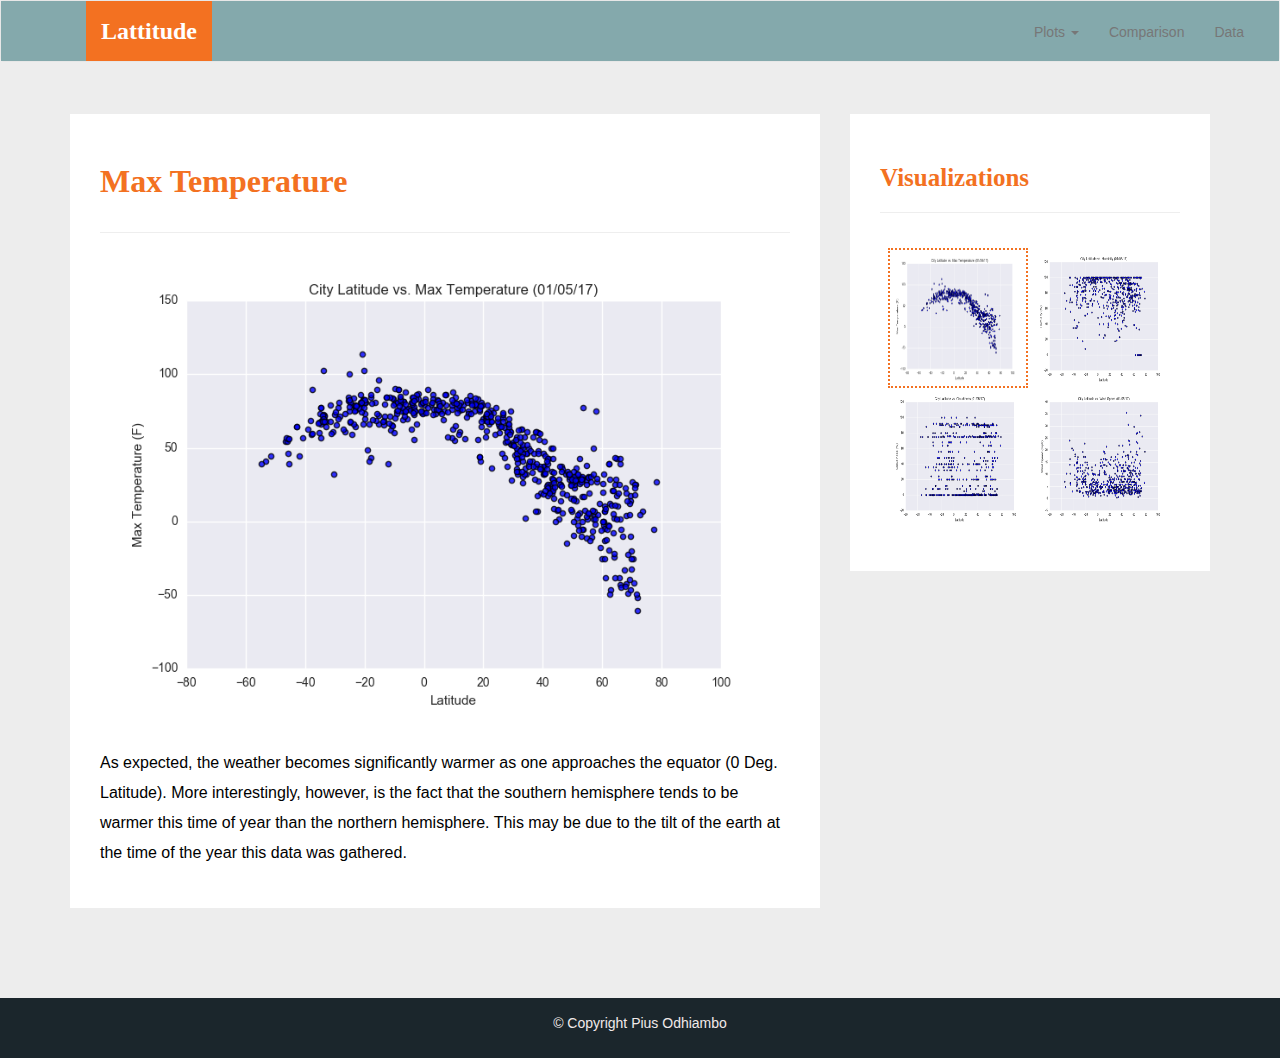
<file: temp.html>
<!DOCTYPE html>
<html lang="en-us">
  <head>

    <meta charset="UTF-8">
    <meta name="viewport" content="width=device-width, initial-scale=1.0">
    <meta http-equiv="X-UA-Compatible" content="ie=edge">

    <title>Temperature Page</title>

    <!-- Boostrap Stylesheet -->
    <link rel="stylesheet" href="bootstrap.min.css" media="screen">

    <!-- Our own CSS stylesheet -->
    <link rel="stylesheet" href="styles.css" media="screen">

  </head>

  <body>
    <!-- Start of navbar -->
    <nav class="navbar navbar-default">
      <div class="container-fluid navbar-custom">

        <!-- Brand and toggle get grouped for better mobile display -->
        <div class="row">
          <div class="navbar-header">
            <button type="button" class="navbar-toggle collapsed" data-toggle="collapse" data-target="#bs-example-navbar-collapse-1" aria-expanded="false">
              <span class="sr-only">Toggle Navigation</span>
              <span class="icon-bar"></span>
              <span class="icon-bar"></span>
              <span class="icon-bar"></span>
            </button>
            <div class="col-xs-9 phone-nav">
              <a class="navbar-brand" href="index.html" id="logo">Lattitude</a>
            </div>
          </div>

          <!-- Collect the nav links, forms, and other content for toggling -->
          <div class="collapse navbar-collapse" id="bs-example-navbar-collapse-1">
            <ul class="nav navbar-nav navbar-right navbar-right-custom">
              <li class="dropdown">
                <a href="#" class="dropdown-toggle" data-toggle="dropdown" role="button" aria-haspopup="true" aria-expanded="false">Plots <span class="caret"></span></a>
                <ul class="dropdown-menu">
                 <li><a href="temp.html">Max Temperature</a></li>
                  <li><a href="humidity.html">Humidity</a></li>
                  <li><a href="cloudiness.html">Cloudiness</a></li>
                  <li><a href="wind.html">Wind Speed</a></li>
                </ul>
              </li>
              <li><a href="comparison.html">Comparison</a></li>
              <li><a href="data.html">Data</a></li>
            </ul>
          </div><!-- /.navbar-collapse -->
        </div>
      </div><!-- /.container-fluid -->
    </nav>
    <!-- End of navbar -->

    <!-- Start of container -->
    <div class="container">
      <section class="row">
        <div class="col-md-8">
          <article class="description-content">
            <h1 class="description-header">Max Temperature</h1>
            <hr class="description-hr"/>
            <img src="Fig1.png" alt="" class="img-responsive"/>
            <p>As expected, the weather becomes significantly warmer as one approaches the equator (0 Deg. Latitude). More interestingly, however, is the fact that the southern hemisphere tends to be warmer this time of year than the northern hemisphere. This may be due to the tilt of the earth at the time of the year this data was gathered.</p>
          </article>
        </div>
        <div class="col-md-4">

          <!-- Start of Visualizations imageNav Area -->
          <section id="imageNav-area">
            <div class="imageNav-content">
              <h2 class="imageNav-header">Visualizations</h2>
              <hr />
              <div id="images">
                <a href="temp.html"><img src="Fig1.png" alt="Latitude vs. Max Temperature" class="imageNav-photo active"></a>
                <a href="humidity.html"><img src="Fig2.png" alt="Latitude vs. Humidity" class="imageNav-photo"></a>
                <a href="cloudiness.html"><img src="Fig3.png" alt="Latitude vs. Cloudiness" class="imageNav-photo"></a>
                <a href="wind.html"><img src="Fig4.png" alt="Latitude vs. Wind Speed" class="imageNav-photo"></a>
              </div>
            </div>
          </section>
          <!-- End of the Visualizations imageNav Area -->

        </div>
      </section>
    </div>
    <!-- End of container -->

    <!-- Start of footer -->
    <footer class="footer navbar-fixed-bottom">
      <div class="two-toned-footer-color"></div>
      <p class="text-muted text-muted-footer text-center">
        &copy; Copyright Pius Odhiambo
      </p>
    </footer>
    <!-- End of footer -->

    <!-- jQuery CDN -->
    <script type="text/javascript" src="https://code.jquery.com/jquery-2.1.4.min.js"></script>

    <!-- Bootstrap CDN -->
    <script src="https://maxcdn.bootstrapcdn.com/bootstrap/3.3.6/js/bootstrap.min.js"></script>
  </body>

</html>
</file>
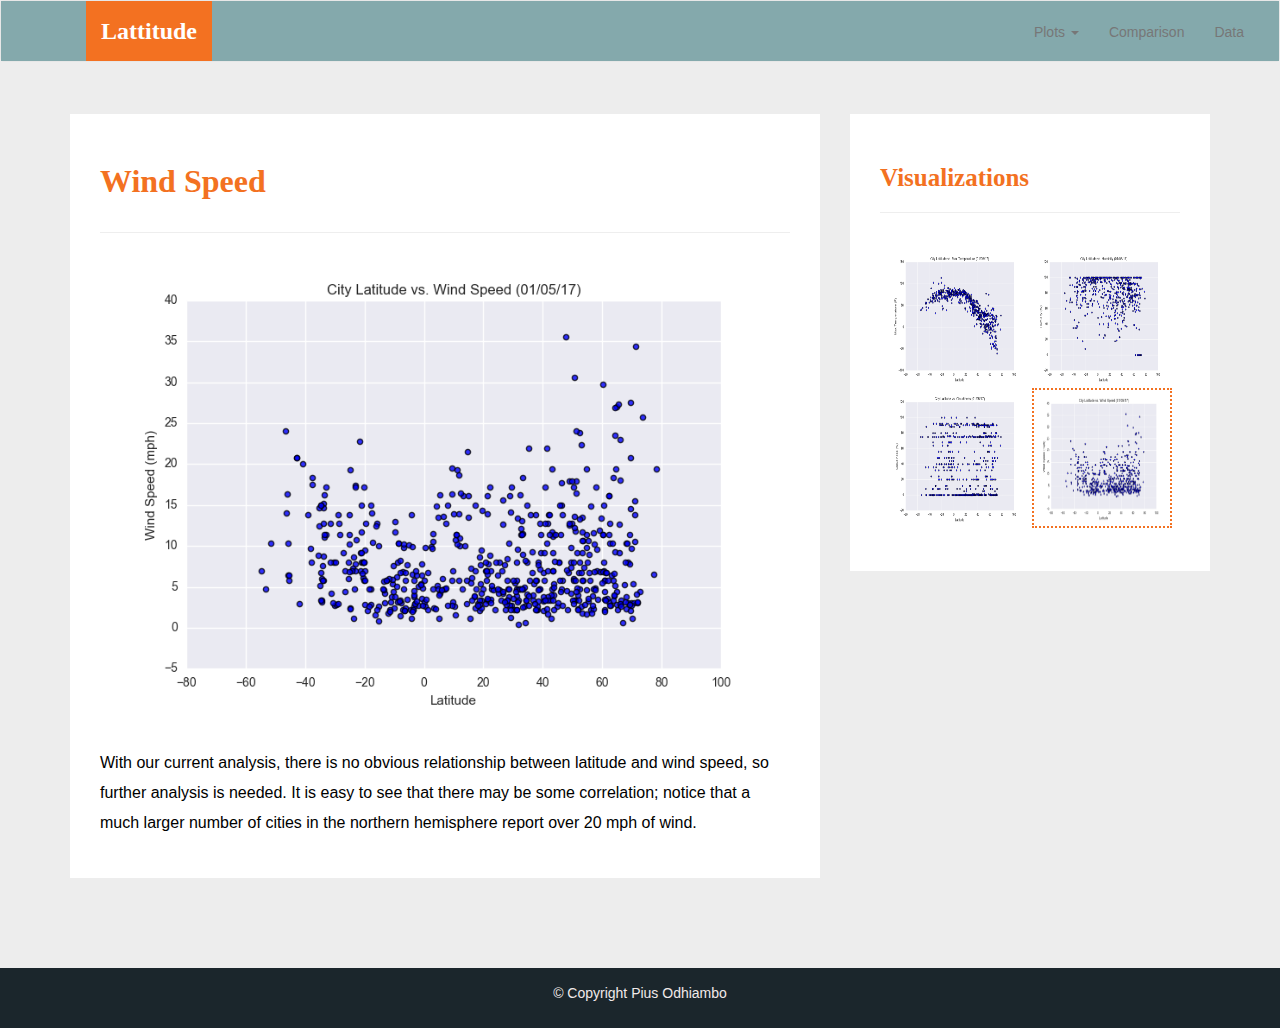
<file: wind.html>
<!DOCTYPE html>
<html lang="en-us">
  <head>

    <meta charset="UTF-8">
    <meta name="viewport" content="width=device-width, initial-scale=1.0">
    <meta http-equiv="X-UA-Compatible" content="ie=edge">

    <title>Wind</title>

    <!-- Boostrap Stylesheet -->
    <link rel="stylesheet" href="bootstrap.min.css" media="screen">

    <!-- Our own CSS stylesheet -->
    <link rel="stylesheet" href="styles.css" media="screen">

  </head>

  <body>
    <!-- Start of navbar -->
    <nav class="navbar navbar-default">
      <div class="container-fluid navbar-custom">

        <!-- Brand and toggle get grouped for better mobile display -->
        <div class="row">
          <div class="navbar-header">
            <button type="button" class="navbar-toggle collapsed" data-toggle="collapse" data-target="#bs-example-navbar-collapse-1" aria-expanded="false">
              <span class="sr-only">Toggle Navigation</span>
              <span class="icon-bar"></span>
              <span class="icon-bar"></span>
              <span class="icon-bar"></span>
            </button>
            <div class="col-xs-9 phone-nav">
              <a class="navbar-brand" href="index.html" id="logo">Lattitude</a>
            </div>
          </div>

          <!-- Collect the nav links, forms, and other content for toggling -->
          <div class="collapse navbar-collapse" id="bs-example-navbar-collapse-1">
            <ul class="nav navbar-nav navbar-right navbar-right-custom">
              <li class="dropdown">
                <a href="#" class="dropdown-toggle" data-toggle="dropdown" role="button" aria-haspopup="true" aria-expanded="false">Plots <span class="caret"></span></a>
                <ul class="dropdown-menu">
                 <li><a href="temp.html">Max Temperature</a></li>
                  <li><a href="humidity.html">Humidity</a></li>
                  <li><a href="cloudiness.html">Cloudiness</a></li>
                  <li><a href="wind.html">Wind Speed</a></li>
                </ul>
              </li>
              <li><a href="comparison.html">Comparison</a></li>
              <li><a href="data.html">Data</a></li>
            </ul>
          </div><!-- /.navbar-collapse -->
        </div>
      </div><!-- /.container-fluid -->
    </nav>
    <!-- End of navbar -->

    <!-- Start of container -->
    <div class="container">
      <section class="row">
        <div class="col-md-8">
          <article class="description-content">
            <h1 class="description-header">Wind Speed</h1>
            <hr class="description-hr"/>
            <img src="Fig4.png" alt="" class="img-responsive"/>
            <p>With our current analysis, there is no obvious relationship between latitude and wind speed, so further analysis is needed. It is easy to see that there may be some correlation; notice that a much larger number of cities in the northern hemisphere report over 20 mph of wind.</p>
          </article>
        </div>
        <div class="col-md-4">

          <!-- Start of Visualizations imageNav Area -->
          <section id="imageNav-area">
            <div class="imageNav-content">
              <h2 class="imageNav-header">Visualizations</h2>
              <hr />
              <div id="images">
                <a href="temp.html"><img src="Fig1.png" alt="Latitude vs. Max Temperature" class="imageNav-photo"></a>
                <a href="humidity.html"><img src="Fig2.png" alt="Latitude vs. Humidity" class="imageNav-photo"></a>
                <a href="cloudiness.html"><img src="Fig3.png" alt="Latitude vs. Cloudiness" class="imageNav-photo"></a>
                <a href="wind.html"><img src="Fig4.png" alt="Latitude vs. Wind Speed" class="imageNav-photo active"></a>
              </div>
            </div>
          </section>
          <!-- End of the Visualizations imageNav Area -->

        </div>
      </section>
    </div>
    <!-- End of container -->

    <!-- Start of footer -->
    <footer class="footer navbar-fixed-bottom">
      <div class="two-toned-footer-color"></div>
      <p class="text-muted text-muted-footer text-center">
        &copy; Copyright Pius Odhiambo
      </p>
    </footer>
    <!-- End of footer -->

    <!-- jQuery CDN -->
    <script type="text/javascript" src="https://code.jquery.com/jquery-2.1.4.min.js"></script>

    <!-- Bootstrap CDN -->
    <script src="https://maxcdn.bootstrapcdn.com/bootstrap/3.3.6/js/bootstrap.min.js"></script>
  </body>

</html>
</file>
<file: styles.css>
html {
  position: relative;
  min-height: 100%;
}
.a{
  color: white;
  background-color: transparent;
  text-decoration: none;
}

body {
  
  margin-bottom: 150px;
  font-family: Arial, "Helvetica Neue", Helvetica, sans-serif;
  background-color: #ededed;
}


@media only screen and (max-width: 767px) {
body {
    background-color: #fff;
  }
}

.navbar-custom {
  background-color: #84a9ac;
}

#logo {
  height: 60px;
  padding-top: 20px;
  padding-bottom: 5px;
  margin-left: 70px;
  font-family: serif, Times, "Times New Roman", Georgia ;
  font-size: 24px;
  font-weight: bold;
  color: #fff;
  background: #f37121;
}

#logo:hover {
  /* Visual */
  opacity: 0.3;
}

.navbar-right-custom {
  padding-top: 6px;
  padding-right: 20px;
  font-family: Arial;
  font-weight: lighter;
  color: white
}

.navbar-default .navbar-nav > li > a:hover {
  color: #f37121;
}

@media only screen and (max-width: 767px) {
  .navbar-header {
    background-color: #f37121;
  }

  #logo {
    width: 100%;
    height: 60px;
    padding-top: 20px;
    padding-bottom: 5px;
    margin-left: 0;
    font-family: Georgia, Times, "Times New Roman", serif;

    font-size: 24px;
    font-weight: bold;
    color: #fff;

    background: #f37121;
  }
}


.description-header {
  margin-bottom: 33px;
  font-family: Georgia, Times, "Times New Roman", serif;

  font-size: 32px;
  font-weight: bold;
  color: #f37121;
}

.description-content {
  padding: 30px;
  margin-top: 32px;
  background-color: #fff;
}

.description-content > p {
  padding-top: 20px;
  font-size: 16px;
  line-height: 30px;
  color: black;
}

.description-text {
  padding-bottom: 20px;
}

#description-image {
  float: left;

  width: 200px;
  height: 200px;
  margin-top: 20px;
  margin-right: 20px;
}

@media only screen and (max-width: 767px) {

  .description-content {
    padding: 0;

    margin-top: 0;
  }
}


#imageNav-area {
  width: 100%;
  padding: 30px 30px 43px;
  margin-top: 32px;
  background-color: #fff;
}

.imageNav-header {
  margin-bottom: 15px;
  font-family: Georgia, Times, "Times New Roman", serif;
  font-size: 25px;
  font-weight: bold;
  color: #f37121;
}

.imageNav-photo {
  width: 140px;

  height: 140px;
}

.imageNav-photo:hover {
  opacity: 0.6;
}

.imageNav-photo.active {
  border: 2px dotted #f37121;
}

#images {
  padding-top: 15px;

  text-align: center;
}


.comparison-image:hover {
  opacity: 0.6;
}

.comparison-header {
  margin-bottom: 10px;
  font-family: Georgia, Times, "Times New Roman", serif;
  font-size: 20px;
  font-weight: bold;
  color: #f37121;
  text-align: center;
}


.footer {
  position: absolute;
  bottom: 0;

  width: 100%;
  height: 60px;
  margin-top: 30px;

  background-color: #1b262c;
}

.text-muted-footer {
  margin-top: 15px;
  color: #f1eaea;
}

.two-toned-footer-color {
  background-color: #f37121;
}

.sr-only{
  position:absolute;
  width:1px;
  height:1px;
  padding:0;
  margin:-1px;
  overflow:hidden;
  clip:rect(0,0,0,0);
  border:0
}
</file>
